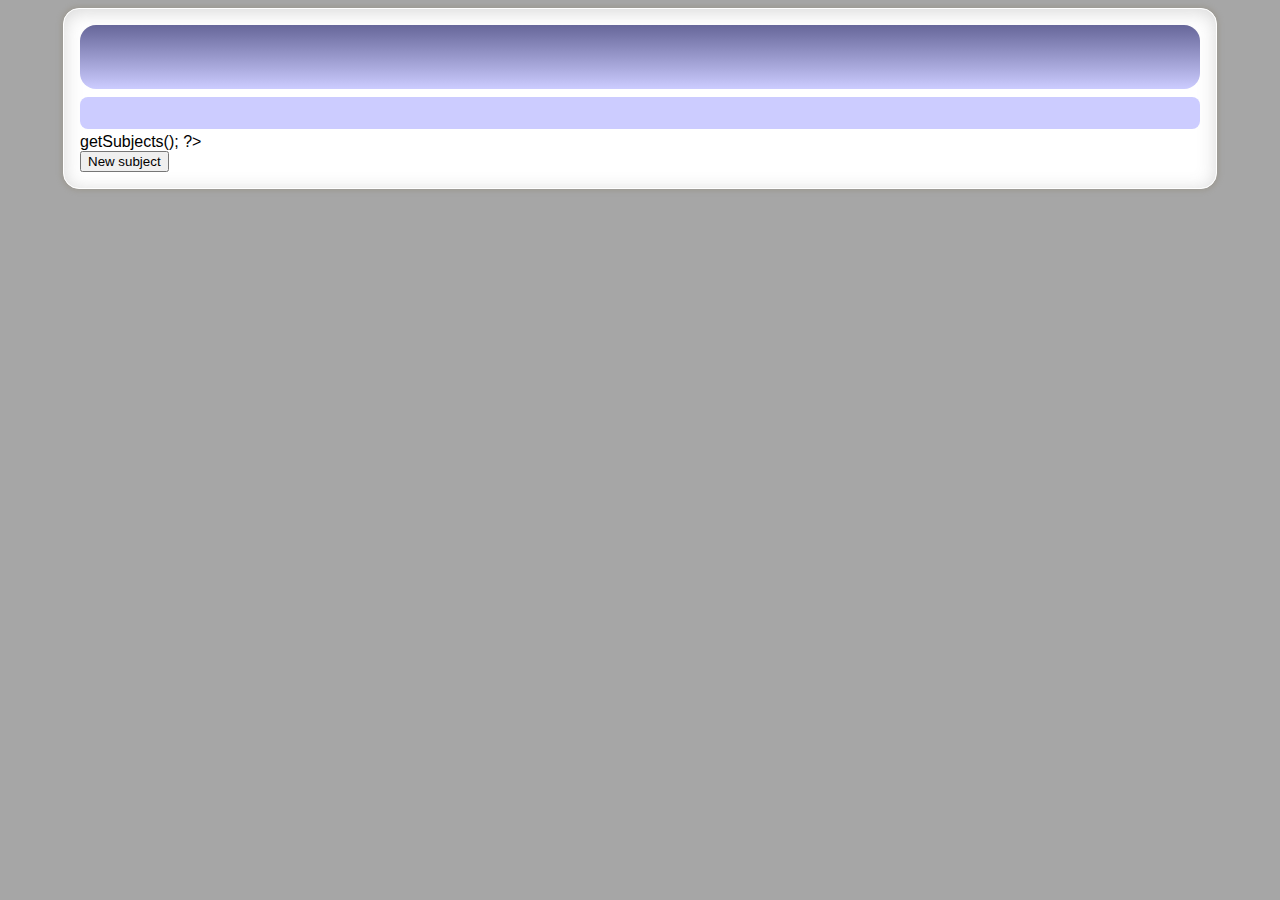
<file: index.html>
<!DOCTYPE html>
<html lang="en">
<head>
<meta charset="utf-8">
<meta name="viewport" content="width=device-width, initial-scale=1.0">
<title>Forum</title>
<link rel="icon" href="icons/favicon.ico">
<link rel="stylesheet" type="text/css" href="/font/flaticon.css">
<link rel="stylesheet" type="text/css" href="/style/main.css">

<script src="https://ajax.googleapis.com/ajax/libs/jquery/3.4.1/jquery.min.js"></script>

</head>
<body>

<div class="main-container">
  <div id="forumhead"></div>
  <div id="user-info"></div>
  <div id="subjects"></div>
  <button onclick="newSubjectButtonClickEvent()">New subject</button>
</div>
<footer></footer>

<div id="new-something-body">
  <div id="new-something-box">
    <div id="close-button" class="cursor-pointer" onclick="closeBox()">
      <div></div>
    </div>
    <form id="newsomething-form" name="newsubject" action="newsubject.php" method="post" onsubmit="return checkNewSubjectForm()">
      <textarea name="title" placeholder="title of the new subject"></textarea>
      <textarea name="content" placeholder="type description here"></textarea>
      <input class="cursor-pointer" type="submit" name="send-button" value="Create">
    </form>
  </div>
</div>

<script src="/js/main.js"></script>
<script> loadSubjects() </script>

</body>
</html>
</file>
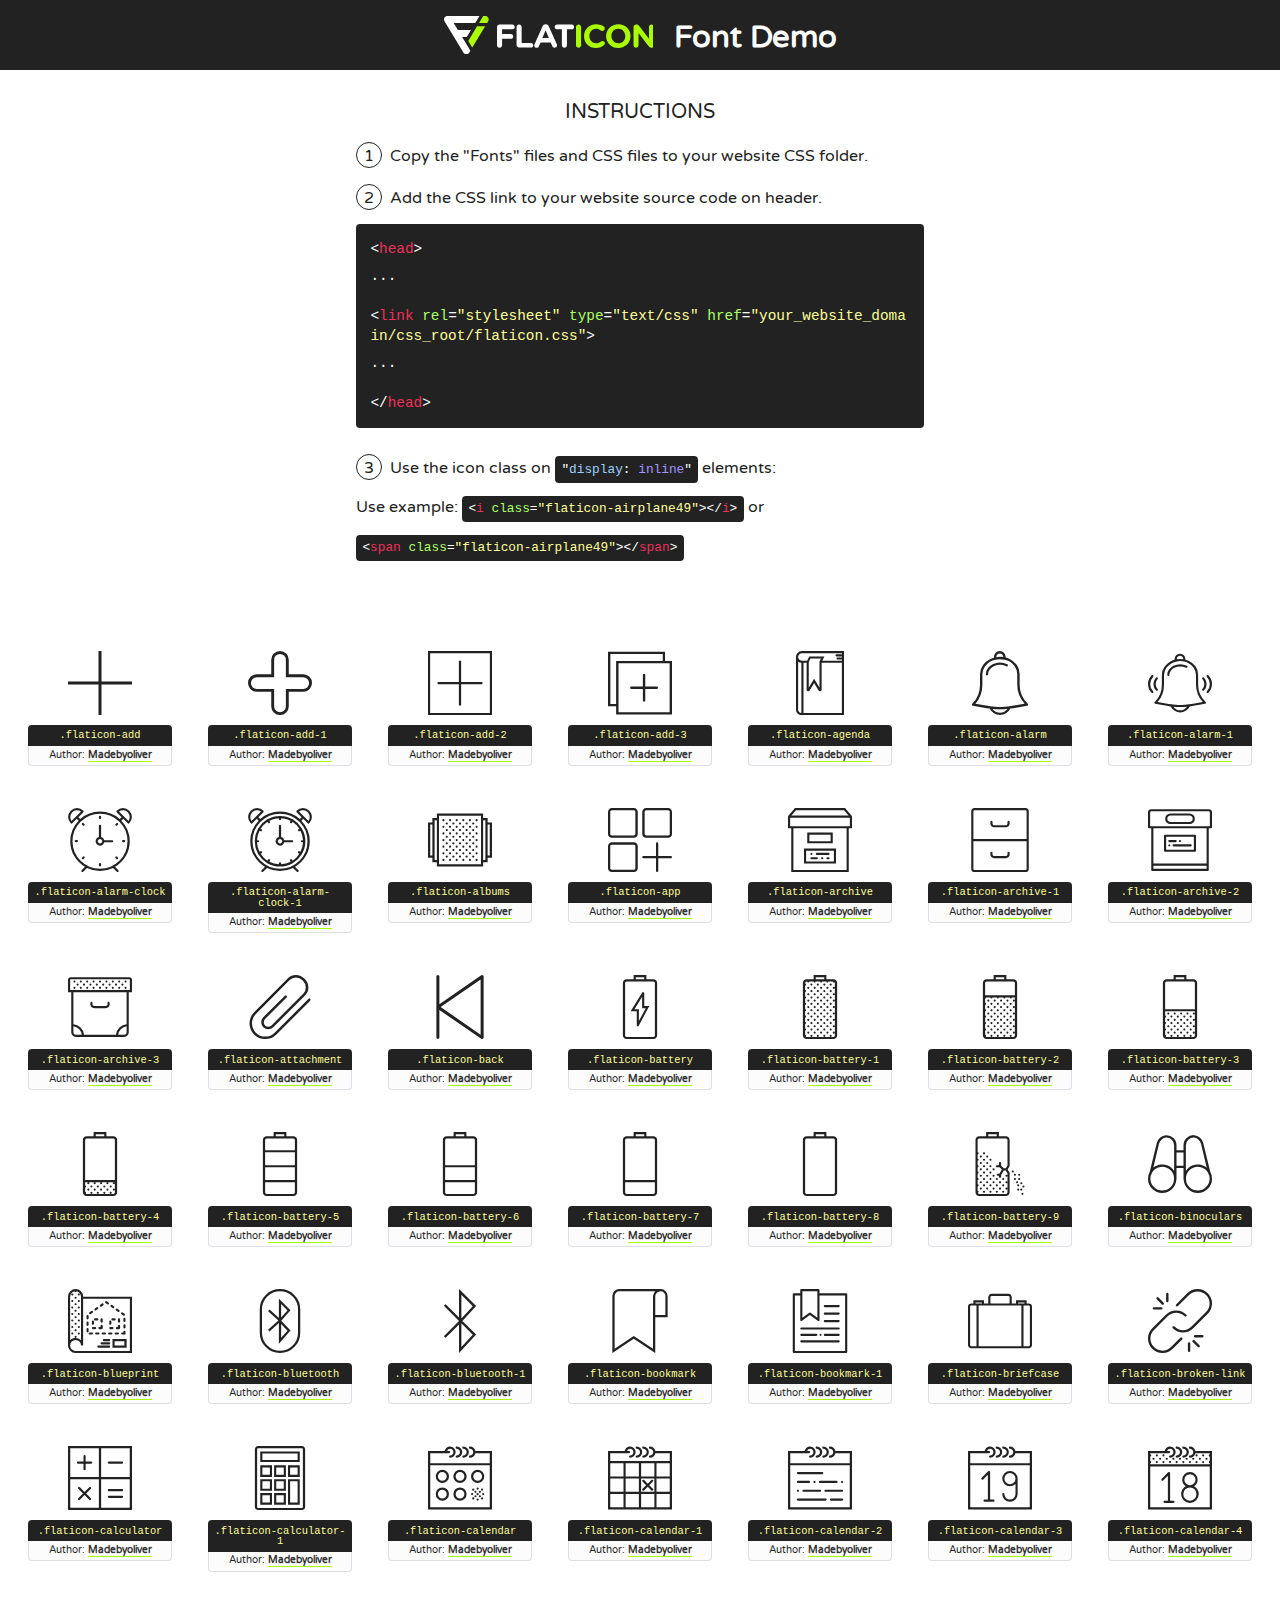
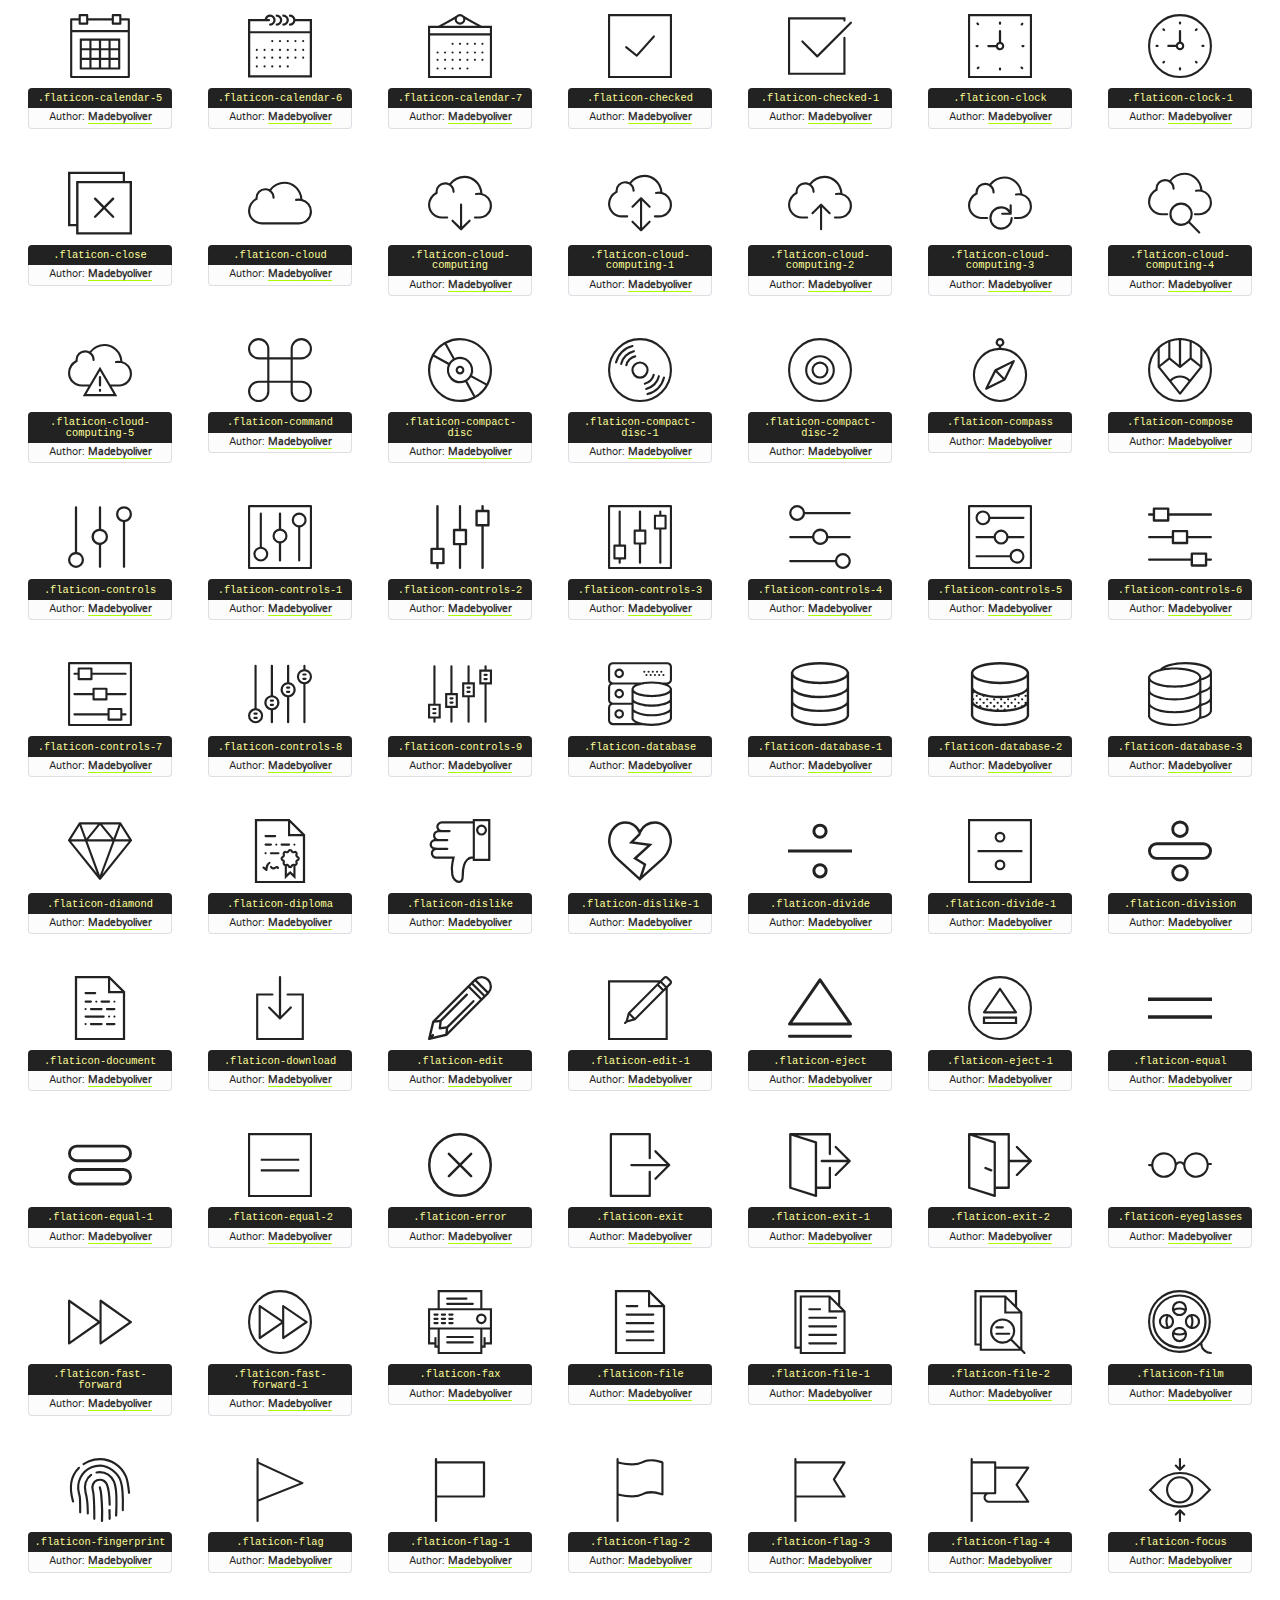
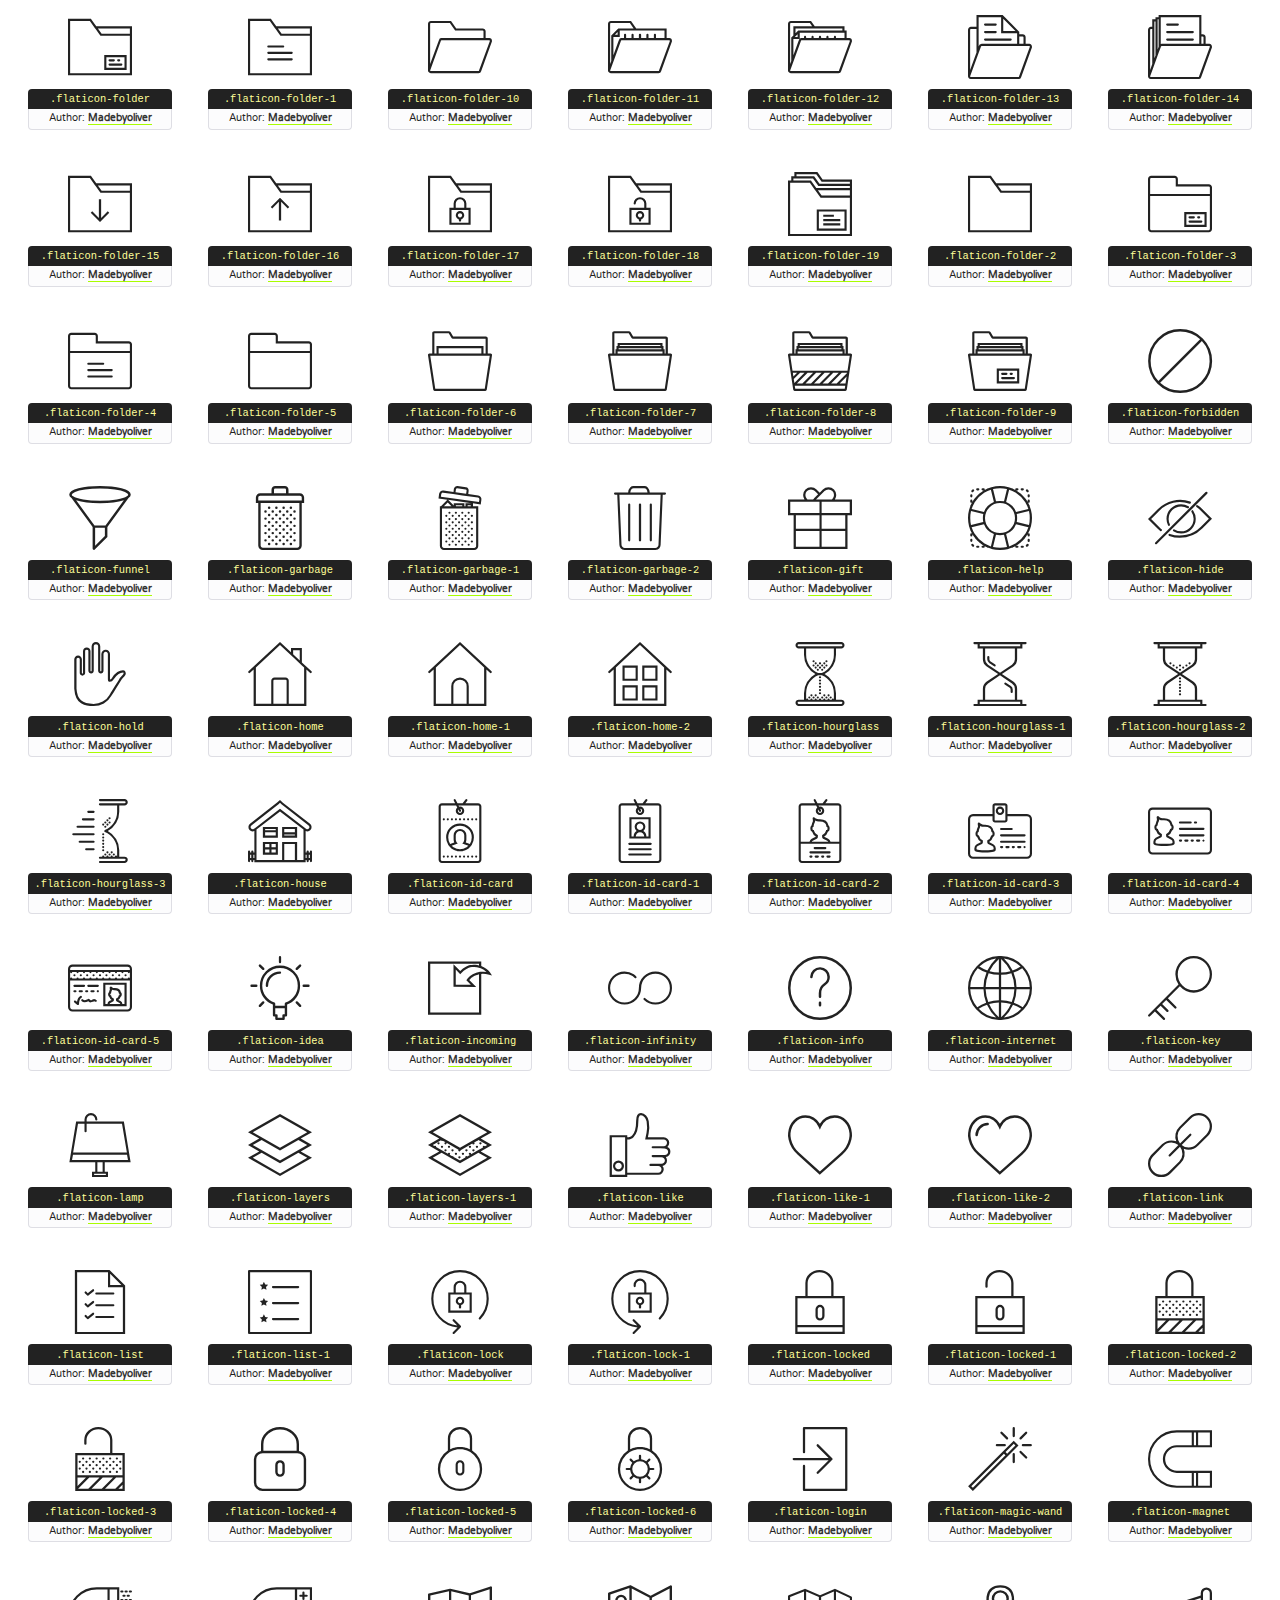
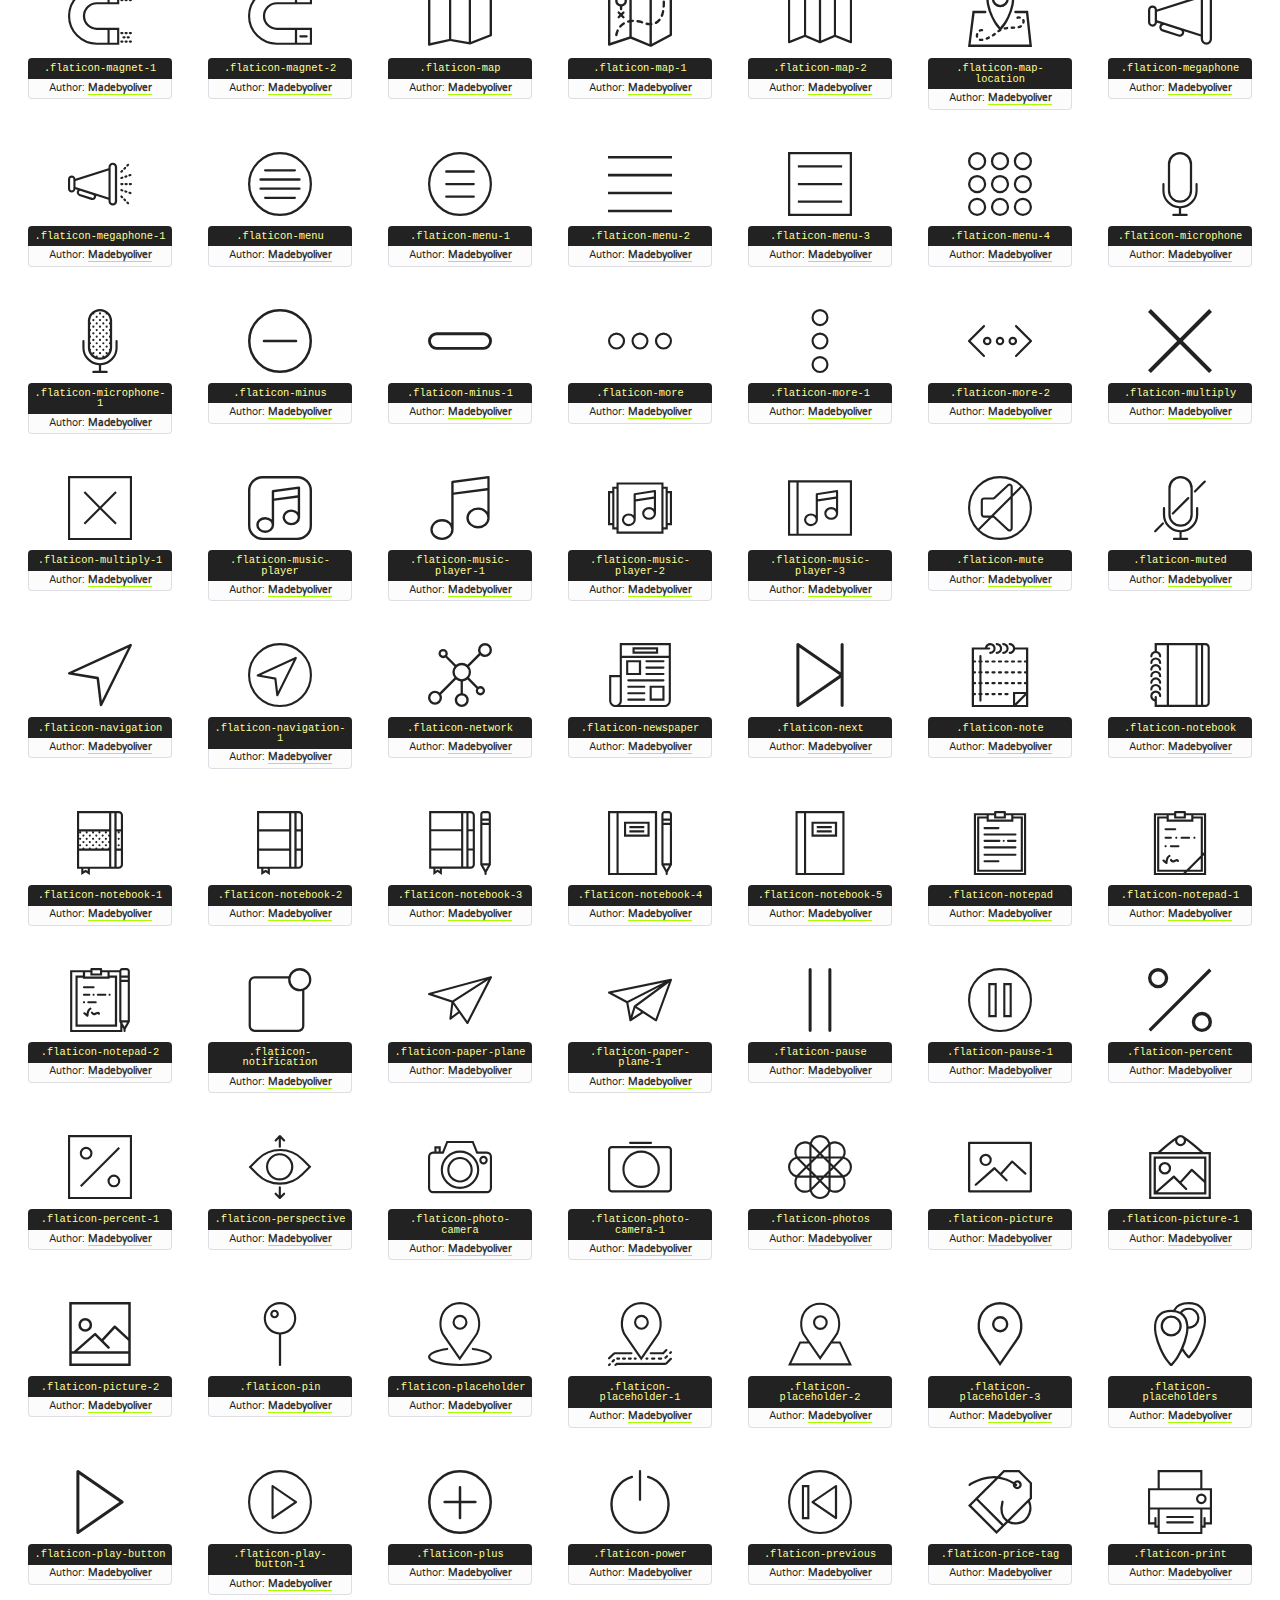
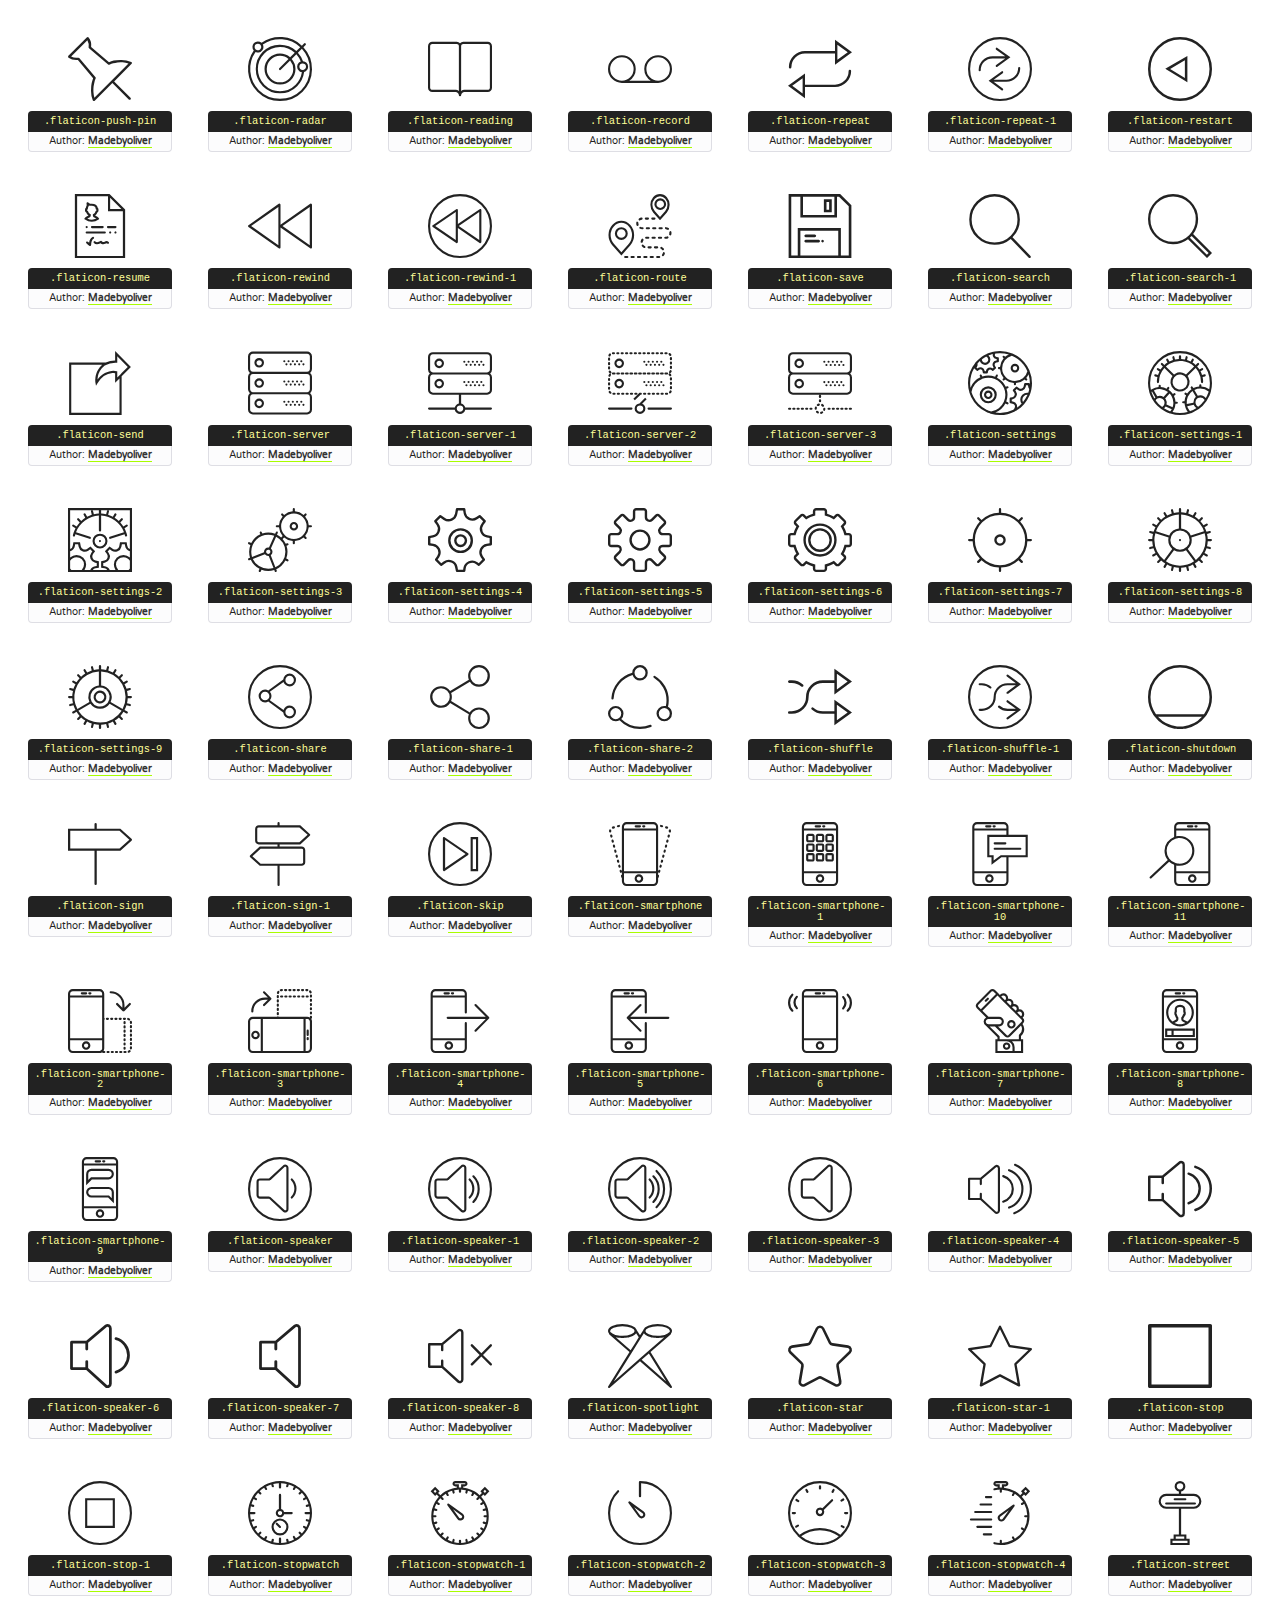
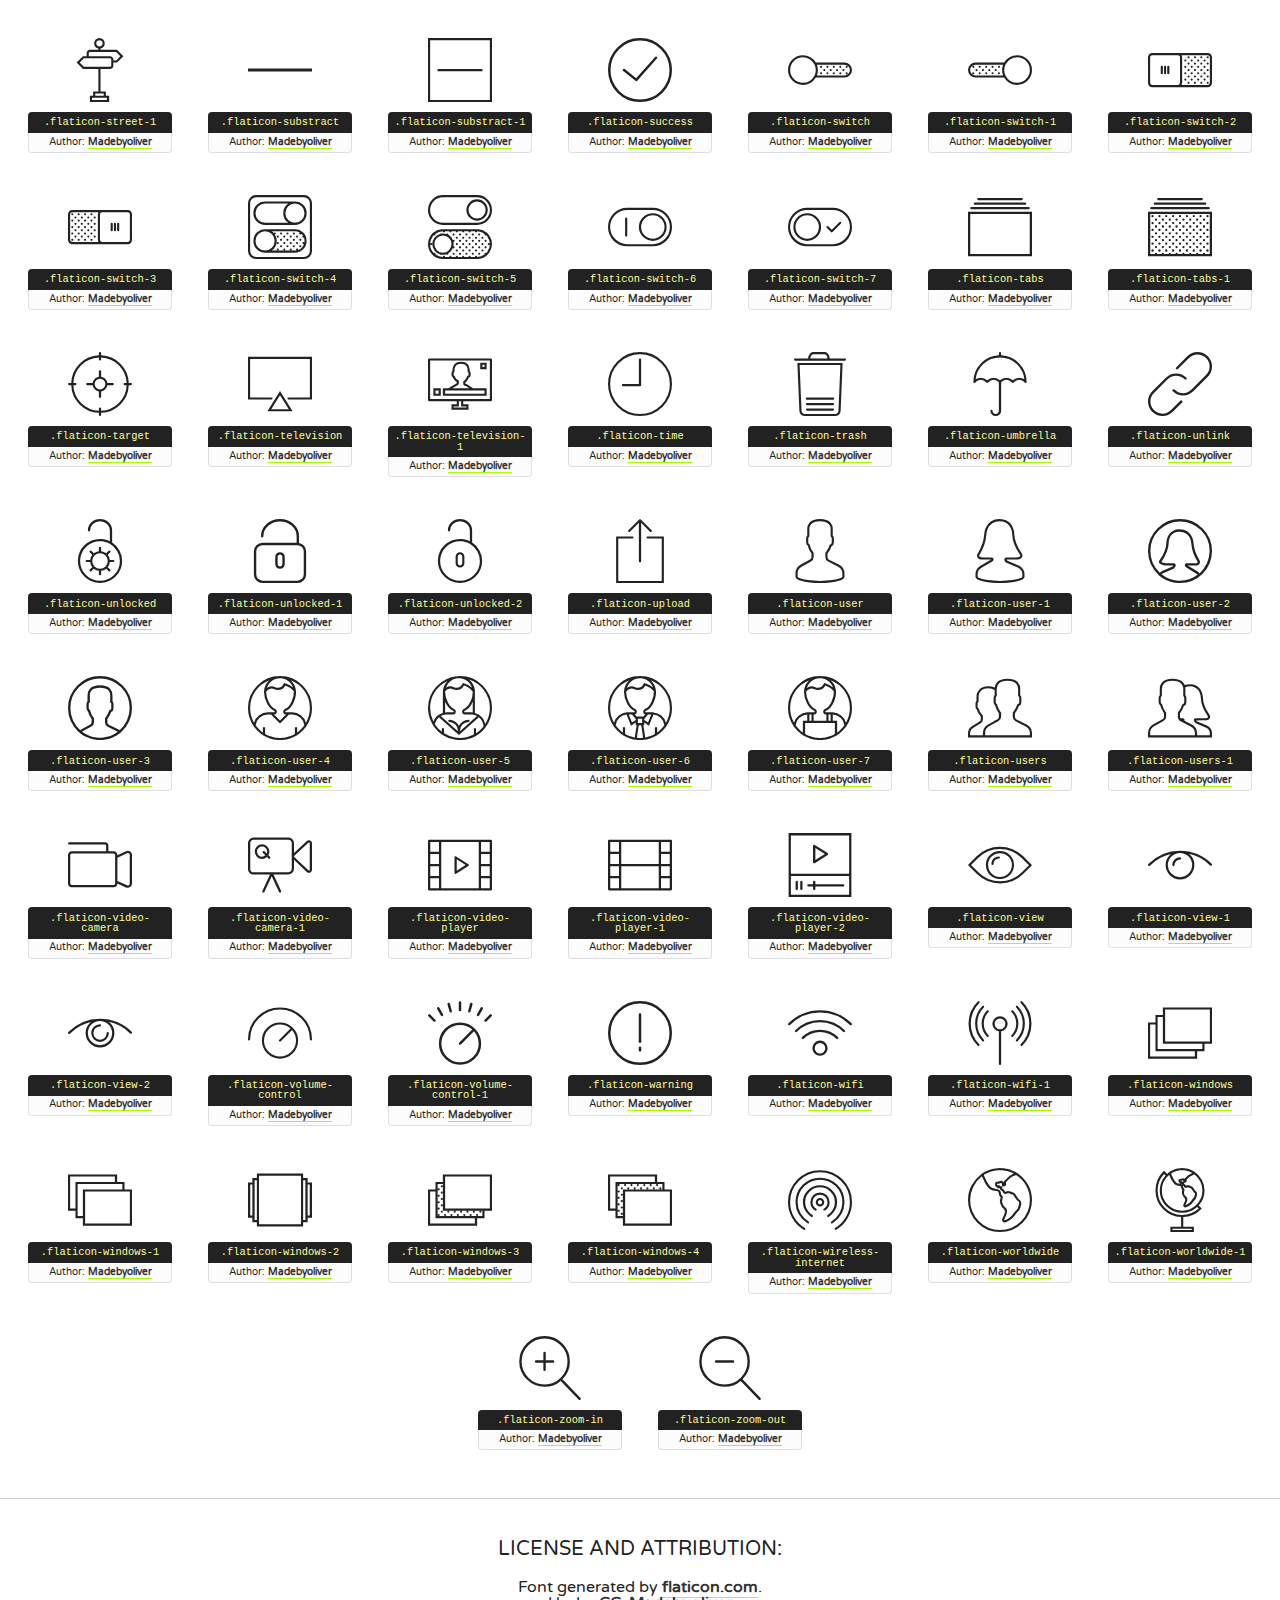
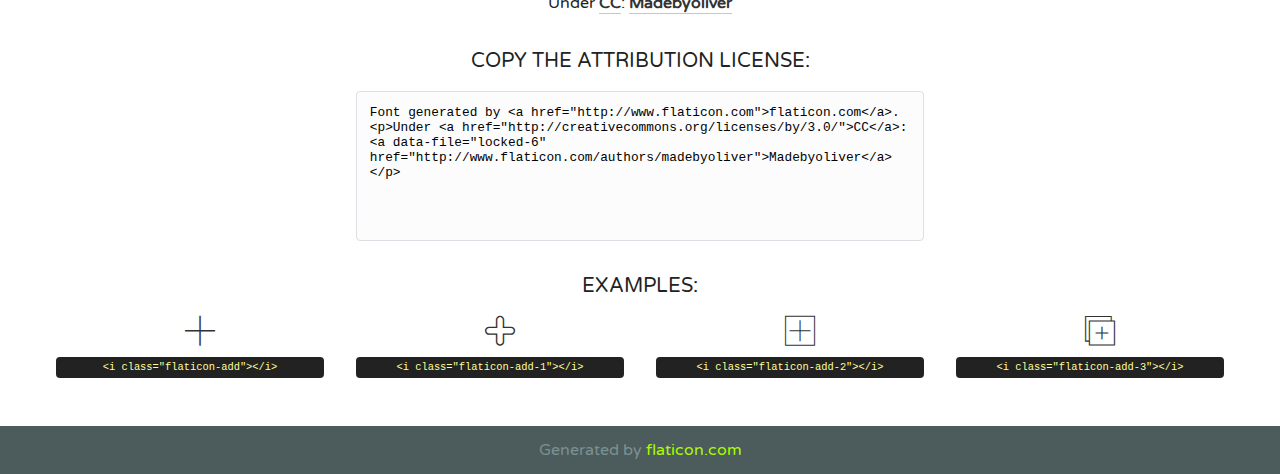
<file: font/flaticon.html>
<!DOCTYPE html>
<!--
  Flaticon icon font: Flaticon
  Creation date: 22/06/2016 15:41
-->
<html>
<!DOCTYPE html>
<html>

<head>
    <title>Flaticon WebFont</title>
    <link href="http://fonts.googleapis.com/css?family=Varela+Round" rel="stylesheet" type="text/css" />
    <link rel="stylesheet" type="text/css" href="flaticon.css">
    <meta charset="UTF-8">
    <style>
    html, body, div, span, applet, object, iframe,
    h1, h2, h3, h4, h5, h6, p, blockquote, pre,
    a, abbr, acronym, address, big, cite, code,
    del, dfn, em, img, ins, kbd, q, s, samp,
    small, strike, strong, sub, sup, tt, var,
    b, u, i, center,
    dl, dt, dd, ol, ul, li,
    fieldset, form, label, legend,
    table, caption, tbody, tfoot, thead, tr, th, td,
    article, aside, canvas, details, embed, 
    figure, figcaption, footer, header, hgroup, 
    menu, nav, output, ruby, section, summary,
    time, mark, audio, video {
        margin: 0;
        padding: 0;
        border: 0;
        font-size: 100%;
        font: inherit;
        vertical-align: baseline;
    }
    /* HTML5 display-role reset for older browsers */
    article, aside, details, figcaption, figure, 
    footer, header, hgroup, menu, nav, section {
        display: block;
    }
    body {
        line-height: 1;
    }
    ol, ul {
        list-style: none;
    }
    blockquote, q {
        quotes: none;
    }
    blockquote:before, blockquote:after,
    q:before, q:after {
        content: '';
        content: none;
    }
    table {
        border-collapse: collapse;
        border-spacing: 0;
    }
    body {
        font-family: 'Varela Round', Helvetica, Arial, sans-serif;
        font-size: 16px;
        color: #222;
    }
    a {
        color: #333;
        border-bottom: 1px solid #a9fd00;
        font-weight: bold;
        text-decoration: none;
    }
    * {
        -moz-box-sizing: border-box;
        -webkit-box-sizing: border-box;
        box-sizing: border-box;
        margin: 0;
        padding: 0;
    }
    [class^="flaticon-"]:before, [class*=" flaticon-"]:before, [class^="flaticon-"]:after, [class*=" flaticon-"]:after {
        font-family: Flaticon;
        font-size: 30px;
        font-style: normal;
        margin-left: 20px;
        color: #333;
    }
    .wrapper {
        max-width: 600px;
        margin: auto;
        padding: 0 1em;
    }
    .title {
        font-size: 1.25em;
        text-align: center;
        margin-bottom: 1em;
        text-transform: uppercase;
    }
    header {
        text-align: center;
        background-color: #222;
        color: #fff;
        padding: 1em;
    }
    header .logo {
        width: 210px;
        height: 38px;
        display: inline-block;
        vertical-align: middle;
        margin-right: 1em;
        border: none;
    }
    header strong {
        font-size: 1.95em;
        font-weight: bold;
        vertical-align: middle;
        margin-top: 5px;
        display: inline-block;
    }
    .demo {
        margin: 2em auto;
        line-height: 1.25em;
    }
    .demo ul li {
        margin-bottom: 1em;
    }
    .demo ul li .num {
        color: #222;
        border-radius: 20px;
        display: inline-block;
        width: 26px;
        padding: 3px;
        height: 26px;
        text-align: center;
        margin-right: 0.5em;
        border: 1px solid #222;
    }
    .demo ul li code {
        background-color: #222;
        border-radius: 4px;
        padding: 0.25em 0.5em;
        display: inline-block;
        color: #fff;
        font-family: Consolas,Monaco,Lucida Console,Liberation Mono,DejaVu Sans Mono,Bitstream Vera Sans Mono,Courier New, monospace;
        font-weight: lighter;
        margin-top: 1em;
        font-size: 0.8em;
        word-break: break-all;
    }
    .demo ul li code.big {
        padding: 1em;
        font-size: 0.9em;
    }
    .demo ul li code .red {
        color: #EF3159;
    }
    .demo ul li code .green {
        color: #ACFF65;
    }
    .demo ul li code .yellow {
        color: #FFFF99;
    }
    .demo ul li code .blue {
        color: #99D3FF;
    }
    .demo ul li code .purple {
        color: #A295FF;
    }
    .demo ul li code .dots {
        margin-top: 0.5em;
        display: block;
    }
    #glyphs {
        border-bottom: 1px solid #ccc;
        padding: 2em 0;
        text-align: center;
    }
    .glyph {
        display: inline-block;
        width: 9em;
        margin: 1em;
        text-align: center;
        vertical-align: top;
        background: #FFF;
    }
    .glyph .glyph-icon {
        padding: 10px;
        display: block;
        font-family:"Flaticon";
        font-size: 64px;
        line-height: 1;
    }
    .glyph .glyph-icon:before {
        font-size: 64px;
        color: #222;
        margin-left: 0;
    }
    .class-name {
        font-size: 0.65em;
        background-color: #222;
        color: #fff;
        border-radius: 4px 4px 0 0;
        padding: 0.5em;
        color: #FFFF99;
        font-family: Consolas,Monaco,Lucida Console,Liberation Mono,DejaVu Sans Mono,Bitstream Vera Sans Mono,Courier New, monospace;
    }
    .author-name {
        font-size: 0.6em;
        background-color: #fcfcfd;
        border: 1px solid #DEDEE4;
        border-top: 0;
        border-radius: 0 0 4px 4px;
        padding: 0.5em;
    }
    .class-name:last-child {
        font-size: 10px;
        color:#888;
    }
    .class-name:last-child a {
        font-size: 10px;
        color:#555;
    }
    .class-name:last-child a:hover {
        color:#a9fd00;
    }
    .glyph > input {
        display: block;
        width: 100px;
        margin: 5px auto;
        text-align: center;
        font-size: 12px;
        cursor: text;
    }
    .glyph > input.icon-input {
        font-family:"Flaticon";
        font-size: 16px;
        margin-bottom: 10px;
    }
    .attribution .title {
        margin-top: 2em;
    }
    .attribution textarea {
        background-color: #fcfcfd;
        padding: 1em;
        border: none;
        box-shadow: none;
        border: 1px solid #DEDEE4;
        border-radius: 4px;
        resize: none;
        width: 100%;
        height: 150px;
        font-size: 0.8em;
        font-family: Consolas,Monaco,Lucida Console,Liberation Mono,DejaVu Sans Mono,Bitstream Vera Sans Mono,Courier New, monospace;
        -webkit-appearance: none;
    }
    .iconsuse {
        margin: 2em auto;
        text-align: center;
        max-width: 1200px;
    }
    .iconsuse:after {
        content: '';
        display: table;
        clear: both;
    }
    .iconsuse .image {
        float: left;
        width: 25%;
        padding: 0 1em;
    }
    .iconsuse .image p {
        margin-bottom: 1em;
    }
    .iconsuse .image span {
        display: block;
        font-size: 0.65em;
        background-color: #222;
        color: #fff;
        border-radius: 4px;
        padding: 0.5em;
        color: #FFFF99;
        margin-top: 1em;
        font-family: Consolas,Monaco,Lucida Console,Liberation Mono,DejaVu Sans Mono,Bitstream Vera Sans Mono,Courier New, monospace;
    }
    #footer {
        text-align: center;
        background-color: #4C5B5C;
        color: #7c9192;
        padding: 1em;
    }
    #footer a {
        border: none;
        color: #a9fd00;
        font-weight: normal;
    }
    @media (max-width: 960px) {
        .iconsuse .image {
            width: 50%;
        }
    }
    @media (max-width: 560px) {
        .iconsuse .image {
            width: 100%;
        }
    }
    </style>
</head>

<body class="characters-off">

    <header>
        <a href="http://www.flaticon.com" target="_blank" class="logo">
            <svg version="1.1" xmlns="http://www.w3.org/2000/svg" xmlns:xlink="http://www.w3.org/1999/xlink" xmlns:a="http://ns.adobe.com/AdobeSVGViewerExtensions/3.0/" viewBox="0 0 560.875 102.036" enable-background="new 0 0 560.875 102.036" xml:space="preserve">
                <defs>
                </defs>
                <g>
                    <g class="letters">
                        <path fill="#ffffff" d="M141.596,29.675c0-3.777,2.985-6.767,6.764-6.767h34.438c3.426,0,6.15,2.728,6.15,6.15
                        c0,3.43-2.724,6.149-6.15,6.149h-27.674v13.091h23.719c3.429,0,6.151,2.724,6.151,6.15c0,3.43-2.723,6.149-6.151,6.149h-23.719
                        v17.574c0,3.773-2.986,6.761-6.764,6.761c-3.779,0-6.764-2.989-6.764-6.761V29.675z"></path>
                        <path fill="#ffffff" d="M193.844,29.149c0-3.781,2.985-6.767,6.764-6.767c3.776,0,6.763,2.985,6.763,6.767v42.957h25.039
                        c3.426,0,6.149,2.726,6.149,6.153c0,3.425-2.723,6.15-6.149,6.15h-31.802c-3.779,0-6.764-2.986-6.764-6.768V29.149z"></path>
                        <path fill="#ffffff" d="M241.891,75.71l21.438-48.407c1.492-3.341,4.215-5.357,7.906-5.357h0.792
                        c3.686,0,6.323,2.017,7.815,5.357l21.439,48.407c0.436,0.967,0.701,1.845,0.701,2.723c0,3.602-2.809,6.501-6.414,6.501
                        c-3.161,0-5.269-1.845-6.499-4.655l-4.132-9.661h-27.059l-4.301,10.102c-1.144,2.631-3.426,4.214-6.237,4.214
                        c-3.517,0-6.24-2.81-6.24-6.325C241.1,77.64,241.451,76.677,241.891,75.71z M279.932,58.666l-8.521-20.297l-8.526,20.297H279.932
                        z"></path>
                        <path fill="#ffffff" d="M314.864,35.387H301.86c-3.429,0-6.239-2.813-6.239-6.238c0-3.429,2.811-6.24,6.239-6.24h39.533
                        c3.426,0,6.237,2.811,6.237,6.24c0,3.425-2.811,6.238-6.237,6.238h-13.001v42.785c0,3.773-2.99,6.761-6.764,6.761
                        c-3.779,0-6.764-2.989-6.764-6.761V35.387z"></path>
                        <path fill="#A9FD00" d="M352.615,29.149c0-3.781,2.985-6.767,6.767-6.767c3.774,0,6.761,2.985,6.761,6.767v49.024
                        c0,3.773-2.987,6.761-6.761,6.761c-3.781,0-6.767-2.989-6.767-6.761V29.149z"></path>
                        <path fill="#A9FD00" d="M374.132,53.836v-0.179c0-17.481,13.178-31.801,32.065-31.801c9.22,0,15.459,2.458,20.557,6.238
                        c1.402,1.054,2.637,2.985,2.637,5.357c0,3.692-2.985,6.59-6.681,6.59c-1.845,0-3.071-0.702-4.044-1.319
                        c-3.776-2.813-7.729-4.393-12.562-4.393c-10.364,0-17.831,8.611-17.831,19.154v0.173c0,10.542,7.291,19.329,17.831,19.329
                        c5.715,0,9.492-1.756,13.359-4.834c1.049-0.874,2.458-1.491,4.039-1.491c3.429,0,6.325,2.813,6.325,6.236
                        c0,2.106-1.056,3.78-2.282,4.834c-5.539,4.834-12.036,7.733-21.878,7.733C387.572,85.464,374.132,71.493,374.132,53.836z"></path>
                        <path fill="#A9FD00" d="M433.009,53.836v-0.179c0-17.481,13.79-31.801,32.766-31.801c18.981,0,32.592,14.143,32.592,31.628v0.173
                        c0,17.483-13.785,31.807-32.769,31.807C446.625,85.464,433.009,71.32,433.009,53.836z M484.224,53.836v-0.179
                        c0-10.539-7.725-19.326-18.626-19.326c-10.893,0-18.449,8.611-18.449,19.154v0.173c0,10.542,7.73,19.329,18.626,19.329
                        C476.676,72.986,484.224,64.378,484.224,53.836z"></path>
                        <path fill="#A9FD00" d="M506.233,29.321c0-3.774,2.99-6.763,6.767-6.763h1.401c3.252,0,5.183,1.583,7.029,3.953l26.093,34.265
                        V29.059c0-3.692,2.99-6.677,6.681-6.677c3.683,0,6.671,2.985,6.671,6.677v48.934c0,3.78-2.987,6.765-6.764,6.765h-0.436
                        c-3.257,0-5.188-1.581-7.034-3.953l-27.056-35.492v32.944c0,3.687-2.985,6.676-6.678,6.676c-3.683,0-6.673-2.989-6.673-6.676
                        V29.321z"></path>
                    </g>
                    <g class="insignia">
                        <path fill="#ffffff" d="M48.372,56.137h12.517l11.156-18.537H37.186L25.688,18.539h57.825L94.668,0H9.271
                        C5.925,0,2.842,1.801,1.198,4.716c-1.644,2.907-1.593,6.482,0.134,9.343l50.38,83.501c1.678,2.781,4.689,4.476,7.938,4.476
                        c3.246,0,6.257-1.695,7.935-4.476l2.898-4.804L48.372,56.137z"></path>
                        <g class="i">
                            <path fill="#A9FD00" d="M93.575,18.539h0.031v0.004l21.652,0.004l2.705-4.488c1.727-2.861,1.778-6.436,0.133-9.343
                            C116.454,1.801,113.371,0,110.026,0h-5.294L93.575,18.539z"></path>
                            <polygon fill="#A9FD00" points="88.291,27.356 64.725,66.486 75.519,84.404 109.942,27.356"></polygon>
                        </g>
                    </g>
                </g>
            </svg>
        </a>
        <strong>Font Demo</strong>
    </header>


    <section class="demo wrapper">

        <p class="title">Instructions</p>

        <ul>
            <li>
                <span class="num">1</span>Copy the "Fonts" files and CSS files to your website CSS folder.
            </li>
            <li>
                <span class="num">2</span>Add the CSS link to your website source code on header.
                <code class="big">
                    &lt;<span class="red">head</span>&gt;
                    <br/><span class="dots">...</span>
                    <br/>&lt;<span class="red">link</span> <span class="green">rel</span>=<span class="yellow">"stylesheet"</span> <span class="green">type</span>=<span class="yellow">"text/css"</span> <span class="green">href</span>=<span class="yellow">"your_website_domain/css_root/flaticon.css"</span>&gt;
                    <br/><span class="dots">...</span>
                    <br/>&lt;/<span class="red">head</span>&gt;
                </code>
            </li>

            <li>
                <p>
                    <span class="num">3</span>Use the icon class on <code>"<span class="blue">display</span>:<span class="purple"> inline</span>"</code> elements:
                    <br />
                    Use example: <code>&lt;<span class="red">i</span> <span class="green">class</span>=<span class="yellow">&quot;flaticon-airplane49&quot;</span>&gt;&lt;/<span class="red">i</span>&gt;</code> or <code>&lt;<span class="red">span</span> <span class="green">class</span>=<span class="yellow">&quot;flaticon-airplane49&quot;</span>&gt;&lt;/<span class="red">span</span>&gt;</code>
            </li>
        </ul>

    </section>




   <section id="glyphs">          
    
      
        <div class="glyph"><div class="glyph-icon flaticon-add"></div>
            <div class="class-name">.flaticon-add</div>
            <div class="author-name">Author: <a data-file="add" href="http://www.flaticon.com/authors/madebyoliver">Madebyoliver</a> </div> 
        </div>        
        
        <div class="glyph"><div class="glyph-icon flaticon-add-1"></div>
            <div class="class-name">.flaticon-add-1</div>
            <div class="author-name">Author: <a data-file="add-1" href="http://www.flaticon.com/authors/madebyoliver">Madebyoliver</a> </div> 
        </div>        
        
        <div class="glyph"><div class="glyph-icon flaticon-add-2"></div>
            <div class="class-name">.flaticon-add-2</div>
            <div class="author-name">Author: <a data-file="add-2" href="http://www.flaticon.com/authors/madebyoliver">Madebyoliver</a> </div> 
        </div>        
        
        <div class="glyph"><div class="glyph-icon flaticon-add-3"></div>
            <div class="class-name">.flaticon-add-3</div>
            <div class="author-name">Author: <a data-file="add-3" href="http://www.flaticon.com/authors/madebyoliver">Madebyoliver</a> </div> 
        </div>        
        
        <div class="glyph"><div class="glyph-icon flaticon-agenda"></div>
            <div class="class-name">.flaticon-agenda</div>
            <div class="author-name">Author: <a data-file="agenda" href="http://www.flaticon.com/authors/madebyoliver">Madebyoliver</a> </div> 
        </div>        
        
        <div class="glyph"><div class="glyph-icon flaticon-alarm"></div>
            <div class="class-name">.flaticon-alarm</div>
            <div class="author-name">Author: <a data-file="alarm" href="http://www.flaticon.com/authors/madebyoliver">Madebyoliver</a> </div> 
        </div>        
        
        <div class="glyph"><div class="glyph-icon flaticon-alarm-1"></div>
            <div class="class-name">.flaticon-alarm-1</div>
            <div class="author-name">Author: <a data-file="alarm-1" href="http://www.flaticon.com/authors/madebyoliver">Madebyoliver</a> </div> 
        </div>        
        
        <div class="glyph"><div class="glyph-icon flaticon-alarm-clock"></div>
            <div class="class-name">.flaticon-alarm-clock</div>
            <div class="author-name">Author: <a data-file="alarm-clock" href="http://www.flaticon.com/authors/madebyoliver">Madebyoliver</a> </div> 
        </div>        
        
        <div class="glyph"><div class="glyph-icon flaticon-alarm-clock-1"></div>
            <div class="class-name">.flaticon-alarm-clock-1</div>
            <div class="author-name">Author: <a data-file="alarm-clock-1" href="http://www.flaticon.com/authors/madebyoliver">Madebyoliver</a> </div> 
        </div>        
        
        <div class="glyph"><div class="glyph-icon flaticon-albums"></div>
            <div class="class-name">.flaticon-albums</div>
            <div class="author-name">Author: <a data-file="albums" href="http://www.flaticon.com/authors/madebyoliver">Madebyoliver</a> </div> 
        </div>        
        
        <div class="glyph"><div class="glyph-icon flaticon-app"></div>
            <div class="class-name">.flaticon-app</div>
            <div class="author-name">Author: <a data-file="app" href="http://www.flaticon.com/authors/madebyoliver">Madebyoliver</a> </div> 
        </div>        
        
        <div class="glyph"><div class="glyph-icon flaticon-archive"></div>
            <div class="class-name">.flaticon-archive</div>
            <div class="author-name">Author: <a data-file="archive" href="http://www.flaticon.com/authors/madebyoliver">Madebyoliver</a> </div> 
        </div>        
        
        <div class="glyph"><div class="glyph-icon flaticon-archive-1"></div>
            <div class="class-name">.flaticon-archive-1</div>
            <div class="author-name">Author: <a data-file="archive-1" href="http://www.flaticon.com/authors/madebyoliver">Madebyoliver</a> </div> 
        </div>        
        
        <div class="glyph"><div class="glyph-icon flaticon-archive-2"></div>
            <div class="class-name">.flaticon-archive-2</div>
            <div class="author-name">Author: <a data-file="archive-2" href="http://www.flaticon.com/authors/madebyoliver">Madebyoliver</a> </div> 
        </div>        
        
        <div class="glyph"><div class="glyph-icon flaticon-archive-3"></div>
            <div class="class-name">.flaticon-archive-3</div>
            <div class="author-name">Author: <a data-file="archive-3" href="http://www.flaticon.com/authors/madebyoliver">Madebyoliver</a> </div> 
        </div>        
        
        <div class="glyph"><div class="glyph-icon flaticon-attachment"></div>
            <div class="class-name">.flaticon-attachment</div>
            <div class="author-name">Author: <a data-file="attachment" href="http://www.flaticon.com/authors/madebyoliver">Madebyoliver</a> </div> 
        </div>        
        
        <div class="glyph"><div class="glyph-icon flaticon-back"></div>
            <div class="class-name">.flaticon-back</div>
            <div class="author-name">Author: <a data-file="back" href="http://www.flaticon.com/authors/madebyoliver">Madebyoliver</a> </div> 
        </div>        
        
        <div class="glyph"><div class="glyph-icon flaticon-battery"></div>
            <div class="class-name">.flaticon-battery</div>
            <div class="author-name">Author: <a data-file="battery" href="http://www.flaticon.com/authors/madebyoliver">Madebyoliver</a> </div> 
        </div>        
        
        <div class="glyph"><div class="glyph-icon flaticon-battery-1"></div>
            <div class="class-name">.flaticon-battery-1</div>
            <div class="author-name">Author: <a data-file="battery-1" href="http://www.flaticon.com/authors/madebyoliver">Madebyoliver</a> </div> 
        </div>        
        
        <div class="glyph"><div class="glyph-icon flaticon-battery-2"></div>
            <div class="class-name">.flaticon-battery-2</div>
            <div class="author-name">Author: <a data-file="battery-2" href="http://www.flaticon.com/authors/madebyoliver">Madebyoliver</a> </div> 
        </div>        
        
        <div class="glyph"><div class="glyph-icon flaticon-battery-3"></div>
            <div class="class-name">.flaticon-battery-3</div>
            <div class="author-name">Author: <a data-file="battery-3" href="http://www.flaticon.com/authors/madebyoliver">Madebyoliver</a> </div> 
        </div>        
        
        <div class="glyph"><div class="glyph-icon flaticon-battery-4"></div>
            <div class="class-name">.flaticon-battery-4</div>
            <div class="author-name">Author: <a data-file="battery-4" href="http://www.flaticon.com/authors/madebyoliver">Madebyoliver</a> </div> 
        </div>        
        
        <div class="glyph"><div class="glyph-icon flaticon-battery-5"></div>
            <div class="class-name">.flaticon-battery-5</div>
            <div class="author-name">Author: <a data-file="battery-5" href="http://www.flaticon.com/authors/madebyoliver">Madebyoliver</a> </div> 
        </div>        
        
        <div class="glyph"><div class="glyph-icon flaticon-battery-6"></div>
            <div class="class-name">.flaticon-battery-6</div>
            <div class="author-name">Author: <a data-file="battery-6" href="http://www.flaticon.com/authors/madebyoliver">Madebyoliver</a> </div> 
        </div>        
        
        <div class="glyph"><div class="glyph-icon flaticon-battery-7"></div>
            <div class="class-name">.flaticon-battery-7</div>
            <div class="author-name">Author: <a data-file="battery-7" href="http://www.flaticon.com/authors/madebyoliver">Madebyoliver</a> </div> 
        </div>        
        
        <div class="glyph"><div class="glyph-icon flaticon-battery-8"></div>
            <div class="class-name">.flaticon-battery-8</div>
            <div class="author-name">Author: <a data-file="battery-8" href="http://www.flaticon.com/authors/madebyoliver">Madebyoliver</a> </div> 
        </div>        
        
        <div class="glyph"><div class="glyph-icon flaticon-battery-9"></div>
            <div class="class-name">.flaticon-battery-9</div>
            <div class="author-name">Author: <a data-file="battery-9" href="http://www.flaticon.com/authors/madebyoliver">Madebyoliver</a> </div> 
        </div>        
        
        <div class="glyph"><div class="glyph-icon flaticon-binoculars"></div>
            <div class="class-name">.flaticon-binoculars</div>
            <div class="author-name">Author: <a data-file="binoculars" href="http://www.flaticon.com/authors/madebyoliver">Madebyoliver</a> </div> 
        </div>        
        
        <div class="glyph"><div class="glyph-icon flaticon-blueprint"></div>
            <div class="class-name">.flaticon-blueprint</div>
            <div class="author-name">Author: <a data-file="blueprint" href="http://www.flaticon.com/authors/madebyoliver">Madebyoliver</a> </div> 
        </div>        
        
        <div class="glyph"><div class="glyph-icon flaticon-bluetooth"></div>
            <div class="class-name">.flaticon-bluetooth</div>
            <div class="author-name">Author: <a data-file="bluetooth" href="http://www.flaticon.com/authors/madebyoliver">Madebyoliver</a> </div> 
        </div>        
        
        <div class="glyph"><div class="glyph-icon flaticon-bluetooth-1"></div>
            <div class="class-name">.flaticon-bluetooth-1</div>
            <div class="author-name">Author: <a data-file="bluetooth-1" href="http://www.flaticon.com/authors/madebyoliver">Madebyoliver</a> </div> 
        </div>        
        
        <div class="glyph"><div class="glyph-icon flaticon-bookmark"></div>
            <div class="class-name">.flaticon-bookmark</div>
            <div class="author-name">Author: <a data-file="bookmark" href="http://www.flaticon.com/authors/madebyoliver">Madebyoliver</a> </div> 
        </div>        
        
        <div class="glyph"><div class="glyph-icon flaticon-bookmark-1"></div>
            <div class="class-name">.flaticon-bookmark-1</div>
            <div class="author-name">Author: <a data-file="bookmark-1" href="http://www.flaticon.com/authors/madebyoliver">Madebyoliver</a> </div> 
        </div>        
        
        <div class="glyph"><div class="glyph-icon flaticon-briefcase"></div>
            <div class="class-name">.flaticon-briefcase</div>
            <div class="author-name">Author: <a data-file="briefcase" href="http://www.flaticon.com/authors/madebyoliver">Madebyoliver</a> </div> 
        </div>        
        
        <div class="glyph"><div class="glyph-icon flaticon-broken-link"></div>
            <div class="class-name">.flaticon-broken-link</div>
            <div class="author-name">Author: <a data-file="broken-link" href="http://www.flaticon.com/authors/madebyoliver">Madebyoliver</a> </div> 
        </div>        
        
        <div class="glyph"><div class="glyph-icon flaticon-calculator"></div>
            <div class="class-name">.flaticon-calculator</div>
            <div class="author-name">Author: <a data-file="calculator" href="http://www.flaticon.com/authors/madebyoliver">Madebyoliver</a> </div> 
        </div>        
        
        <div class="glyph"><div class="glyph-icon flaticon-calculator-1"></div>
            <div class="class-name">.flaticon-calculator-1</div>
            <div class="author-name">Author: <a data-file="calculator-1" href="http://www.flaticon.com/authors/madebyoliver">Madebyoliver</a> </div> 
        </div>        
        
        <div class="glyph"><div class="glyph-icon flaticon-calendar"></div>
            <div class="class-name">.flaticon-calendar</div>
            <div class="author-name">Author: <a data-file="calendar" href="http://www.flaticon.com/authors/madebyoliver">Madebyoliver</a> </div> 
        </div>        
        
        <div class="glyph"><div class="glyph-icon flaticon-calendar-1"></div>
            <div class="class-name">.flaticon-calendar-1</div>
            <div class="author-name">Author: <a data-file="calendar-1" href="http://www.flaticon.com/authors/madebyoliver">Madebyoliver</a> </div> 
        </div>        
        
        <div class="glyph"><div class="glyph-icon flaticon-calendar-2"></div>
            <div class="class-name">.flaticon-calendar-2</div>
            <div class="author-name">Author: <a data-file="calendar-2" href="http://www.flaticon.com/authors/madebyoliver">Madebyoliver</a> </div> 
        </div>        
        
        <div class="glyph"><div class="glyph-icon flaticon-calendar-3"></div>
            <div class="class-name">.flaticon-calendar-3</div>
            <div class="author-name">Author: <a data-file="calendar-3" href="http://www.flaticon.com/authors/madebyoliver">Madebyoliver</a> </div> 
        </div>        
        
        <div class="glyph"><div class="glyph-icon flaticon-calendar-4"></div>
            <div class="class-name">.flaticon-calendar-4</div>
            <div class="author-name">Author: <a data-file="calendar-4" href="http://www.flaticon.com/authors/madebyoliver">Madebyoliver</a> </div> 
        </div>        
        
        <div class="glyph"><div class="glyph-icon flaticon-calendar-5"></div>
            <div class="class-name">.flaticon-calendar-5</div>
            <div class="author-name">Author: <a data-file="calendar-5" href="http://www.flaticon.com/authors/madebyoliver">Madebyoliver</a> </div> 
        </div>        
        
        <div class="glyph"><div class="glyph-icon flaticon-calendar-6"></div>
            <div class="class-name">.flaticon-calendar-6</div>
            <div class="author-name">Author: <a data-file="calendar-6" href="http://www.flaticon.com/authors/madebyoliver">Madebyoliver</a> </div> 
        </div>        
        
        <div class="glyph"><div class="glyph-icon flaticon-calendar-7"></div>
            <div class="class-name">.flaticon-calendar-7</div>
            <div class="author-name">Author: <a data-file="calendar-7" href="http://www.flaticon.com/authors/madebyoliver">Madebyoliver</a> </div> 
        </div>        
        
        <div class="glyph"><div class="glyph-icon flaticon-checked"></div>
            <div class="class-name">.flaticon-checked</div>
            <div class="author-name">Author: <a data-file="checked" href="http://www.flaticon.com/authors/madebyoliver">Madebyoliver</a> </div> 
        </div>        
        
        <div class="glyph"><div class="glyph-icon flaticon-checked-1"></div>
            <div class="class-name">.flaticon-checked-1</div>
            <div class="author-name">Author: <a data-file="checked-1" href="http://www.flaticon.com/authors/madebyoliver">Madebyoliver</a> </div> 
        </div>        
        
        <div class="glyph"><div class="glyph-icon flaticon-clock"></div>
            <div class="class-name">.flaticon-clock</div>
            <div class="author-name">Author: <a data-file="clock" href="http://www.flaticon.com/authors/madebyoliver">Madebyoliver</a> </div> 
        </div>        
        
        <div class="glyph"><div class="glyph-icon flaticon-clock-1"></div>
            <div class="class-name">.flaticon-clock-1</div>
            <div class="author-name">Author: <a data-file="clock-1" href="http://www.flaticon.com/authors/madebyoliver">Madebyoliver</a> </div> 
        </div>        
        
        <div class="glyph"><div class="glyph-icon flaticon-close"></div>
            <div class="class-name">.flaticon-close</div>
            <div class="author-name">Author: <a data-file="close" href="http://www.flaticon.com/authors/madebyoliver">Madebyoliver</a> </div> 
        </div>        
        
        <div class="glyph"><div class="glyph-icon flaticon-cloud"></div>
            <div class="class-name">.flaticon-cloud</div>
            <div class="author-name">Author: <a data-file="cloud" href="http://www.flaticon.com/authors/madebyoliver">Madebyoliver</a> </div> 
        </div>        
        
        <div class="glyph"><div class="glyph-icon flaticon-cloud-computing"></div>
            <div class="class-name">.flaticon-cloud-computing</div>
            <div class="author-name">Author: <a data-file="cloud-computing" href="http://www.flaticon.com/authors/madebyoliver">Madebyoliver</a> </div> 
        </div>        
        
        <div class="glyph"><div class="glyph-icon flaticon-cloud-computing-1"></div>
            <div class="class-name">.flaticon-cloud-computing-1</div>
            <div class="author-name">Author: <a data-file="cloud-computing-1" href="http://www.flaticon.com/authors/madebyoliver">Madebyoliver</a> </div> 
        </div>        
        
        <div class="glyph"><div class="glyph-icon flaticon-cloud-computing-2"></div>
            <div class="class-name">.flaticon-cloud-computing-2</div>
            <div class="author-name">Author: <a data-file="cloud-computing-2" href="http://www.flaticon.com/authors/madebyoliver">Madebyoliver</a> </div> 
        </div>        
        
        <div class="glyph"><div class="glyph-icon flaticon-cloud-computing-3"></div>
            <div class="class-name">.flaticon-cloud-computing-3</div>
            <div class="author-name">Author: <a data-file="cloud-computing-3" href="http://www.flaticon.com/authors/madebyoliver">Madebyoliver</a> </div> 
        </div>        
        
        <div class="glyph"><div class="glyph-icon flaticon-cloud-computing-4"></div>
            <div class="class-name">.flaticon-cloud-computing-4</div>
            <div class="author-name">Author: <a data-file="cloud-computing-4" href="http://www.flaticon.com/authors/madebyoliver">Madebyoliver</a> </div> 
        </div>        
        
        <div class="glyph"><div class="glyph-icon flaticon-cloud-computing-5"></div>
            <div class="class-name">.flaticon-cloud-computing-5</div>
            <div class="author-name">Author: <a data-file="cloud-computing-5" href="http://www.flaticon.com/authors/madebyoliver">Madebyoliver</a> </div> 
        </div>        
        
        <div class="glyph"><div class="glyph-icon flaticon-command"></div>
            <div class="class-name">.flaticon-command</div>
            <div class="author-name">Author: <a data-file="command" href="http://www.flaticon.com/authors/madebyoliver">Madebyoliver</a> </div> 
        </div>        
        
        <div class="glyph"><div class="glyph-icon flaticon-compact-disc"></div>
            <div class="class-name">.flaticon-compact-disc</div>
            <div class="author-name">Author: <a data-file="compact-disc" href="http://www.flaticon.com/authors/madebyoliver">Madebyoliver</a> </div> 
        </div>        
        
        <div class="glyph"><div class="glyph-icon flaticon-compact-disc-1"></div>
            <div class="class-name">.flaticon-compact-disc-1</div>
            <div class="author-name">Author: <a data-file="compact-disc-1" href="http://www.flaticon.com/authors/madebyoliver">Madebyoliver</a> </div> 
        </div>        
        
        <div class="glyph"><div class="glyph-icon flaticon-compact-disc-2"></div>
            <div class="class-name">.flaticon-compact-disc-2</div>
            <div class="author-name">Author: <a data-file="compact-disc-2" href="http://www.flaticon.com/authors/madebyoliver">Madebyoliver</a> </div> 
        </div>        
        
        <div class="glyph"><div class="glyph-icon flaticon-compass"></div>
            <div class="class-name">.flaticon-compass</div>
            <div class="author-name">Author: <a data-file="compass" href="http://www.flaticon.com/authors/madebyoliver">Madebyoliver</a> </div> 
        </div>        
        
        <div class="glyph"><div class="glyph-icon flaticon-compose"></div>
            <div class="class-name">.flaticon-compose</div>
            <div class="author-name">Author: <a data-file="compose" href="http://www.flaticon.com/authors/madebyoliver">Madebyoliver</a> </div> 
        </div>        
        
        <div class="glyph"><div class="glyph-icon flaticon-controls"></div>
            <div class="class-name">.flaticon-controls</div>
            <div class="author-name">Author: <a data-file="controls" href="http://www.flaticon.com/authors/madebyoliver">Madebyoliver</a> </div> 
        </div>        
        
        <div class="glyph"><div class="glyph-icon flaticon-controls-1"></div>
            <div class="class-name">.flaticon-controls-1</div>
            <div class="author-name">Author: <a data-file="controls-1" href="http://www.flaticon.com/authors/madebyoliver">Madebyoliver</a> </div> 
        </div>        
        
        <div class="glyph"><div class="glyph-icon flaticon-controls-2"></div>
            <div class="class-name">.flaticon-controls-2</div>
            <div class="author-name">Author: <a data-file="controls-2" href="http://www.flaticon.com/authors/madebyoliver">Madebyoliver</a> </div> 
        </div>        
        
        <div class="glyph"><div class="glyph-icon flaticon-controls-3"></div>
            <div class="class-name">.flaticon-controls-3</div>
            <div class="author-name">Author: <a data-file="controls-3" href="http://www.flaticon.com/authors/madebyoliver">Madebyoliver</a> </div> 
        </div>        
        
        <div class="glyph"><div class="glyph-icon flaticon-controls-4"></div>
            <div class="class-name">.flaticon-controls-4</div>
            <div class="author-name">Author: <a data-file="controls-4" href="http://www.flaticon.com/authors/madebyoliver">Madebyoliver</a> </div> 
        </div>        
        
        <div class="glyph"><div class="glyph-icon flaticon-controls-5"></div>
            <div class="class-name">.flaticon-controls-5</div>
            <div class="author-name">Author: <a data-file="controls-5" href="http://www.flaticon.com/authors/madebyoliver">Madebyoliver</a> </div> 
        </div>        
        
        <div class="glyph"><div class="glyph-icon flaticon-controls-6"></div>
            <div class="class-name">.flaticon-controls-6</div>
            <div class="author-name">Author: <a data-file="controls-6" href="http://www.flaticon.com/authors/madebyoliver">Madebyoliver</a> </div> 
        </div>        
        
        <div class="glyph"><div class="glyph-icon flaticon-controls-7"></div>
            <div class="class-name">.flaticon-controls-7</div>
            <div class="author-name">Author: <a data-file="controls-7" href="http://www.flaticon.com/authors/madebyoliver">Madebyoliver</a> </div> 
        </div>        
        
        <div class="glyph"><div class="glyph-icon flaticon-controls-8"></div>
            <div class="class-name">.flaticon-controls-8</div>
            <div class="author-name">Author: <a data-file="controls-8" href="http://www.flaticon.com/authors/madebyoliver">Madebyoliver</a> </div> 
        </div>        
        
        <div class="glyph"><div class="glyph-icon flaticon-controls-9"></div>
            <div class="class-name">.flaticon-controls-9</div>
            <div class="author-name">Author: <a data-file="controls-9" href="http://www.flaticon.com/authors/madebyoliver">Madebyoliver</a> </div> 
        </div>        
        
        <div class="glyph"><div class="glyph-icon flaticon-database"></div>
            <div class="class-name">.flaticon-database</div>
            <div class="author-name">Author: <a data-file="database" href="http://www.flaticon.com/authors/madebyoliver">Madebyoliver</a> </div> 
        </div>        
        
        <div class="glyph"><div class="glyph-icon flaticon-database-1"></div>
            <div class="class-name">.flaticon-database-1</div>
            <div class="author-name">Author: <a data-file="database-1" href="http://www.flaticon.com/authors/madebyoliver">Madebyoliver</a> </div> 
        </div>        
        
        <div class="glyph"><div class="glyph-icon flaticon-database-2"></div>
            <div class="class-name">.flaticon-database-2</div>
            <div class="author-name">Author: <a data-file="database-2" href="http://www.flaticon.com/authors/madebyoliver">Madebyoliver</a> </div> 
        </div>        
        
        <div class="glyph"><div class="glyph-icon flaticon-database-3"></div>
            <div class="class-name">.flaticon-database-3</div>
            <div class="author-name">Author: <a data-file="database-3" href="http://www.flaticon.com/authors/madebyoliver">Madebyoliver</a> </div> 
        </div>        
        
        <div class="glyph"><div class="glyph-icon flaticon-diamond"></div>
            <div class="class-name">.flaticon-diamond</div>
            <div class="author-name">Author: <a data-file="diamond" href="http://www.flaticon.com/authors/madebyoliver">Madebyoliver</a> </div> 
        </div>        
        
        <div class="glyph"><div class="glyph-icon flaticon-diploma"></div>
            <div class="class-name">.flaticon-diploma</div>
            <div class="author-name">Author: <a data-file="diploma" href="http://www.flaticon.com/authors/madebyoliver">Madebyoliver</a> </div> 
        </div>        
        
        <div class="glyph"><div class="glyph-icon flaticon-dislike"></div>
            <div class="class-name">.flaticon-dislike</div>
            <div class="author-name">Author: <a data-file="dislike" href="http://www.flaticon.com/authors/madebyoliver">Madebyoliver</a> </div> 
        </div>        
        
        <div class="glyph"><div class="glyph-icon flaticon-dislike-1"></div>
            <div class="class-name">.flaticon-dislike-1</div>
            <div class="author-name">Author: <a data-file="dislike-1" href="http://www.flaticon.com/authors/madebyoliver">Madebyoliver</a> </div> 
        </div>        
        
        <div class="glyph"><div class="glyph-icon flaticon-divide"></div>
            <div class="class-name">.flaticon-divide</div>
            <div class="author-name">Author: <a data-file="divide" href="http://www.flaticon.com/authors/madebyoliver">Madebyoliver</a> </div> 
        </div>        
        
        <div class="glyph"><div class="glyph-icon flaticon-divide-1"></div>
            <div class="class-name">.flaticon-divide-1</div>
            <div class="author-name">Author: <a data-file="divide-1" href="http://www.flaticon.com/authors/madebyoliver">Madebyoliver</a> </div> 
        </div>        
        
        <div class="glyph"><div class="glyph-icon flaticon-division"></div>
            <div class="class-name">.flaticon-division</div>
            <div class="author-name">Author: <a data-file="division" href="http://www.flaticon.com/authors/madebyoliver">Madebyoliver</a> </div> 
        </div>        
        
        <div class="glyph"><div class="glyph-icon flaticon-document"></div>
            <div class="class-name">.flaticon-document</div>
            <div class="author-name">Author: <a data-file="document" href="http://www.flaticon.com/authors/madebyoliver">Madebyoliver</a> </div> 
        </div>        
        
        <div class="glyph"><div class="glyph-icon flaticon-download"></div>
            <div class="class-name">.flaticon-download</div>
            <div class="author-name">Author: <a data-file="download" href="http://www.flaticon.com/authors/madebyoliver">Madebyoliver</a> </div> 
        </div>        
        
        <div class="glyph"><div class="glyph-icon flaticon-edit"></div>
            <div class="class-name">.flaticon-edit</div>
            <div class="author-name">Author: <a data-file="edit" href="http://www.flaticon.com/authors/madebyoliver">Madebyoliver</a> </div> 
        </div>        
        
        <div class="glyph"><div class="glyph-icon flaticon-edit-1"></div>
            <div class="class-name">.flaticon-edit-1</div>
            <div class="author-name">Author: <a data-file="edit-1" href="http://www.flaticon.com/authors/madebyoliver">Madebyoliver</a> </div> 
        </div>        
        
        <div class="glyph"><div class="glyph-icon flaticon-eject"></div>
            <div class="class-name">.flaticon-eject</div>
            <div class="author-name">Author: <a data-file="eject" href="http://www.flaticon.com/authors/madebyoliver">Madebyoliver</a> </div> 
        </div>        
        
        <div class="glyph"><div class="glyph-icon flaticon-eject-1"></div>
            <div class="class-name">.flaticon-eject-1</div>
            <div class="author-name">Author: <a data-file="eject-1" href="http://www.flaticon.com/authors/madebyoliver">Madebyoliver</a> </div> 
        </div>        
        
        <div class="glyph"><div class="glyph-icon flaticon-equal"></div>
            <div class="class-name">.flaticon-equal</div>
            <div class="author-name">Author: <a data-file="equal" href="http://www.flaticon.com/authors/madebyoliver">Madebyoliver</a> </div> 
        </div>        
        
        <div class="glyph"><div class="glyph-icon flaticon-equal-1"></div>
            <div class="class-name">.flaticon-equal-1</div>
            <div class="author-name">Author: <a data-file="equal-1" href="http://www.flaticon.com/authors/madebyoliver">Madebyoliver</a> </div> 
        </div>        
        
        <div class="glyph"><div class="glyph-icon flaticon-equal-2"></div>
            <div class="class-name">.flaticon-equal-2</div>
            <div class="author-name">Author: <a data-file="equal-2" href="http://www.flaticon.com/authors/madebyoliver">Madebyoliver</a> </div> 
        </div>        
        
        <div class="glyph"><div class="glyph-icon flaticon-error"></div>
            <div class="class-name">.flaticon-error</div>
            <div class="author-name">Author: <a data-file="error" href="http://www.flaticon.com/authors/madebyoliver">Madebyoliver</a> </div> 
        </div>        
        
        <div class="glyph"><div class="glyph-icon flaticon-exit"></div>
            <div class="class-name">.flaticon-exit</div>
            <div class="author-name">Author: <a data-file="exit" href="http://www.flaticon.com/authors/madebyoliver">Madebyoliver</a> </div> 
        </div>        
        
        <div class="glyph"><div class="glyph-icon flaticon-exit-1"></div>
            <div class="class-name">.flaticon-exit-1</div>
            <div class="author-name">Author: <a data-file="exit-1" href="http://www.flaticon.com/authors/madebyoliver">Madebyoliver</a> </div> 
        </div>        
        
        <div class="glyph"><div class="glyph-icon flaticon-exit-2"></div>
            <div class="class-name">.flaticon-exit-2</div>
            <div class="author-name">Author: <a data-file="exit-2" href="http://www.flaticon.com/authors/madebyoliver">Madebyoliver</a> </div> 
        </div>        
        
        <div class="glyph"><div class="glyph-icon flaticon-eyeglasses"></div>
            <div class="class-name">.flaticon-eyeglasses</div>
            <div class="author-name">Author: <a data-file="eyeglasses" href="http://www.flaticon.com/authors/madebyoliver">Madebyoliver</a> </div> 
        </div>        
        
        <div class="glyph"><div class="glyph-icon flaticon-fast-forward"></div>
            <div class="class-name">.flaticon-fast-forward</div>
            <div class="author-name">Author: <a data-file="fast-forward" href="http://www.flaticon.com/authors/madebyoliver">Madebyoliver</a> </div> 
        </div>        
        
        <div class="glyph"><div class="glyph-icon flaticon-fast-forward-1"></div>
            <div class="class-name">.flaticon-fast-forward-1</div>
            <div class="author-name">Author: <a data-file="fast-forward-1" href="http://www.flaticon.com/authors/madebyoliver">Madebyoliver</a> </div> 
        </div>        
        
        <div class="glyph"><div class="glyph-icon flaticon-fax"></div>
            <div class="class-name">.flaticon-fax</div>
            <div class="author-name">Author: <a data-file="fax" href="http://www.flaticon.com/authors/madebyoliver">Madebyoliver</a> </div> 
        </div>        
        
        <div class="glyph"><div class="glyph-icon flaticon-file"></div>
            <div class="class-name">.flaticon-file</div>
            <div class="author-name">Author: <a data-file="file" href="http://www.flaticon.com/authors/madebyoliver">Madebyoliver</a> </div> 
        </div>        
        
        <div class="glyph"><div class="glyph-icon flaticon-file-1"></div>
            <div class="class-name">.flaticon-file-1</div>
            <div class="author-name">Author: <a data-file="file-1" href="http://www.flaticon.com/authors/madebyoliver">Madebyoliver</a> </div> 
        </div>        
        
        <div class="glyph"><div class="glyph-icon flaticon-file-2"></div>
            <div class="class-name">.flaticon-file-2</div>
            <div class="author-name">Author: <a data-file="file-2" href="http://www.flaticon.com/authors/madebyoliver">Madebyoliver</a> </div> 
        </div>        
        
        <div class="glyph"><div class="glyph-icon flaticon-film"></div>
            <div class="class-name">.flaticon-film</div>
            <div class="author-name">Author: <a data-file="film" href="http://www.flaticon.com/authors/madebyoliver">Madebyoliver</a> </div> 
        </div>        
        
        <div class="glyph"><div class="glyph-icon flaticon-fingerprint"></div>
            <div class="class-name">.flaticon-fingerprint</div>
            <div class="author-name">Author: <a data-file="fingerprint" href="http://www.flaticon.com/authors/madebyoliver">Madebyoliver</a> </div> 
        </div>        
        
        <div class="glyph"><div class="glyph-icon flaticon-flag"></div>
            <div class="class-name">.flaticon-flag</div>
            <div class="author-name">Author: <a data-file="flag" href="http://www.flaticon.com/authors/madebyoliver">Madebyoliver</a> </div> 
        </div>        
        
        <div class="glyph"><div class="glyph-icon flaticon-flag-1"></div>
            <div class="class-name">.flaticon-flag-1</div>
            <div class="author-name">Author: <a data-file="flag-1" href="http://www.flaticon.com/authors/madebyoliver">Madebyoliver</a> </div> 
        </div>        
        
        <div class="glyph"><div class="glyph-icon flaticon-flag-2"></div>
            <div class="class-name">.flaticon-flag-2</div>
            <div class="author-name">Author: <a data-file="flag-2" href="http://www.flaticon.com/authors/madebyoliver">Madebyoliver</a> </div> 
        </div>        
        
        <div class="glyph"><div class="glyph-icon flaticon-flag-3"></div>
            <div class="class-name">.flaticon-flag-3</div>
            <div class="author-name">Author: <a data-file="flag-3" href="http://www.flaticon.com/authors/madebyoliver">Madebyoliver</a> </div> 
        </div>        
        
        <div class="glyph"><div class="glyph-icon flaticon-flag-4"></div>
            <div class="class-name">.flaticon-flag-4</div>
            <div class="author-name">Author: <a data-file="flag-4" href="http://www.flaticon.com/authors/madebyoliver">Madebyoliver</a> </div> 
        </div>        
        
        <div class="glyph"><div class="glyph-icon flaticon-focus"></div>
            <div class="class-name">.flaticon-focus</div>
            <div class="author-name">Author: <a data-file="focus" href="http://www.flaticon.com/authors/madebyoliver">Madebyoliver</a> </div> 
        </div>        
        
        <div class="glyph"><div class="glyph-icon flaticon-folder"></div>
            <div class="class-name">.flaticon-folder</div>
            <div class="author-name">Author: <a data-file="folder" href="http://www.flaticon.com/authors/madebyoliver">Madebyoliver</a> </div> 
        </div>        
        
        <div class="glyph"><div class="glyph-icon flaticon-folder-1"></div>
            <div class="class-name">.flaticon-folder-1</div>
            <div class="author-name">Author: <a data-file="folder-1" href="http://www.flaticon.com/authors/madebyoliver">Madebyoliver</a> </div> 
        </div>        
        
        <div class="glyph"><div class="glyph-icon flaticon-folder-10"></div>
            <div class="class-name">.flaticon-folder-10</div>
            <div class="author-name">Author: <a data-file="folder-10" href="http://www.flaticon.com/authors/madebyoliver">Madebyoliver</a> </div> 
        </div>        
        
        <div class="glyph"><div class="glyph-icon flaticon-folder-11"></div>
            <div class="class-name">.flaticon-folder-11</div>
            <div class="author-name">Author: <a data-file="folder-11" href="http://www.flaticon.com/authors/madebyoliver">Madebyoliver</a> </div> 
        </div>        
        
        <div class="glyph"><div class="glyph-icon flaticon-folder-12"></div>
            <div class="class-name">.flaticon-folder-12</div>
            <div class="author-name">Author: <a data-file="folder-12" href="http://www.flaticon.com/authors/madebyoliver">Madebyoliver</a> </div> 
        </div>        
        
        <div class="glyph"><div class="glyph-icon flaticon-folder-13"></div>
            <div class="class-name">.flaticon-folder-13</div>
            <div class="author-name">Author: <a data-file="folder-13" href="http://www.flaticon.com/authors/madebyoliver">Madebyoliver</a> </div> 
        </div>        
        
        <div class="glyph"><div class="glyph-icon flaticon-folder-14"></div>
            <div class="class-name">.flaticon-folder-14</div>
            <div class="author-name">Author: <a data-file="folder-14" href="http://www.flaticon.com/authors/madebyoliver">Madebyoliver</a> </div> 
        </div>        
        
        <div class="glyph"><div class="glyph-icon flaticon-folder-15"></div>
            <div class="class-name">.flaticon-folder-15</div>
            <div class="author-name">Author: <a data-file="folder-15" href="http://www.flaticon.com/authors/madebyoliver">Madebyoliver</a> </div> 
        </div>        
        
        <div class="glyph"><div class="glyph-icon flaticon-folder-16"></div>
            <div class="class-name">.flaticon-folder-16</div>
            <div class="author-name">Author: <a data-file="folder-16" href="http://www.flaticon.com/authors/madebyoliver">Madebyoliver</a> </div> 
        </div>        
        
        <div class="glyph"><div class="glyph-icon flaticon-folder-17"></div>
            <div class="class-name">.flaticon-folder-17</div>
            <div class="author-name">Author: <a data-file="folder-17" href="http://www.flaticon.com/authors/madebyoliver">Madebyoliver</a> </div> 
        </div>        
        
        <div class="glyph"><div class="glyph-icon flaticon-folder-18"></div>
            <div class="class-name">.flaticon-folder-18</div>
            <div class="author-name">Author: <a data-file="folder-18" href="http://www.flaticon.com/authors/madebyoliver">Madebyoliver</a> </div> 
        </div>        
        
        <div class="glyph"><div class="glyph-icon flaticon-folder-19"></div>
            <div class="class-name">.flaticon-folder-19</div>
            <div class="author-name">Author: <a data-file="folder-19" href="http://www.flaticon.com/authors/madebyoliver">Madebyoliver</a> </div> 
        </div>        
        
        <div class="glyph"><div class="glyph-icon flaticon-folder-2"></div>
            <div class="class-name">.flaticon-folder-2</div>
            <div class="author-name">Author: <a data-file="folder-2" href="http://www.flaticon.com/authors/madebyoliver">Madebyoliver</a> </div> 
        </div>        
        
        <div class="glyph"><div class="glyph-icon flaticon-folder-3"></div>
            <div class="class-name">.flaticon-folder-3</div>
            <div class="author-name">Author: <a data-file="folder-3" href="http://www.flaticon.com/authors/madebyoliver">Madebyoliver</a> </div> 
        </div>        
        
        <div class="glyph"><div class="glyph-icon flaticon-folder-4"></div>
            <div class="class-name">.flaticon-folder-4</div>
            <div class="author-name">Author: <a data-file="folder-4" href="http://www.flaticon.com/authors/madebyoliver">Madebyoliver</a> </div> 
        </div>        
        
        <div class="glyph"><div class="glyph-icon flaticon-folder-5"></div>
            <div class="class-name">.flaticon-folder-5</div>
            <div class="author-name">Author: <a data-file="folder-5" href="http://www.flaticon.com/authors/madebyoliver">Madebyoliver</a> </div> 
        </div>        
        
        <div class="glyph"><div class="glyph-icon flaticon-folder-6"></div>
            <div class="class-name">.flaticon-folder-6</div>
            <div class="author-name">Author: <a data-file="folder-6" href="http://www.flaticon.com/authors/madebyoliver">Madebyoliver</a> </div> 
        </div>        
        
        <div class="glyph"><div class="glyph-icon flaticon-folder-7"></div>
            <div class="class-name">.flaticon-folder-7</div>
            <div class="author-name">Author: <a data-file="folder-7" href="http://www.flaticon.com/authors/madebyoliver">Madebyoliver</a> </div> 
        </div>        
        
        <div class="glyph"><div class="glyph-icon flaticon-folder-8"></div>
            <div class="class-name">.flaticon-folder-8</div>
            <div class="author-name">Author: <a data-file="folder-8" href="http://www.flaticon.com/authors/madebyoliver">Madebyoliver</a> </div> 
        </div>        
        
        <div class="glyph"><div class="glyph-icon flaticon-folder-9"></div>
            <div class="class-name">.flaticon-folder-9</div>
            <div class="author-name">Author: <a data-file="folder-9" href="http://www.flaticon.com/authors/madebyoliver">Madebyoliver</a> </div> 
        </div>        
        
        <div class="glyph"><div class="glyph-icon flaticon-forbidden"></div>
            <div class="class-name">.flaticon-forbidden</div>
            <div class="author-name">Author: <a data-file="forbidden" href="http://www.flaticon.com/authors/madebyoliver">Madebyoliver</a> </div> 
        </div>        
        
        <div class="glyph"><div class="glyph-icon flaticon-funnel"></div>
            <div class="class-name">.flaticon-funnel</div>
            <div class="author-name">Author: <a data-file="funnel" href="http://www.flaticon.com/authors/madebyoliver">Madebyoliver</a> </div> 
        </div>        
        
        <div class="glyph"><div class="glyph-icon flaticon-garbage"></div>
            <div class="class-name">.flaticon-garbage</div>
            <div class="author-name">Author: <a data-file="garbage" href="http://www.flaticon.com/authors/madebyoliver">Madebyoliver</a> </div> 
        </div>        
        
        <div class="glyph"><div class="glyph-icon flaticon-garbage-1"></div>
            <div class="class-name">.flaticon-garbage-1</div>
            <div class="author-name">Author: <a data-file="garbage-1" href="http://www.flaticon.com/authors/madebyoliver">Madebyoliver</a> </div> 
        </div>        
        
        <div class="glyph"><div class="glyph-icon flaticon-garbage-2"></div>
            <div class="class-name">.flaticon-garbage-2</div>
            <div class="author-name">Author: <a data-file="garbage-2" href="http://www.flaticon.com/authors/madebyoliver">Madebyoliver</a> </div> 
        </div>        
        
        <div class="glyph"><div class="glyph-icon flaticon-gift"></div>
            <div class="class-name">.flaticon-gift</div>
            <div class="author-name">Author: <a data-file="gift" href="http://www.flaticon.com/authors/madebyoliver">Madebyoliver</a> </div> 
        </div>        
        
        <div class="glyph"><div class="glyph-icon flaticon-help"></div>
            <div class="class-name">.flaticon-help</div>
            <div class="author-name">Author: <a data-file="help" href="http://www.flaticon.com/authors/madebyoliver">Madebyoliver</a> </div> 
        </div>        
        
        <div class="glyph"><div class="glyph-icon flaticon-hide"></div>
            <div class="class-name">.flaticon-hide</div>
            <div class="author-name">Author: <a data-file="hide" href="http://www.flaticon.com/authors/madebyoliver">Madebyoliver</a> </div> 
        </div>        
        
        <div class="glyph"><div class="glyph-icon flaticon-hold"></div>
            <div class="class-name">.flaticon-hold</div>
            <div class="author-name">Author: <a data-file="hold" href="http://www.flaticon.com/authors/madebyoliver">Madebyoliver</a> </div> 
        </div>        
        
        <div class="glyph"><div class="glyph-icon flaticon-home"></div>
            <div class="class-name">.flaticon-home</div>
            <div class="author-name">Author: <a data-file="home" href="http://www.flaticon.com/authors/madebyoliver">Madebyoliver</a> </div> 
        </div>        
        
        <div class="glyph"><div class="glyph-icon flaticon-home-1"></div>
            <div class="class-name">.flaticon-home-1</div>
            <div class="author-name">Author: <a data-file="home-1" href="http://www.flaticon.com/authors/madebyoliver">Madebyoliver</a> </div> 
        </div>        
        
        <div class="glyph"><div class="glyph-icon flaticon-home-2"></div>
            <div class="class-name">.flaticon-home-2</div>
            <div class="author-name">Author: <a data-file="home-2" href="http://www.flaticon.com/authors/madebyoliver">Madebyoliver</a> </div> 
        </div>        
        
        <div class="glyph"><div class="glyph-icon flaticon-hourglass"></div>
            <div class="class-name">.flaticon-hourglass</div>
            <div class="author-name">Author: <a data-file="hourglass" href="http://www.flaticon.com/authors/madebyoliver">Madebyoliver</a> </div> 
        </div>        
        
        <div class="glyph"><div class="glyph-icon flaticon-hourglass-1"></div>
            <div class="class-name">.flaticon-hourglass-1</div>
            <div class="author-name">Author: <a data-file="hourglass-1" href="http://www.flaticon.com/authors/madebyoliver">Madebyoliver</a> </div> 
        </div>        
        
        <div class="glyph"><div class="glyph-icon flaticon-hourglass-2"></div>
            <div class="class-name">.flaticon-hourglass-2</div>
            <div class="author-name">Author: <a data-file="hourglass-2" href="http://www.flaticon.com/authors/madebyoliver">Madebyoliver</a> </div> 
        </div>        
        
        <div class="glyph"><div class="glyph-icon flaticon-hourglass-3"></div>
            <div class="class-name">.flaticon-hourglass-3</div>
            <div class="author-name">Author: <a data-file="hourglass-3" href="http://www.flaticon.com/authors/madebyoliver">Madebyoliver</a> </div> 
        </div>        
        
        <div class="glyph"><div class="glyph-icon flaticon-house"></div>
            <div class="class-name">.flaticon-house</div>
            <div class="author-name">Author: <a data-file="house" href="http://www.flaticon.com/authors/madebyoliver">Madebyoliver</a> </div> 
        </div>        
        
        <div class="glyph"><div class="glyph-icon flaticon-id-card"></div>
            <div class="class-name">.flaticon-id-card</div>
            <div class="author-name">Author: <a data-file="id-card" href="http://www.flaticon.com/authors/madebyoliver">Madebyoliver</a> </div> 
        </div>        
        
        <div class="glyph"><div class="glyph-icon flaticon-id-card-1"></div>
            <div class="class-name">.flaticon-id-card-1</div>
            <div class="author-name">Author: <a data-file="id-card-1" href="http://www.flaticon.com/authors/madebyoliver">Madebyoliver</a> </div> 
        </div>        
        
        <div class="glyph"><div class="glyph-icon flaticon-id-card-2"></div>
            <div class="class-name">.flaticon-id-card-2</div>
            <div class="author-name">Author: <a data-file="id-card-2" href="http://www.flaticon.com/authors/madebyoliver">Madebyoliver</a> </div> 
        </div>        
        
        <div class="glyph"><div class="glyph-icon flaticon-id-card-3"></div>
            <div class="class-name">.flaticon-id-card-3</div>
            <div class="author-name">Author: <a data-file="id-card-3" href="http://www.flaticon.com/authors/madebyoliver">Madebyoliver</a> </div> 
        </div>        
        
        <div class="glyph"><div class="glyph-icon flaticon-id-card-4"></div>
            <div class="class-name">.flaticon-id-card-4</div>
            <div class="author-name">Author: <a data-file="id-card-4" href="http://www.flaticon.com/authors/madebyoliver">Madebyoliver</a> </div> 
        </div>        
        
        <div class="glyph"><div class="glyph-icon flaticon-id-card-5"></div>
            <div class="class-name">.flaticon-id-card-5</div>
            <div class="author-name">Author: <a data-file="id-card-5" href="http://www.flaticon.com/authors/madebyoliver">Madebyoliver</a> </div> 
        </div>        
        
        <div class="glyph"><div class="glyph-icon flaticon-idea"></div>
            <div class="class-name">.flaticon-idea</div>
            <div class="author-name">Author: <a data-file="idea" href="http://www.flaticon.com/authors/madebyoliver">Madebyoliver</a> </div> 
        </div>        
        
        <div class="glyph"><div class="glyph-icon flaticon-incoming"></div>
            <div class="class-name">.flaticon-incoming</div>
            <div class="author-name">Author: <a data-file="incoming" href="http://www.flaticon.com/authors/madebyoliver">Madebyoliver</a> </div> 
        </div>        
        
        <div class="glyph"><div class="glyph-icon flaticon-infinity"></div>
            <div class="class-name">.flaticon-infinity</div>
            <div class="author-name">Author: <a data-file="infinity" href="http://www.flaticon.com/authors/madebyoliver">Madebyoliver</a> </div> 
        </div>        
        
        <div class="glyph"><div class="glyph-icon flaticon-info"></div>
            <div class="class-name">.flaticon-info</div>
            <div class="author-name">Author: <a data-file="info" href="http://www.flaticon.com/authors/madebyoliver">Madebyoliver</a> </div> 
        </div>        
        
        <div class="glyph"><div class="glyph-icon flaticon-internet"></div>
            <div class="class-name">.flaticon-internet</div>
            <div class="author-name">Author: <a data-file="internet" href="http://www.flaticon.com/authors/madebyoliver">Madebyoliver</a> </div> 
        </div>        
        
        <div class="glyph"><div class="glyph-icon flaticon-key"></div>
            <div class="class-name">.flaticon-key</div>
            <div class="author-name">Author: <a data-file="key" href="http://www.flaticon.com/authors/madebyoliver">Madebyoliver</a> </div> 
        </div>        
        
        <div class="glyph"><div class="glyph-icon flaticon-lamp"></div>
            <div class="class-name">.flaticon-lamp</div>
            <div class="author-name">Author: <a data-file="lamp" href="http://www.flaticon.com/authors/madebyoliver">Madebyoliver</a> </div> 
        </div>        
        
        <div class="glyph"><div class="glyph-icon flaticon-layers"></div>
            <div class="class-name">.flaticon-layers</div>
            <div class="author-name">Author: <a data-file="layers" href="http://www.flaticon.com/authors/madebyoliver">Madebyoliver</a> </div> 
        </div>        
        
        <div class="glyph"><div class="glyph-icon flaticon-layers-1"></div>
            <div class="class-name">.flaticon-layers-1</div>
            <div class="author-name">Author: <a data-file="layers-1" href="http://www.flaticon.com/authors/madebyoliver">Madebyoliver</a> </div> 
        </div>        
        
        <div class="glyph"><div class="glyph-icon flaticon-like"></div>
            <div class="class-name">.flaticon-like</div>
            <div class="author-name">Author: <a data-file="like" href="http://www.flaticon.com/authors/madebyoliver">Madebyoliver</a> </div> 
        </div>        
        
        <div class="glyph"><div class="glyph-icon flaticon-like-1"></div>
            <div class="class-name">.flaticon-like-1</div>
            <div class="author-name">Author: <a data-file="like-1" href="http://www.flaticon.com/authors/madebyoliver">Madebyoliver</a> </div> 
        </div>        
        
        <div class="glyph"><div class="glyph-icon flaticon-like-2"></div>
            <div class="class-name">.flaticon-like-2</div>
            <div class="author-name">Author: <a data-file="like-2" href="http://www.flaticon.com/authors/madebyoliver">Madebyoliver</a> </div> 
        </div>        
        
        <div class="glyph"><div class="glyph-icon flaticon-link"></div>
            <div class="class-name">.flaticon-link</div>
            <div class="author-name">Author: <a data-file="link" href="http://www.flaticon.com/authors/madebyoliver">Madebyoliver</a> </div> 
        </div>        
        
        <div class="glyph"><div class="glyph-icon flaticon-list"></div>
            <div class="class-name">.flaticon-list</div>
            <div class="author-name">Author: <a data-file="list" href="http://www.flaticon.com/authors/madebyoliver">Madebyoliver</a> </div> 
        </div>        
        
        <div class="glyph"><div class="glyph-icon flaticon-list-1"></div>
            <div class="class-name">.flaticon-list-1</div>
            <div class="author-name">Author: <a data-file="list-1" href="http://www.flaticon.com/authors/madebyoliver">Madebyoliver</a> </div> 
        </div>        
        
        <div class="glyph"><div class="glyph-icon flaticon-lock"></div>
            <div class="class-name">.flaticon-lock</div>
            <div class="author-name">Author: <a data-file="lock" href="http://www.flaticon.com/authors/madebyoliver">Madebyoliver</a> </div> 
        </div>        
        
        <div class="glyph"><div class="glyph-icon flaticon-lock-1"></div>
            <div class="class-name">.flaticon-lock-1</div>
            <div class="author-name">Author: <a data-file="lock-1" href="http://www.flaticon.com/authors/madebyoliver">Madebyoliver</a> </div> 
        </div>        
        
        <div class="glyph"><div class="glyph-icon flaticon-locked"></div>
            <div class="class-name">.flaticon-locked</div>
            <div class="author-name">Author: <a data-file="locked" href="http://www.flaticon.com/authors/madebyoliver">Madebyoliver</a> </div> 
        </div>        
        
        <div class="glyph"><div class="glyph-icon flaticon-locked-1"></div>
            <div class="class-name">.flaticon-locked-1</div>
            <div class="author-name">Author: <a data-file="locked-1" href="http://www.flaticon.com/authors/madebyoliver">Madebyoliver</a> </div> 
        </div>        
        
        <div class="glyph"><div class="glyph-icon flaticon-locked-2"></div>
            <div class="class-name">.flaticon-locked-2</div>
            <div class="author-name">Author: <a data-file="locked-2" href="http://www.flaticon.com/authors/madebyoliver">Madebyoliver</a> </div> 
        </div>        
        
        <div class="glyph"><div class="glyph-icon flaticon-locked-3"></div>
            <div class="class-name">.flaticon-locked-3</div>
            <div class="author-name">Author: <a data-file="locked-3" href="http://www.flaticon.com/authors/madebyoliver">Madebyoliver</a> </div> 
        </div>        
        
        <div class="glyph"><div class="glyph-icon flaticon-locked-4"></div>
            <div class="class-name">.flaticon-locked-4</div>
            <div class="author-name">Author: <a data-file="locked-4" href="http://www.flaticon.com/authors/madebyoliver">Madebyoliver</a> </div> 
        </div>        
        
        <div class="glyph"><div class="glyph-icon flaticon-locked-5"></div>
            <div class="class-name">.flaticon-locked-5</div>
            <div class="author-name">Author: <a data-file="locked-5" href="http://www.flaticon.com/authors/madebyoliver">Madebyoliver</a> </div> 
        </div>        
        
        <div class="glyph"><div class="glyph-icon flaticon-locked-6"></div>
            <div class="class-name">.flaticon-locked-6</div>
            <div class="author-name">Author: <a data-file="locked-6" href="http://www.flaticon.com/authors/madebyoliver">Madebyoliver</a> </div> 
        </div>        
        
        <div class="glyph"><div class="glyph-icon flaticon-login"></div>
            <div class="class-name">.flaticon-login</div>
            <div class="author-name">Author: <a data-file="login" href="http://www.flaticon.com/authors/madebyoliver">Madebyoliver</a> </div> 
        </div>        
        
        <div class="glyph"><div class="glyph-icon flaticon-magic-wand"></div>
            <div class="class-name">.flaticon-magic-wand</div>
            <div class="author-name">Author: <a data-file="magic-wand" href="http://www.flaticon.com/authors/madebyoliver">Madebyoliver</a> </div> 
        </div>        
        
        <div class="glyph"><div class="glyph-icon flaticon-magnet"></div>
            <div class="class-name">.flaticon-magnet</div>
            <div class="author-name">Author: <a data-file="magnet" href="http://www.flaticon.com/authors/madebyoliver">Madebyoliver</a> </div> 
        </div>        
        
        <div class="glyph"><div class="glyph-icon flaticon-magnet-1"></div>
            <div class="class-name">.flaticon-magnet-1</div>
            <div class="author-name">Author: <a data-file="magnet-1" href="http://www.flaticon.com/authors/madebyoliver">Madebyoliver</a> </div> 
        </div>        
        
        <div class="glyph"><div class="glyph-icon flaticon-magnet-2"></div>
            <div class="class-name">.flaticon-magnet-2</div>
            <div class="author-name">Author: <a data-file="magnet-2" href="http://www.flaticon.com/authors/madebyoliver">Madebyoliver</a> </div> 
        </div>        
        
        <div class="glyph"><div class="glyph-icon flaticon-map"></div>
            <div class="class-name">.flaticon-map</div>
            <div class="author-name">Author: <a data-file="map" href="http://www.flaticon.com/authors/madebyoliver">Madebyoliver</a> </div> 
        </div>        
        
        <div class="glyph"><div class="glyph-icon flaticon-map-1"></div>
            <div class="class-name">.flaticon-map-1</div>
            <div class="author-name">Author: <a data-file="map-1" href="http://www.flaticon.com/authors/madebyoliver">Madebyoliver</a> </div> 
        </div>        
        
        <div class="glyph"><div class="glyph-icon flaticon-map-2"></div>
            <div class="class-name">.flaticon-map-2</div>
            <div class="author-name">Author: <a data-file="map-2" href="http://www.flaticon.com/authors/madebyoliver">Madebyoliver</a> </div> 
        </div>        
        
        <div class="glyph"><div class="glyph-icon flaticon-map-location"></div>
            <div class="class-name">.flaticon-map-location</div>
            <div class="author-name">Author: <a data-file="map-location" href="http://www.flaticon.com/authors/madebyoliver">Madebyoliver</a> </div> 
        </div>        
        
        <div class="glyph"><div class="glyph-icon flaticon-megaphone"></div>
            <div class="class-name">.flaticon-megaphone</div>
            <div class="author-name">Author: <a data-file="megaphone" href="http://www.flaticon.com/authors/madebyoliver">Madebyoliver</a> </div> 
        </div>        
        
        <div class="glyph"><div class="glyph-icon flaticon-megaphone-1"></div>
            <div class="class-name">.flaticon-megaphone-1</div>
            <div class="author-name">Author: <a data-file="megaphone-1" href="http://www.flaticon.com/authors/madebyoliver">Madebyoliver</a> </div> 
        </div>        
        
        <div class="glyph"><div class="glyph-icon flaticon-menu"></div>
            <div class="class-name">.flaticon-menu</div>
            <div class="author-name">Author: <a data-file="menu" href="http://www.flaticon.com/authors/madebyoliver">Madebyoliver</a> </div> 
        </div>        
        
        <div class="glyph"><div class="glyph-icon flaticon-menu-1"></div>
            <div class="class-name">.flaticon-menu-1</div>
            <div class="author-name">Author: <a data-file="menu-1" href="http://www.flaticon.com/authors/madebyoliver">Madebyoliver</a> </div> 
        </div>        
        
        <div class="glyph"><div class="glyph-icon flaticon-menu-2"></div>
            <div class="class-name">.flaticon-menu-2</div>
            <div class="author-name">Author: <a data-file="menu-2" href="http://www.flaticon.com/authors/madebyoliver">Madebyoliver</a> </div> 
        </div>        
        
        <div class="glyph"><div class="glyph-icon flaticon-menu-3"></div>
            <div class="class-name">.flaticon-menu-3</div>
            <div class="author-name">Author: <a data-file="menu-3" href="http://www.flaticon.com/authors/madebyoliver">Madebyoliver</a> </div> 
        </div>        
        
        <div class="glyph"><div class="glyph-icon flaticon-menu-4"></div>
            <div class="class-name">.flaticon-menu-4</div>
            <div class="author-name">Author: <a data-file="menu-4" href="http://www.flaticon.com/authors/madebyoliver">Madebyoliver</a> </div> 
        </div>        
        
        <div class="glyph"><div class="glyph-icon flaticon-microphone"></div>
            <div class="class-name">.flaticon-microphone</div>
            <div class="author-name">Author: <a data-file="microphone" href="http://www.flaticon.com/authors/madebyoliver">Madebyoliver</a> </div> 
        </div>        
        
        <div class="glyph"><div class="glyph-icon flaticon-microphone-1"></div>
            <div class="class-name">.flaticon-microphone-1</div>
            <div class="author-name">Author: <a data-file="microphone-1" href="http://www.flaticon.com/authors/madebyoliver">Madebyoliver</a> </div> 
        </div>        
        
        <div class="glyph"><div class="glyph-icon flaticon-minus"></div>
            <div class="class-name">.flaticon-minus</div>
            <div class="author-name">Author: <a data-file="minus" href="http://www.flaticon.com/authors/madebyoliver">Madebyoliver</a> </div> 
        </div>        
        
        <div class="glyph"><div class="glyph-icon flaticon-minus-1"></div>
            <div class="class-name">.flaticon-minus-1</div>
            <div class="author-name">Author: <a data-file="minus-1" href="http://www.flaticon.com/authors/madebyoliver">Madebyoliver</a> </div> 
        </div>        
        
        <div class="glyph"><div class="glyph-icon flaticon-more"></div>
            <div class="class-name">.flaticon-more</div>
            <div class="author-name">Author: <a data-file="more" href="http://www.flaticon.com/authors/madebyoliver">Madebyoliver</a> </div> 
        </div>        
        
        <div class="glyph"><div class="glyph-icon flaticon-more-1"></div>
            <div class="class-name">.flaticon-more-1</div>
            <div class="author-name">Author: <a data-file="more-1" href="http://www.flaticon.com/authors/madebyoliver">Madebyoliver</a> </div> 
        </div>        
        
        <div class="glyph"><div class="glyph-icon flaticon-more-2"></div>
            <div class="class-name">.flaticon-more-2</div>
            <div class="author-name">Author: <a data-file="more-2" href="http://www.flaticon.com/authors/madebyoliver">Madebyoliver</a> </div> 
        </div>        
        
        <div class="glyph"><div class="glyph-icon flaticon-multiply"></div>
            <div class="class-name">.flaticon-multiply</div>
            <div class="author-name">Author: <a data-file="multiply" href="http://www.flaticon.com/authors/madebyoliver">Madebyoliver</a> </div> 
        </div>        
        
        <div class="glyph"><div class="glyph-icon flaticon-multiply-1"></div>
            <div class="class-name">.flaticon-multiply-1</div>
            <div class="author-name">Author: <a data-file="multiply-1" href="http://www.flaticon.com/authors/madebyoliver">Madebyoliver</a> </div> 
        </div>        
        
        <div class="glyph"><div class="glyph-icon flaticon-music-player"></div>
            <div class="class-name">.flaticon-music-player</div>
            <div class="author-name">Author: <a data-file="music-player" href="http://www.flaticon.com/authors/madebyoliver">Madebyoliver</a> </div> 
        </div>        
        
        <div class="glyph"><div class="glyph-icon flaticon-music-player-1"></div>
            <div class="class-name">.flaticon-music-player-1</div>
            <div class="author-name">Author: <a data-file="music-player-1" href="http://www.flaticon.com/authors/madebyoliver">Madebyoliver</a> </div> 
        </div>        
        
        <div class="glyph"><div class="glyph-icon flaticon-music-player-2"></div>
            <div class="class-name">.flaticon-music-player-2</div>
            <div class="author-name">Author: <a data-file="music-player-2" href="http://www.flaticon.com/authors/madebyoliver">Madebyoliver</a> </div> 
        </div>        
        
        <div class="glyph"><div class="glyph-icon flaticon-music-player-3"></div>
            <div class="class-name">.flaticon-music-player-3</div>
            <div class="author-name">Author: <a data-file="music-player-3" href="http://www.flaticon.com/authors/madebyoliver">Madebyoliver</a> </div> 
        </div>        
        
        <div class="glyph"><div class="glyph-icon flaticon-mute"></div>
            <div class="class-name">.flaticon-mute</div>
            <div class="author-name">Author: <a data-file="mute" href="http://www.flaticon.com/authors/madebyoliver">Madebyoliver</a> </div> 
        </div>        
        
        <div class="glyph"><div class="glyph-icon flaticon-muted"></div>
            <div class="class-name">.flaticon-muted</div>
            <div class="author-name">Author: <a data-file="muted" href="http://www.flaticon.com/authors/madebyoliver">Madebyoliver</a> </div> 
        </div>        
        
        <div class="glyph"><div class="glyph-icon flaticon-navigation"></div>
            <div class="class-name">.flaticon-navigation</div>
            <div class="author-name">Author: <a data-file="navigation" href="http://www.flaticon.com/authors/madebyoliver">Madebyoliver</a> </div> 
        </div>        
        
        <div class="glyph"><div class="glyph-icon flaticon-navigation-1"></div>
            <div class="class-name">.flaticon-navigation-1</div>
            <div class="author-name">Author: <a data-file="navigation-1" href="http://www.flaticon.com/authors/madebyoliver">Madebyoliver</a> </div> 
        </div>        
        
        <div class="glyph"><div class="glyph-icon flaticon-network"></div>
            <div class="class-name">.flaticon-network</div>
            <div class="author-name">Author: <a data-file="network" href="http://www.flaticon.com/authors/madebyoliver">Madebyoliver</a> </div> 
        </div>        
        
        <div class="glyph"><div class="glyph-icon flaticon-newspaper"></div>
            <div class="class-name">.flaticon-newspaper</div>
            <div class="author-name">Author: <a data-file="newspaper" href="http://www.flaticon.com/authors/madebyoliver">Madebyoliver</a> </div> 
        </div>        
        
        <div class="glyph"><div class="glyph-icon flaticon-next"></div>
            <div class="class-name">.flaticon-next</div>
            <div class="author-name">Author: <a data-file="next" href="http://www.flaticon.com/authors/madebyoliver">Madebyoliver</a> </div> 
        </div>        
        
        <div class="glyph"><div class="glyph-icon flaticon-note"></div>
            <div class="class-name">.flaticon-note</div>
            <div class="author-name">Author: <a data-file="note" href="http://www.flaticon.com/authors/madebyoliver">Madebyoliver</a> </div> 
        </div>        
        
        <div class="glyph"><div class="glyph-icon flaticon-notebook"></div>
            <div class="class-name">.flaticon-notebook</div>
            <div class="author-name">Author: <a data-file="notebook" href="http://www.flaticon.com/authors/madebyoliver">Madebyoliver</a> </div> 
        </div>        
        
        <div class="glyph"><div class="glyph-icon flaticon-notebook-1"></div>
            <div class="class-name">.flaticon-notebook-1</div>
            <div class="author-name">Author: <a data-file="notebook-1" href="http://www.flaticon.com/authors/madebyoliver">Madebyoliver</a> </div> 
        </div>        
        
        <div class="glyph"><div class="glyph-icon flaticon-notebook-2"></div>
            <div class="class-name">.flaticon-notebook-2</div>
            <div class="author-name">Author: <a data-file="notebook-2" href="http://www.flaticon.com/authors/madebyoliver">Madebyoliver</a> </div> 
        </div>        
        
        <div class="glyph"><div class="glyph-icon flaticon-notebook-3"></div>
            <div class="class-name">.flaticon-notebook-3</div>
            <div class="author-name">Author: <a data-file="notebook-3" href="http://www.flaticon.com/authors/madebyoliver">Madebyoliver</a> </div> 
        </div>        
        
        <div class="glyph"><div class="glyph-icon flaticon-notebook-4"></div>
            <div class="class-name">.flaticon-notebook-4</div>
            <div class="author-name">Author: <a data-file="notebook-4" href="http://www.flaticon.com/authors/madebyoliver">Madebyoliver</a> </div> 
        </div>        
        
        <div class="glyph"><div class="glyph-icon flaticon-notebook-5"></div>
            <div class="class-name">.flaticon-notebook-5</div>
            <div class="author-name">Author: <a data-file="notebook-5" href="http://www.flaticon.com/authors/madebyoliver">Madebyoliver</a> </div> 
        </div>        
        
        <div class="glyph"><div class="glyph-icon flaticon-notepad"></div>
            <div class="class-name">.flaticon-notepad</div>
            <div class="author-name">Author: <a data-file="notepad" href="http://www.flaticon.com/authors/madebyoliver">Madebyoliver</a> </div> 
        </div>        
        
        <div class="glyph"><div class="glyph-icon flaticon-notepad-1"></div>
            <div class="class-name">.flaticon-notepad-1</div>
            <div class="author-name">Author: <a data-file="notepad-1" href="http://www.flaticon.com/authors/madebyoliver">Madebyoliver</a> </div> 
        </div>        
        
        <div class="glyph"><div class="glyph-icon flaticon-notepad-2"></div>
            <div class="class-name">.flaticon-notepad-2</div>
            <div class="author-name">Author: <a data-file="notepad-2" href="http://www.flaticon.com/authors/madebyoliver">Madebyoliver</a> </div> 
        </div>        
        
        <div class="glyph"><div class="glyph-icon flaticon-notification"></div>
            <div class="class-name">.flaticon-notification</div>
            <div class="author-name">Author: <a data-file="notification" href="http://www.flaticon.com/authors/madebyoliver">Madebyoliver</a> </div> 
        </div>        
        
        <div class="glyph"><div class="glyph-icon flaticon-paper-plane"></div>
            <div class="class-name">.flaticon-paper-plane</div>
            <div class="author-name">Author: <a data-file="paper-plane" href="http://www.flaticon.com/authors/madebyoliver">Madebyoliver</a> </div> 
        </div>        
        
        <div class="glyph"><div class="glyph-icon flaticon-paper-plane-1"></div>
            <div class="class-name">.flaticon-paper-plane-1</div>
            <div class="author-name">Author: <a data-file="paper-plane-1" href="http://www.flaticon.com/authors/madebyoliver">Madebyoliver</a> </div> 
        </div>        
        
        <div class="glyph"><div class="glyph-icon flaticon-pause"></div>
            <div class="class-name">.flaticon-pause</div>
            <div class="author-name">Author: <a data-file="pause" href="http://www.flaticon.com/authors/madebyoliver">Madebyoliver</a> </div> 
        </div>        
        
        <div class="glyph"><div class="glyph-icon flaticon-pause-1"></div>
            <div class="class-name">.flaticon-pause-1</div>
            <div class="author-name">Author: <a data-file="pause-1" href="http://www.flaticon.com/authors/madebyoliver">Madebyoliver</a> </div> 
        </div>        
        
        <div class="glyph"><div class="glyph-icon flaticon-percent"></div>
            <div class="class-name">.flaticon-percent</div>
            <div class="author-name">Author: <a data-file="percent" href="http://www.flaticon.com/authors/madebyoliver">Madebyoliver</a> </div> 
        </div>        
        
        <div class="glyph"><div class="glyph-icon flaticon-percent-1"></div>
            <div class="class-name">.flaticon-percent-1</div>
            <div class="author-name">Author: <a data-file="percent-1" href="http://www.flaticon.com/authors/madebyoliver">Madebyoliver</a> </div> 
        </div>        
        
        <div class="glyph"><div class="glyph-icon flaticon-perspective"></div>
            <div class="class-name">.flaticon-perspective</div>
            <div class="author-name">Author: <a data-file="perspective" href="http://www.flaticon.com/authors/madebyoliver">Madebyoliver</a> </div> 
        </div>        
        
        <div class="glyph"><div class="glyph-icon flaticon-photo-camera"></div>
            <div class="class-name">.flaticon-photo-camera</div>
            <div class="author-name">Author: <a data-file="photo-camera" href="http://www.flaticon.com/authors/madebyoliver">Madebyoliver</a> </div> 
        </div>        
        
        <div class="glyph"><div class="glyph-icon flaticon-photo-camera-1"></div>
            <div class="class-name">.flaticon-photo-camera-1</div>
            <div class="author-name">Author: <a data-file="photo-camera-1" href="http://www.flaticon.com/authors/madebyoliver">Madebyoliver</a> </div> 
        </div>        
        
        <div class="glyph"><div class="glyph-icon flaticon-photos"></div>
            <div class="class-name">.flaticon-photos</div>
            <div class="author-name">Author: <a data-file="photos" href="http://www.flaticon.com/authors/madebyoliver">Madebyoliver</a> </div> 
        </div>        
        
        <div class="glyph"><div class="glyph-icon flaticon-picture"></div>
            <div class="class-name">.flaticon-picture</div>
            <div class="author-name">Author: <a data-file="picture" href="http://www.flaticon.com/authors/madebyoliver">Madebyoliver</a> </div> 
        </div>        
        
        <div class="glyph"><div class="glyph-icon flaticon-picture-1"></div>
            <div class="class-name">.flaticon-picture-1</div>
            <div class="author-name">Author: <a data-file="picture-1" href="http://www.flaticon.com/authors/madebyoliver">Madebyoliver</a> </div> 
        </div>        
        
        <div class="glyph"><div class="glyph-icon flaticon-picture-2"></div>
            <div class="class-name">.flaticon-picture-2</div>
            <div class="author-name">Author: <a data-file="picture-2" href="http://www.flaticon.com/authors/madebyoliver">Madebyoliver</a> </div> 
        </div>        
        
        <div class="glyph"><div class="glyph-icon flaticon-pin"></div>
            <div class="class-name">.flaticon-pin</div>
            <div class="author-name">Author: <a data-file="pin" href="http://www.flaticon.com/authors/madebyoliver">Madebyoliver</a> </div> 
        </div>        
        
        <div class="glyph"><div class="glyph-icon flaticon-placeholder"></div>
            <div class="class-name">.flaticon-placeholder</div>
            <div class="author-name">Author: <a data-file="placeholder" href="http://www.flaticon.com/authors/madebyoliver">Madebyoliver</a> </div> 
        </div>        
        
        <div class="glyph"><div class="glyph-icon flaticon-placeholder-1"></div>
            <div class="class-name">.flaticon-placeholder-1</div>
            <div class="author-name">Author: <a data-file="placeholder-1" href="http://www.flaticon.com/authors/madebyoliver">Madebyoliver</a> </div> 
        </div>        
        
        <div class="glyph"><div class="glyph-icon flaticon-placeholder-2"></div>
            <div class="class-name">.flaticon-placeholder-2</div>
            <div class="author-name">Author: <a data-file="placeholder-2" href="http://www.flaticon.com/authors/madebyoliver">Madebyoliver</a> </div> 
        </div>        
        
        <div class="glyph"><div class="glyph-icon flaticon-placeholder-3"></div>
            <div class="class-name">.flaticon-placeholder-3</div>
            <div class="author-name">Author: <a data-file="placeholder-3" href="http://www.flaticon.com/authors/madebyoliver">Madebyoliver</a> </div> 
        </div>        
        
        <div class="glyph"><div class="glyph-icon flaticon-placeholders"></div>
            <div class="class-name">.flaticon-placeholders</div>
            <div class="author-name">Author: <a data-file="placeholders" href="http://www.flaticon.com/authors/madebyoliver">Madebyoliver</a> </div> 
        </div>        
        
        <div class="glyph"><div class="glyph-icon flaticon-play-button"></div>
            <div class="class-name">.flaticon-play-button</div>
            <div class="author-name">Author: <a data-file="play-button" href="http://www.flaticon.com/authors/madebyoliver">Madebyoliver</a> </div> 
        </div>        
        
        <div class="glyph"><div class="glyph-icon flaticon-play-button-1"></div>
            <div class="class-name">.flaticon-play-button-1</div>
            <div class="author-name">Author: <a data-file="play-button-1" href="http://www.flaticon.com/authors/madebyoliver">Madebyoliver</a> </div> 
        </div>        
        
        <div class="glyph"><div class="glyph-icon flaticon-plus"></div>
            <div class="class-name">.flaticon-plus</div>
            <div class="author-name">Author: <a data-file="plus" href="http://www.flaticon.com/authors/madebyoliver">Madebyoliver</a> </div> 
        </div>        
        
        <div class="glyph"><div class="glyph-icon flaticon-power"></div>
            <div class="class-name">.flaticon-power</div>
            <div class="author-name">Author: <a data-file="power" href="http://www.flaticon.com/authors/madebyoliver">Madebyoliver</a> </div> 
        </div>        
        
        <div class="glyph"><div class="glyph-icon flaticon-previous"></div>
            <div class="class-name">.flaticon-previous</div>
            <div class="author-name">Author: <a data-file="previous" href="http://www.flaticon.com/authors/madebyoliver">Madebyoliver</a> </div> 
        </div>        
        
        <div class="glyph"><div class="glyph-icon flaticon-price-tag"></div>
            <div class="class-name">.flaticon-price-tag</div>
            <div class="author-name">Author: <a data-file="price-tag" href="http://www.flaticon.com/authors/madebyoliver">Madebyoliver</a> </div> 
        </div>        
        
        <div class="glyph"><div class="glyph-icon flaticon-print"></div>
            <div class="class-name">.flaticon-print</div>
            <div class="author-name">Author: <a data-file="print" href="http://www.flaticon.com/authors/madebyoliver">Madebyoliver</a> </div> 
        </div>        
        
        <div class="glyph"><div class="glyph-icon flaticon-push-pin"></div>
            <div class="class-name">.flaticon-push-pin</div>
            <div class="author-name">Author: <a data-file="push-pin" href="http://www.flaticon.com/authors/madebyoliver">Madebyoliver</a> </div> 
        </div>        
        
        <div class="glyph"><div class="glyph-icon flaticon-radar"></div>
            <div class="class-name">.flaticon-radar</div>
            <div class="author-name">Author: <a data-file="radar" href="http://www.flaticon.com/authors/madebyoliver">Madebyoliver</a> </div> 
        </div>        
        
        <div class="glyph"><div class="glyph-icon flaticon-reading"></div>
            <div class="class-name">.flaticon-reading</div>
            <div class="author-name">Author: <a data-file="reading" href="http://www.flaticon.com/authors/madebyoliver">Madebyoliver</a> </div> 
        </div>        
        
        <div class="glyph"><div class="glyph-icon flaticon-record"></div>
            <div class="class-name">.flaticon-record</div>
            <div class="author-name">Author: <a data-file="record" href="http://www.flaticon.com/authors/madebyoliver">Madebyoliver</a> </div> 
        </div>        
        
        <div class="glyph"><div class="glyph-icon flaticon-repeat"></div>
            <div class="class-name">.flaticon-repeat</div>
            <div class="author-name">Author: <a data-file="repeat" href="http://www.flaticon.com/authors/madebyoliver">Madebyoliver</a> </div> 
        </div>        
        
        <div class="glyph"><div class="glyph-icon flaticon-repeat-1"></div>
            <div class="class-name">.flaticon-repeat-1</div>
            <div class="author-name">Author: <a data-file="repeat-1" href="http://www.flaticon.com/authors/madebyoliver">Madebyoliver</a> </div> 
        </div>        
        
        <div class="glyph"><div class="glyph-icon flaticon-restart"></div>
            <div class="class-name">.flaticon-restart</div>
            <div class="author-name">Author: <a data-file="restart" href="http://www.flaticon.com/authors/madebyoliver">Madebyoliver</a> </div> 
        </div>        
        
        <div class="glyph"><div class="glyph-icon flaticon-resume"></div>
            <div class="class-name">.flaticon-resume</div>
            <div class="author-name">Author: <a data-file="resume" href="http://www.flaticon.com/authors/madebyoliver">Madebyoliver</a> </div> 
        </div>        
        
        <div class="glyph"><div class="glyph-icon flaticon-rewind"></div>
            <div class="class-name">.flaticon-rewind</div>
            <div class="author-name">Author: <a data-file="rewind" href="http://www.flaticon.com/authors/madebyoliver">Madebyoliver</a> </div> 
        </div>        
        
        <div class="glyph"><div class="glyph-icon flaticon-rewind-1"></div>
            <div class="class-name">.flaticon-rewind-1</div>
            <div class="author-name">Author: <a data-file="rewind-1" href="http://www.flaticon.com/authors/madebyoliver">Madebyoliver</a> </div> 
        </div>        
        
        <div class="glyph"><div class="glyph-icon flaticon-route"></div>
            <div class="class-name">.flaticon-route</div>
            <div class="author-name">Author: <a data-file="route" href="http://www.flaticon.com/authors/madebyoliver">Madebyoliver</a> </div> 
        </div>        
        
        <div class="glyph"><div class="glyph-icon flaticon-save"></div>
            <div class="class-name">.flaticon-save</div>
            <div class="author-name">Author: <a data-file="save" href="http://www.flaticon.com/authors/madebyoliver">Madebyoliver</a> </div> 
        </div>        
        
        <div class="glyph"><div class="glyph-icon flaticon-search"></div>
            <div class="class-name">.flaticon-search</div>
            <div class="author-name">Author: <a data-file="search" href="http://www.flaticon.com/authors/madebyoliver">Madebyoliver</a> </div> 
        </div>        
        
        <div class="glyph"><div class="glyph-icon flaticon-search-1"></div>
            <div class="class-name">.flaticon-search-1</div>
            <div class="author-name">Author: <a data-file="search-1" href="http://www.flaticon.com/authors/madebyoliver">Madebyoliver</a> </div> 
        </div>        
        
        <div class="glyph"><div class="glyph-icon flaticon-send"></div>
            <div class="class-name">.flaticon-send</div>
            <div class="author-name">Author: <a data-file="send" href="http://www.flaticon.com/authors/madebyoliver">Madebyoliver</a> </div> 
        </div>        
        
        <div class="glyph"><div class="glyph-icon flaticon-server"></div>
            <div class="class-name">.flaticon-server</div>
            <div class="author-name">Author: <a data-file="server" href="http://www.flaticon.com/authors/madebyoliver">Madebyoliver</a> </div> 
        </div>        
        
        <div class="glyph"><div class="glyph-icon flaticon-server-1"></div>
            <div class="class-name">.flaticon-server-1</div>
            <div class="author-name">Author: <a data-file="server-1" href="http://www.flaticon.com/authors/madebyoliver">Madebyoliver</a> </div> 
        </div>        
        
        <div class="glyph"><div class="glyph-icon flaticon-server-2"></div>
            <div class="class-name">.flaticon-server-2</div>
            <div class="author-name">Author: <a data-file="server-2" href="http://www.flaticon.com/authors/madebyoliver">Madebyoliver</a> </div> 
        </div>        
        
        <div class="glyph"><div class="glyph-icon flaticon-server-3"></div>
            <div class="class-name">.flaticon-server-3</div>
            <div class="author-name">Author: <a data-file="server-3" href="http://www.flaticon.com/authors/madebyoliver">Madebyoliver</a> </div> 
        </div>        
        
        <div class="glyph"><div class="glyph-icon flaticon-settings"></div>
            <div class="class-name">.flaticon-settings</div>
            <div class="author-name">Author: <a data-file="settings" href="http://www.flaticon.com/authors/madebyoliver">Madebyoliver</a> </div> 
        </div>        
        
        <div class="glyph"><div class="glyph-icon flaticon-settings-1"></div>
            <div class="class-name">.flaticon-settings-1</div>
            <div class="author-name">Author: <a data-file="settings-1" href="http://www.flaticon.com/authors/madebyoliver">Madebyoliver</a> </div> 
        </div>        
        
        <div class="glyph"><div class="glyph-icon flaticon-settings-2"></div>
            <div class="class-name">.flaticon-settings-2</div>
            <div class="author-name">Author: <a data-file="settings-2" href="http://www.flaticon.com/authors/madebyoliver">Madebyoliver</a> </div> 
        </div>        
        
        <div class="glyph"><div class="glyph-icon flaticon-settings-3"></div>
            <div class="class-name">.flaticon-settings-3</div>
            <div class="author-name">Author: <a data-file="settings-3" href="http://www.flaticon.com/authors/madebyoliver">Madebyoliver</a> </div> 
        </div>        
        
        <div class="glyph"><div class="glyph-icon flaticon-settings-4"></div>
            <div class="class-name">.flaticon-settings-4</div>
            <div class="author-name">Author: <a data-file="settings-4" href="http://www.flaticon.com/authors/madebyoliver">Madebyoliver</a> </div> 
        </div>        
        
        <div class="glyph"><div class="glyph-icon flaticon-settings-5"></div>
            <div class="class-name">.flaticon-settings-5</div>
            <div class="author-name">Author: <a data-file="settings-5" href="http://www.flaticon.com/authors/madebyoliver">Madebyoliver</a> </div> 
        </div>        
        
        <div class="glyph"><div class="glyph-icon flaticon-settings-6"></div>
            <div class="class-name">.flaticon-settings-6</div>
            <div class="author-name">Author: <a data-file="settings-6" href="http://www.flaticon.com/authors/madebyoliver">Madebyoliver</a> </div> 
        </div>        
        
        <div class="glyph"><div class="glyph-icon flaticon-settings-7"></div>
            <div class="class-name">.flaticon-settings-7</div>
            <div class="author-name">Author: <a data-file="settings-7" href="http://www.flaticon.com/authors/madebyoliver">Madebyoliver</a> </div> 
        </div>        
        
        <div class="glyph"><div class="glyph-icon flaticon-settings-8"></div>
            <div class="class-name">.flaticon-settings-8</div>
            <div class="author-name">Author: <a data-file="settings-8" href="http://www.flaticon.com/authors/madebyoliver">Madebyoliver</a> </div> 
        </div>        
        
        <div class="glyph"><div class="glyph-icon flaticon-settings-9"></div>
            <div class="class-name">.flaticon-settings-9</div>
            <div class="author-name">Author: <a data-file="settings-9" href="http://www.flaticon.com/authors/madebyoliver">Madebyoliver</a> </div> 
        </div>        
        
        <div class="glyph"><div class="glyph-icon flaticon-share"></div>
            <div class="class-name">.flaticon-share</div>
            <div class="author-name">Author: <a data-file="share" href="http://www.flaticon.com/authors/madebyoliver">Madebyoliver</a> </div> 
        </div>        
        
        <div class="glyph"><div class="glyph-icon flaticon-share-1"></div>
            <div class="class-name">.flaticon-share-1</div>
            <div class="author-name">Author: <a data-file="share-1" href="http://www.flaticon.com/authors/madebyoliver">Madebyoliver</a> </div> 
        </div>        
        
        <div class="glyph"><div class="glyph-icon flaticon-share-2"></div>
            <div class="class-name">.flaticon-share-2</div>
            <div class="author-name">Author: <a data-file="share-2" href="http://www.flaticon.com/authors/madebyoliver">Madebyoliver</a> </div> 
        </div>        
        
        <div class="glyph"><div class="glyph-icon flaticon-shuffle"></div>
            <div class="class-name">.flaticon-shuffle</div>
            <div class="author-name">Author: <a data-file="shuffle" href="http://www.flaticon.com/authors/madebyoliver">Madebyoliver</a> </div> 
        </div>        
        
        <div class="glyph"><div class="glyph-icon flaticon-shuffle-1"></div>
            <div class="class-name">.flaticon-shuffle-1</div>
            <div class="author-name">Author: <a data-file="shuffle-1" href="http://www.flaticon.com/authors/madebyoliver">Madebyoliver</a> </div> 
        </div>        
        
        <div class="glyph"><div class="glyph-icon flaticon-shutdown"></div>
            <div class="class-name">.flaticon-shutdown</div>
            <div class="author-name">Author: <a data-file="shutdown" href="http://www.flaticon.com/authors/madebyoliver">Madebyoliver</a> </div> 
        </div>        
        
        <div class="glyph"><div class="glyph-icon flaticon-sign"></div>
            <div class="class-name">.flaticon-sign</div>
            <div class="author-name">Author: <a data-file="sign" href="http://www.flaticon.com/authors/madebyoliver">Madebyoliver</a> </div> 
        </div>        
        
        <div class="glyph"><div class="glyph-icon flaticon-sign-1"></div>
            <div class="class-name">.flaticon-sign-1</div>
            <div class="author-name">Author: <a data-file="sign-1" href="http://www.flaticon.com/authors/madebyoliver">Madebyoliver</a> </div> 
        </div>        
        
        <div class="glyph"><div class="glyph-icon flaticon-skip"></div>
            <div class="class-name">.flaticon-skip</div>
            <div class="author-name">Author: <a data-file="skip" href="http://www.flaticon.com/authors/madebyoliver">Madebyoliver</a> </div> 
        </div>        
        
        <div class="glyph"><div class="glyph-icon flaticon-smartphone"></div>
            <div class="class-name">.flaticon-smartphone</div>
            <div class="author-name">Author: <a data-file="smartphone" href="http://www.flaticon.com/authors/madebyoliver">Madebyoliver</a> </div> 
        </div>        
        
        <div class="glyph"><div class="glyph-icon flaticon-smartphone-1"></div>
            <div class="class-name">.flaticon-smartphone-1</div>
            <div class="author-name">Author: <a data-file="smartphone-1" href="http://www.flaticon.com/authors/madebyoliver">Madebyoliver</a> </div> 
        </div>        
        
        <div class="glyph"><div class="glyph-icon flaticon-smartphone-10"></div>
            <div class="class-name">.flaticon-smartphone-10</div>
            <div class="author-name">Author: <a data-file="smartphone-10" href="http://www.flaticon.com/authors/madebyoliver">Madebyoliver</a> </div> 
        </div>        
        
        <div class="glyph"><div class="glyph-icon flaticon-smartphone-11"></div>
            <div class="class-name">.flaticon-smartphone-11</div>
            <div class="author-name">Author: <a data-file="smartphone-11" href="http://www.flaticon.com/authors/madebyoliver">Madebyoliver</a> </div> 
        </div>        
        
        <div class="glyph"><div class="glyph-icon flaticon-smartphone-2"></div>
            <div class="class-name">.flaticon-smartphone-2</div>
            <div class="author-name">Author: <a data-file="smartphone-2" href="http://www.flaticon.com/authors/madebyoliver">Madebyoliver</a> </div> 
        </div>        
        
        <div class="glyph"><div class="glyph-icon flaticon-smartphone-3"></div>
            <div class="class-name">.flaticon-smartphone-3</div>
            <div class="author-name">Author: <a data-file="smartphone-3" href="http://www.flaticon.com/authors/madebyoliver">Madebyoliver</a> </div> 
        </div>        
        
        <div class="glyph"><div class="glyph-icon flaticon-smartphone-4"></div>
            <div class="class-name">.flaticon-smartphone-4</div>
            <div class="author-name">Author: <a data-file="smartphone-4" href="http://www.flaticon.com/authors/madebyoliver">Madebyoliver</a> </div> 
        </div>        
        
        <div class="glyph"><div class="glyph-icon flaticon-smartphone-5"></div>
            <div class="class-name">.flaticon-smartphone-5</div>
            <div class="author-name">Author: <a data-file="smartphone-5" href="http://www.flaticon.com/authors/madebyoliver">Madebyoliver</a> </div> 
        </div>        
        
        <div class="glyph"><div class="glyph-icon flaticon-smartphone-6"></div>
            <div class="class-name">.flaticon-smartphone-6</div>
            <div class="author-name">Author: <a data-file="smartphone-6" href="http://www.flaticon.com/authors/madebyoliver">Madebyoliver</a> </div> 
        </div>        
        
        <div class="glyph"><div class="glyph-icon flaticon-smartphone-7"></div>
            <div class="class-name">.flaticon-smartphone-7</div>
            <div class="author-name">Author: <a data-file="smartphone-7" href="http://www.flaticon.com/authors/madebyoliver">Madebyoliver</a> </div> 
        </div>        
        
        <div class="glyph"><div class="glyph-icon flaticon-smartphone-8"></div>
            <div class="class-name">.flaticon-smartphone-8</div>
            <div class="author-name">Author: <a data-file="smartphone-8" href="http://www.flaticon.com/authors/madebyoliver">Madebyoliver</a> </div> 
        </div>        
        
        <div class="glyph"><div class="glyph-icon flaticon-smartphone-9"></div>
            <div class="class-name">.flaticon-smartphone-9</div>
            <div class="author-name">Author: <a data-file="smartphone-9" href="http://www.flaticon.com/authors/madebyoliver">Madebyoliver</a> </div> 
        </div>        
        
        <div class="glyph"><div class="glyph-icon flaticon-speaker"></div>
            <div class="class-name">.flaticon-speaker</div>
            <div class="author-name">Author: <a data-file="speaker" href="http://www.flaticon.com/authors/madebyoliver">Madebyoliver</a> </div> 
        </div>        
        
        <div class="glyph"><div class="glyph-icon flaticon-speaker-1"></div>
            <div class="class-name">.flaticon-speaker-1</div>
            <div class="author-name">Author: <a data-file="speaker-1" href="http://www.flaticon.com/authors/madebyoliver">Madebyoliver</a> </div> 
        </div>        
        
        <div class="glyph"><div class="glyph-icon flaticon-speaker-2"></div>
            <div class="class-name">.flaticon-speaker-2</div>
            <div class="author-name">Author: <a data-file="speaker-2" href="http://www.flaticon.com/authors/madebyoliver">Madebyoliver</a> </div> 
        </div>        
        
        <div class="glyph"><div class="glyph-icon flaticon-speaker-3"></div>
            <div class="class-name">.flaticon-speaker-3</div>
            <div class="author-name">Author: <a data-file="speaker-3" href="http://www.flaticon.com/authors/madebyoliver">Madebyoliver</a> </div> 
        </div>        
        
        <div class="glyph"><div class="glyph-icon flaticon-speaker-4"></div>
            <div class="class-name">.flaticon-speaker-4</div>
            <div class="author-name">Author: <a data-file="speaker-4" href="http://www.flaticon.com/authors/madebyoliver">Madebyoliver</a> </div> 
        </div>        
        
        <div class="glyph"><div class="glyph-icon flaticon-speaker-5"></div>
            <div class="class-name">.flaticon-speaker-5</div>
            <div class="author-name">Author: <a data-file="speaker-5" href="http://www.flaticon.com/authors/madebyoliver">Madebyoliver</a> </div> 
        </div>        
        
        <div class="glyph"><div class="glyph-icon flaticon-speaker-6"></div>
            <div class="class-name">.flaticon-speaker-6</div>
            <div class="author-name">Author: <a data-file="speaker-6" href="http://www.flaticon.com/authors/madebyoliver">Madebyoliver</a> </div> 
        </div>        
        
        <div class="glyph"><div class="glyph-icon flaticon-speaker-7"></div>
            <div class="class-name">.flaticon-speaker-7</div>
            <div class="author-name">Author: <a data-file="speaker-7" href="http://www.flaticon.com/authors/madebyoliver">Madebyoliver</a> </div> 
        </div>        
        
        <div class="glyph"><div class="glyph-icon flaticon-speaker-8"></div>
            <div class="class-name">.flaticon-speaker-8</div>
            <div class="author-name">Author: <a data-file="speaker-8" href="http://www.flaticon.com/authors/madebyoliver">Madebyoliver</a> </div> 
        </div>        
        
        <div class="glyph"><div class="glyph-icon flaticon-spotlight"></div>
            <div class="class-name">.flaticon-spotlight</div>
            <div class="author-name">Author: <a data-file="spotlight" href="http://www.flaticon.com/authors/madebyoliver">Madebyoliver</a> </div> 
        </div>        
        
        <div class="glyph"><div class="glyph-icon flaticon-star"></div>
            <div class="class-name">.flaticon-star</div>
            <div class="author-name">Author: <a data-file="star" href="http://www.flaticon.com/authors/madebyoliver">Madebyoliver</a> </div> 
        </div>        
        
        <div class="glyph"><div class="glyph-icon flaticon-star-1"></div>
            <div class="class-name">.flaticon-star-1</div>
            <div class="author-name">Author: <a data-file="star-1" href="http://www.flaticon.com/authors/madebyoliver">Madebyoliver</a> </div> 
        </div>        
        
        <div class="glyph"><div class="glyph-icon flaticon-stop"></div>
            <div class="class-name">.flaticon-stop</div>
            <div class="author-name">Author: <a data-file="stop" href="http://www.flaticon.com/authors/madebyoliver">Madebyoliver</a> </div> 
        </div>        
        
        <div class="glyph"><div class="glyph-icon flaticon-stop-1"></div>
            <div class="class-name">.flaticon-stop-1</div>
            <div class="author-name">Author: <a data-file="stop-1" href="http://www.flaticon.com/authors/madebyoliver">Madebyoliver</a> </div> 
        </div>        
        
        <div class="glyph"><div class="glyph-icon flaticon-stopwatch"></div>
            <div class="class-name">.flaticon-stopwatch</div>
            <div class="author-name">Author: <a data-file="stopwatch" href="http://www.flaticon.com/authors/madebyoliver">Madebyoliver</a> </div> 
        </div>        
        
        <div class="glyph"><div class="glyph-icon flaticon-stopwatch-1"></div>
            <div class="class-name">.flaticon-stopwatch-1</div>
            <div class="author-name">Author: <a data-file="stopwatch-1" href="http://www.flaticon.com/authors/madebyoliver">Madebyoliver</a> </div> 
        </div>        
        
        <div class="glyph"><div class="glyph-icon flaticon-stopwatch-2"></div>
            <div class="class-name">.flaticon-stopwatch-2</div>
            <div class="author-name">Author: <a data-file="stopwatch-2" href="http://www.flaticon.com/authors/madebyoliver">Madebyoliver</a> </div> 
        </div>        
        
        <div class="glyph"><div class="glyph-icon flaticon-stopwatch-3"></div>
            <div class="class-name">.flaticon-stopwatch-3</div>
            <div class="author-name">Author: <a data-file="stopwatch-3" href="http://www.flaticon.com/authors/madebyoliver">Madebyoliver</a> </div> 
        </div>        
        
        <div class="glyph"><div class="glyph-icon flaticon-stopwatch-4"></div>
            <div class="class-name">.flaticon-stopwatch-4</div>
            <div class="author-name">Author: <a data-file="stopwatch-4" href="http://www.flaticon.com/authors/madebyoliver">Madebyoliver</a> </div> 
        </div>        
        
        <div class="glyph"><div class="glyph-icon flaticon-street"></div>
            <div class="class-name">.flaticon-street</div>
            <div class="author-name">Author: <a data-file="street" href="http://www.flaticon.com/authors/madebyoliver">Madebyoliver</a> </div> 
        </div>        
        
        <div class="glyph"><div class="glyph-icon flaticon-street-1"></div>
            <div class="class-name">.flaticon-street-1</div>
            <div class="author-name">Author: <a data-file="street-1" href="http://www.flaticon.com/authors/madebyoliver">Madebyoliver</a> </div> 
        </div>        
        
        <div class="glyph"><div class="glyph-icon flaticon-substract"></div>
            <div class="class-name">.flaticon-substract</div>
            <div class="author-name">Author: <a data-file="substract" href="http://www.flaticon.com/authors/madebyoliver">Madebyoliver</a> </div> 
        </div>        
        
        <div class="glyph"><div class="glyph-icon flaticon-substract-1"></div>
            <div class="class-name">.flaticon-substract-1</div>
            <div class="author-name">Author: <a data-file="substract-1" href="http://www.flaticon.com/authors/madebyoliver">Madebyoliver</a> </div> 
        </div>        
        
        <div class="glyph"><div class="glyph-icon flaticon-success"></div>
            <div class="class-name">.flaticon-success</div>
            <div class="author-name">Author: <a data-file="success" href="http://www.flaticon.com/authors/madebyoliver">Madebyoliver</a> </div> 
        </div>        
        
        <div class="glyph"><div class="glyph-icon flaticon-switch"></div>
            <div class="class-name">.flaticon-switch</div>
            <div class="author-name">Author: <a data-file="switch" href="http://www.flaticon.com/authors/madebyoliver">Madebyoliver</a> </div> 
        </div>        
        
        <div class="glyph"><div class="glyph-icon flaticon-switch-1"></div>
            <div class="class-name">.flaticon-switch-1</div>
            <div class="author-name">Author: <a data-file="switch-1" href="http://www.flaticon.com/authors/madebyoliver">Madebyoliver</a> </div> 
        </div>        
        
        <div class="glyph"><div class="glyph-icon flaticon-switch-2"></div>
            <div class="class-name">.flaticon-switch-2</div>
            <div class="author-name">Author: <a data-file="switch-2" href="http://www.flaticon.com/authors/madebyoliver">Madebyoliver</a> </div> 
        </div>        
        
        <div class="glyph"><div class="glyph-icon flaticon-switch-3"></div>
            <div class="class-name">.flaticon-switch-3</div>
            <div class="author-name">Author: <a data-file="switch-3" href="http://www.flaticon.com/authors/madebyoliver">Madebyoliver</a> </div> 
        </div>        
        
        <div class="glyph"><div class="glyph-icon flaticon-switch-4"></div>
            <div class="class-name">.flaticon-switch-4</div>
            <div class="author-name">Author: <a data-file="switch-4" href="http://www.flaticon.com/authors/madebyoliver">Madebyoliver</a> </div> 
        </div>        
        
        <div class="glyph"><div class="glyph-icon flaticon-switch-5"></div>
            <div class="class-name">.flaticon-switch-5</div>
            <div class="author-name">Author: <a data-file="switch-5" href="http://www.flaticon.com/authors/madebyoliver">Madebyoliver</a> </div> 
        </div>        
        
        <div class="glyph"><div class="glyph-icon flaticon-switch-6"></div>
            <div class="class-name">.flaticon-switch-6</div>
            <div class="author-name">Author: <a data-file="switch-6" href="http://www.flaticon.com/authors/madebyoliver">Madebyoliver</a> </div> 
        </div>        
        
        <div class="glyph"><div class="glyph-icon flaticon-switch-7"></div>
            <div class="class-name">.flaticon-switch-7</div>
            <div class="author-name">Author: <a data-file="switch-7" href="http://www.flaticon.com/authors/madebyoliver">Madebyoliver</a> </div> 
        </div>        
        
        <div class="glyph"><div class="glyph-icon flaticon-tabs"></div>
            <div class="class-name">.flaticon-tabs</div>
            <div class="author-name">Author: <a data-file="tabs" href="http://www.flaticon.com/authors/madebyoliver">Madebyoliver</a> </div> 
        </div>        
        
        <div class="glyph"><div class="glyph-icon flaticon-tabs-1"></div>
            <div class="class-name">.flaticon-tabs-1</div>
            <div class="author-name">Author: <a data-file="tabs-1" href="http://www.flaticon.com/authors/madebyoliver">Madebyoliver</a> </div> 
        </div>        
        
        <div class="glyph"><div class="glyph-icon flaticon-target"></div>
            <div class="class-name">.flaticon-target</div>
            <div class="author-name">Author: <a data-file="target" href="http://www.flaticon.com/authors/madebyoliver">Madebyoliver</a> </div> 
        </div>        
        
        <div class="glyph"><div class="glyph-icon flaticon-television"></div>
            <div class="class-name">.flaticon-television</div>
            <div class="author-name">Author: <a data-file="television" href="http://www.flaticon.com/authors/madebyoliver">Madebyoliver</a> </div> 
        </div>        
        
        <div class="glyph"><div class="glyph-icon flaticon-television-1"></div>
            <div class="class-name">.flaticon-television-1</div>
            <div class="author-name">Author: <a data-file="television-1" href="http://www.flaticon.com/authors/madebyoliver">Madebyoliver</a> </div> 
        </div>        
        
        <div class="glyph"><div class="glyph-icon flaticon-time"></div>
            <div class="class-name">.flaticon-time</div>
            <div class="author-name">Author: <a data-file="time" href="http://www.flaticon.com/authors/madebyoliver">Madebyoliver</a> </div> 
        </div>        
        
        <div class="glyph"><div class="glyph-icon flaticon-trash"></div>
            <div class="class-name">.flaticon-trash</div>
            <div class="author-name">Author: <a data-file="trash" href="http://www.flaticon.com/authors/madebyoliver">Madebyoliver</a> </div> 
        </div>        
        
        <div class="glyph"><div class="glyph-icon flaticon-umbrella"></div>
            <div class="class-name">.flaticon-umbrella</div>
            <div class="author-name">Author: <a data-file="umbrella" href="http://www.flaticon.com/authors/madebyoliver">Madebyoliver</a> </div> 
        </div>        
        
        <div class="glyph"><div class="glyph-icon flaticon-unlink"></div>
            <div class="class-name">.flaticon-unlink</div>
            <div class="author-name">Author: <a data-file="unlink" href="http://www.flaticon.com/authors/madebyoliver">Madebyoliver</a> </div> 
        </div>        
        
        <div class="glyph"><div class="glyph-icon flaticon-unlocked"></div>
            <div class="class-name">.flaticon-unlocked</div>
            <div class="author-name">Author: <a data-file="unlocked" href="http://www.flaticon.com/authors/madebyoliver">Madebyoliver</a> </div> 
        </div>        
        
        <div class="glyph"><div class="glyph-icon flaticon-unlocked-1"></div>
            <div class="class-name">.flaticon-unlocked-1</div>
            <div class="author-name">Author: <a data-file="unlocked-1" href="http://www.flaticon.com/authors/madebyoliver">Madebyoliver</a> </div> 
        </div>        
        
        <div class="glyph"><div class="glyph-icon flaticon-unlocked-2"></div>
            <div class="class-name">.flaticon-unlocked-2</div>
            <div class="author-name">Author: <a data-file="unlocked-2" href="http://www.flaticon.com/authors/madebyoliver">Madebyoliver</a> </div> 
        </div>        
        
        <div class="glyph"><div class="glyph-icon flaticon-upload"></div>
            <div class="class-name">.flaticon-upload</div>
            <div class="author-name">Author: <a data-file="upload" href="http://www.flaticon.com/authors/madebyoliver">Madebyoliver</a> </div> 
        </div>        
        
        <div class="glyph"><div class="glyph-icon flaticon-user"></div>
            <div class="class-name">.flaticon-user</div>
            <div class="author-name">Author: <a data-file="user" href="http://www.flaticon.com/authors/madebyoliver">Madebyoliver</a> </div> 
        </div>        
        
        <div class="glyph"><div class="glyph-icon flaticon-user-1"></div>
            <div class="class-name">.flaticon-user-1</div>
            <div class="author-name">Author: <a data-file="user-1" href="http://www.flaticon.com/authors/madebyoliver">Madebyoliver</a> </div> 
        </div>        
        
        <div class="glyph"><div class="glyph-icon flaticon-user-2"></div>
            <div class="class-name">.flaticon-user-2</div>
            <div class="author-name">Author: <a data-file="user-2" href="http://www.flaticon.com/authors/madebyoliver">Madebyoliver</a> </div> 
        </div>        
        
        <div class="glyph"><div class="glyph-icon flaticon-user-3"></div>
            <div class="class-name">.flaticon-user-3</div>
            <div class="author-name">Author: <a data-file="user-3" href="http://www.flaticon.com/authors/madebyoliver">Madebyoliver</a> </div> 
        </div>        
        
        <div class="glyph"><div class="glyph-icon flaticon-user-4"></div>
            <div class="class-name">.flaticon-user-4</div>
            <div class="author-name">Author: <a data-file="user-4" href="http://www.flaticon.com/authors/madebyoliver">Madebyoliver</a> </div> 
        </div>        
        
        <div class="glyph"><div class="glyph-icon flaticon-user-5"></div>
            <div class="class-name">.flaticon-user-5</div>
            <div class="author-name">Author: <a data-file="user-5" href="http://www.flaticon.com/authors/madebyoliver">Madebyoliver</a> </div> 
        </div>        
        
        <div class="glyph"><div class="glyph-icon flaticon-user-6"></div>
            <div class="class-name">.flaticon-user-6</div>
            <div class="author-name">Author: <a data-file="user-6" href="http://www.flaticon.com/authors/madebyoliver">Madebyoliver</a> </div> 
        </div>        
        
        <div class="glyph"><div class="glyph-icon flaticon-user-7"></div>
            <div class="class-name">.flaticon-user-7</div>
            <div class="author-name">Author: <a data-file="user-7" href="http://www.flaticon.com/authors/madebyoliver">Madebyoliver</a> </div> 
        </div>        
        
        <div class="glyph"><div class="glyph-icon flaticon-users"></div>
            <div class="class-name">.flaticon-users</div>
            <div class="author-name">Author: <a data-file="users" href="http://www.flaticon.com/authors/madebyoliver">Madebyoliver</a> </div> 
        </div>        
        
        <div class="glyph"><div class="glyph-icon flaticon-users-1"></div>
            <div class="class-name">.flaticon-users-1</div>
            <div class="author-name">Author: <a data-file="users-1" href="http://www.flaticon.com/authors/madebyoliver">Madebyoliver</a> </div> 
        </div>        
        
        <div class="glyph"><div class="glyph-icon flaticon-video-camera"></div>
            <div class="class-name">.flaticon-video-camera</div>
            <div class="author-name">Author: <a data-file="video-camera" href="http://www.flaticon.com/authors/madebyoliver">Madebyoliver</a> </div> 
        </div>        
        
        <div class="glyph"><div class="glyph-icon flaticon-video-camera-1"></div>
            <div class="class-name">.flaticon-video-camera-1</div>
            <div class="author-name">Author: <a data-file="video-camera-1" href="http://www.flaticon.com/authors/madebyoliver">Madebyoliver</a> </div> 
        </div>        
        
        <div class="glyph"><div class="glyph-icon flaticon-video-player"></div>
            <div class="class-name">.flaticon-video-player</div>
            <div class="author-name">Author: <a data-file="video-player" href="http://www.flaticon.com/authors/madebyoliver">Madebyoliver</a> </div> 
        </div>        
        
        <div class="glyph"><div class="glyph-icon flaticon-video-player-1"></div>
            <div class="class-name">.flaticon-video-player-1</div>
            <div class="author-name">Author: <a data-file="video-player-1" href="http://www.flaticon.com/authors/madebyoliver">Madebyoliver</a> </div> 
        </div>        
        
        <div class="glyph"><div class="glyph-icon flaticon-video-player-2"></div>
            <div class="class-name">.flaticon-video-player-2</div>
            <div class="author-name">Author: <a data-file="video-player-2" href="http://www.flaticon.com/authors/madebyoliver">Madebyoliver</a> </div> 
        </div>        
        
        <div class="glyph"><div class="glyph-icon flaticon-view"></div>
            <div class="class-name">.flaticon-view</div>
            <div class="author-name">Author: <a data-file="view" href="http://www.flaticon.com/authors/madebyoliver">Madebyoliver</a> </div> 
        </div>        
        
        <div class="glyph"><div class="glyph-icon flaticon-view-1"></div>
            <div class="class-name">.flaticon-view-1</div>
            <div class="author-name">Author: <a data-file="view-1" href="http://www.flaticon.com/authors/madebyoliver">Madebyoliver</a> </div> 
        </div>        
        
        <div class="glyph"><div class="glyph-icon flaticon-view-2"></div>
            <div class="class-name">.flaticon-view-2</div>
            <div class="author-name">Author: <a data-file="view-2" href="http://www.flaticon.com/authors/madebyoliver">Madebyoliver</a> </div> 
        </div>        
        
        <div class="glyph"><div class="glyph-icon flaticon-volume-control"></div>
            <div class="class-name">.flaticon-volume-control</div>
            <div class="author-name">Author: <a data-file="volume-control" href="http://www.flaticon.com/authors/madebyoliver">Madebyoliver</a> </div> 
        </div>        
        
        <div class="glyph"><div class="glyph-icon flaticon-volume-control-1"></div>
            <div class="class-name">.flaticon-volume-control-1</div>
            <div class="author-name">Author: <a data-file="volume-control-1" href="http://www.flaticon.com/authors/madebyoliver">Madebyoliver</a> </div> 
        </div>        
        
        <div class="glyph"><div class="glyph-icon flaticon-warning"></div>
            <div class="class-name">.flaticon-warning</div>
            <div class="author-name">Author: <a data-file="warning" href="http://www.flaticon.com/authors/madebyoliver">Madebyoliver</a> </div> 
        </div>        
        
        <div class="glyph"><div class="glyph-icon flaticon-wifi"></div>
            <div class="class-name">.flaticon-wifi</div>
            <div class="author-name">Author: <a data-file="wifi" href="http://www.flaticon.com/authors/madebyoliver">Madebyoliver</a> </div> 
        </div>        
        
        <div class="glyph"><div class="glyph-icon flaticon-wifi-1"></div>
            <div class="class-name">.flaticon-wifi-1</div>
            <div class="author-name">Author: <a data-file="wifi-1" href="http://www.flaticon.com/authors/madebyoliver">Madebyoliver</a> </div> 
        </div>        
        
        <div class="glyph"><div class="glyph-icon flaticon-windows"></div>
            <div class="class-name">.flaticon-windows</div>
            <div class="author-name">Author: <a data-file="windows" href="http://www.flaticon.com/authors/madebyoliver">Madebyoliver</a> </div> 
        </div>        
        
        <div class="glyph"><div class="glyph-icon flaticon-windows-1"></div>
            <div class="class-name">.flaticon-windows-1</div>
            <div class="author-name">Author: <a data-file="windows-1" href="http://www.flaticon.com/authors/madebyoliver">Madebyoliver</a> </div> 
        </div>        
        
        <div class="glyph"><div class="glyph-icon flaticon-windows-2"></div>
            <div class="class-name">.flaticon-windows-2</div>
            <div class="author-name">Author: <a data-file="windows-2" href="http://www.flaticon.com/authors/madebyoliver">Madebyoliver</a> </div> 
        </div>        
        
        <div class="glyph"><div class="glyph-icon flaticon-windows-3"></div>
            <div class="class-name">.flaticon-windows-3</div>
            <div class="author-name">Author: <a data-file="windows-3" href="http://www.flaticon.com/authors/madebyoliver">Madebyoliver</a> </div> 
        </div>        
        
        <div class="glyph"><div class="glyph-icon flaticon-windows-4"></div>
            <div class="class-name">.flaticon-windows-4</div>
            <div class="author-name">Author: <a data-file="windows-4" href="http://www.flaticon.com/authors/madebyoliver">Madebyoliver</a> </div> 
        </div>        
        
        <div class="glyph"><div class="glyph-icon flaticon-wireless-internet"></div>
            <div class="class-name">.flaticon-wireless-internet</div>
            <div class="author-name">Author: <a data-file="wireless-internet" href="http://www.flaticon.com/authors/madebyoliver">Madebyoliver</a> </div> 
        </div>        
        
        <div class="glyph"><div class="glyph-icon flaticon-worldwide"></div>
            <div class="class-name">.flaticon-worldwide</div>
            <div class="author-name">Author: <a data-file="worldwide" href="http://www.flaticon.com/authors/madebyoliver">Madebyoliver</a> </div> 
        </div>        
        
        <div class="glyph"><div class="glyph-icon flaticon-worldwide-1"></div>
            <div class="class-name">.flaticon-worldwide-1</div>
            <div class="author-name">Author: <a data-file="worldwide-1" href="http://www.flaticon.com/authors/madebyoliver">Madebyoliver</a> </div> 
        </div>        
        
        <div class="glyph"><div class="glyph-icon flaticon-zoom-in"></div>
            <div class="class-name">.flaticon-zoom-in</div>
            <div class="author-name">Author: <a data-file="zoom-in" href="http://www.flaticon.com/authors/madebyoliver">Madebyoliver</a> </div> 
        </div>        
        
        <div class="glyph"><div class="glyph-icon flaticon-zoom-out"></div>
            <div class="class-name">.flaticon-zoom-out</div>
            <div class="author-name">Author: <a data-file="zoom-out" href="http://www.flaticon.com/authors/madebyoliver">Madebyoliver</a> </div> 
        </div>        
        

    </section>



    <section class="attribution wrapper"   style="text-align:center;">

      <div class="title">License and attribution:</div><div class="attrDiv">Font generated by <a href="http://www.flaticon.com">flaticon.com</a>. <div><p>Under <a href="http://creativecommons.org/licenses/by/3.0/">CC</a>: <a data-file="locked-6" href="http://www.flaticon.com/authors/madebyoliver">Madebyoliver</a></p>  </div>
      </div>
      <div class="title">Copy the Attribution License:</div>

    <textarea onclick="this.focus();this.select();">Font generated by &lt;a href=&quot;http://www.flaticon.com&quot;&gt;flaticon.com&lt;/a&gt;. <p>Under <a href="http://creativecommons.org/licenses/by/3.0/">CC</a>: <a data-file="locked-6" href="http://www.flaticon.com/authors/madebyoliver">Madebyoliver</a></p>  
     </textarea>

    </section>

    <section class="iconsuse">

          <div class="title">Examples:</div>            
             
            <div class="image">
                <p>
                    <i class="glyph-icon flaticon-add"></i> 
                    <span>&lt;i class=&quot;flaticon-add&quot;&gt;&lt;/i&gt;</span>
                </p>
            </div>
            
            <div class="image">
                <p>
                    <i class="glyph-icon flaticon-add-1"></i> 
                    <span>&lt;i class=&quot;flaticon-add-1&quot;&gt;&lt;/i&gt;</span>
                </p>
            </div>
            
            <div class="image">
                <p>
                    <i class="glyph-icon flaticon-add-2"></i> 
                    <span>&lt;i class=&quot;flaticon-add-2&quot;&gt;&lt;/i&gt;</span>
                </p>
            </div>
            
            <div class="image">
                <p>
                    <i class="glyph-icon flaticon-add-3"></i> 
                    <span>&lt;i class=&quot;flaticon-add-3&quot;&gt;&lt;/i&gt;</span>
                </p>
            </div>
                       
        </div>
                            
    </section>

<div id="footer">
    <div>Generated by <a href="http://www.flaticon.com">flaticon.com</a>
    </div>
</div>



</body>
</html>
</file>
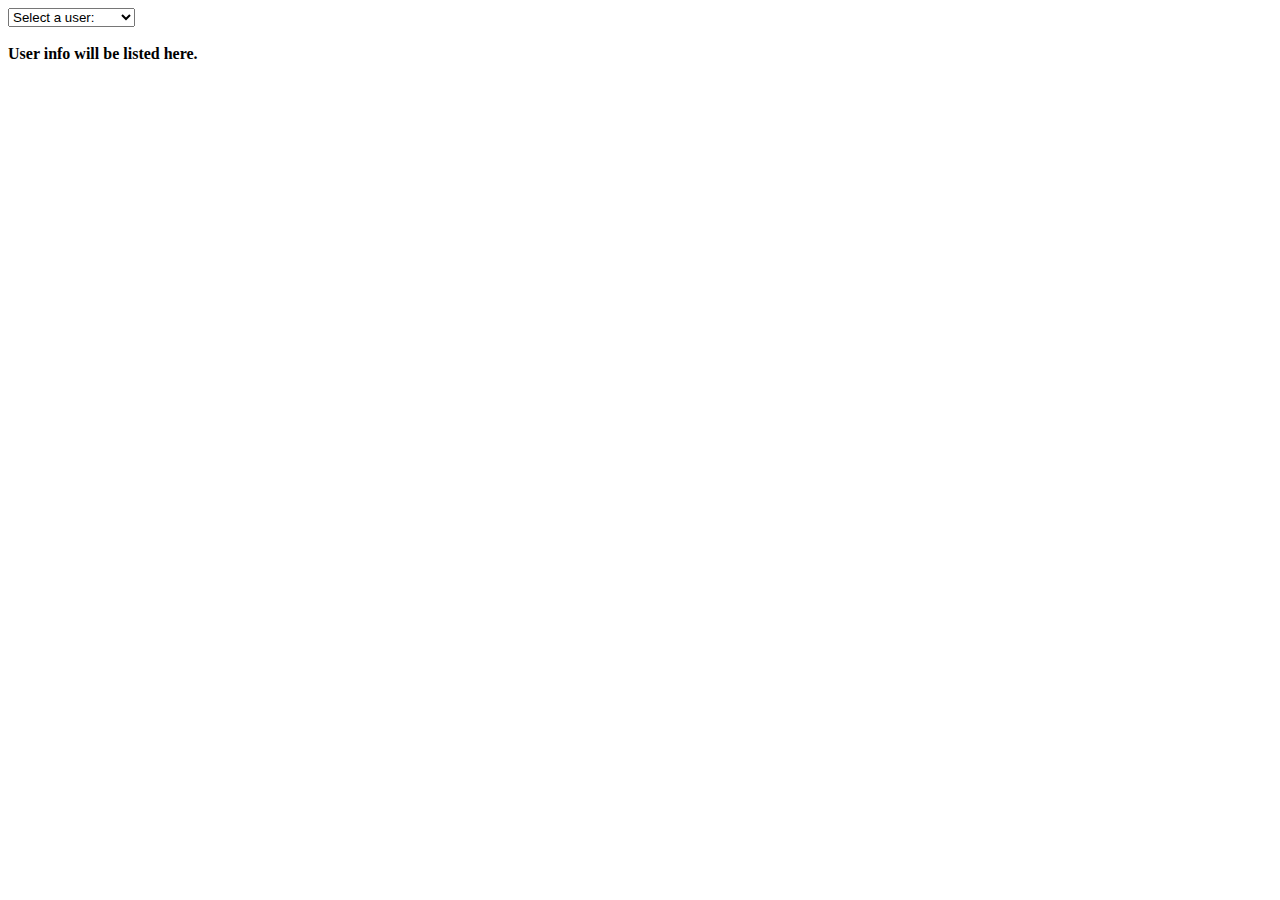
<file: test/f1.html>
<!DOCTYPE html>
<html>
<head>
<script>
function showUser(str) {
  if (str=="") {
    document.getElementById("txtHint").innerHTML="";
    return;
  }
  if (window.XMLHttpRequest) {
    xmlhttp=new XMLHttpRequest();
  }
  xmlhttp.onreadystatechange = function() {
    if (this.readyState == 4 && this.status == 200) {
      document.getElementById("txtHint").innerHTML=this.responseText;
    }
  }
  xmlhttp.open("GET", "f2.php?q=" + str, true);
  xmlhttp.send();
}
</script>
</head>
<body>

<form>
<select name="users" onchange="showUser(this.value)">
<option value="">Select a user:</option>
<option value="1">admin</option>
<option value="8">fsdfasdf</option>
<option value="12">fsdfasdfsd</option>
<option value="13">fsdfasdfsdsdfa</option>
<option value="14">fsdsdfa</option>
<option value="15">fsdsdfafasdfa</option>
<option value="16">fsdsdfaafsfasdfa</option>
<option value="17">fsafsdfasdfgfdg</option>
<option value="18">fsafsdfasdfgfdgds</option>
<option value="19">fsafsdfaf3</option>
<option value="20">Sjrsj</option>
<option value="22">adminsfasdf</option>
<option value="24">adminsfasdfg</option>
</select>
</form>
<br>
<div id="txtHint"><b>User info will be listed here.</b></div>

</body>
</html>
</file>
<file: font/flaticon.css>
/*
  	Flaticon icon font: Flaticon
  	Creation date: 22/06/2016 15:41
  	*/

@font-face {
  font-family: "Flaticon";
  src: url("./Flaticon.eot");
  src: url("./Flaticon.eot?#iefix") format("embedded-opentype"),
       url("./Flaticon.woff") format("woff"),
       url("./Flaticon.ttf") format("truetype"),
       url("./Flaticon.svg#Flaticon") format("svg");
  font-weight: normal;
  font-style: normal;
}

@media screen and (-webkit-min-device-pixel-ratio:0) {
  @font-face {
    font-family: "Flaticon";
    src: url("./Flaticon.svg#Flaticon") format("svg");
  }
}

[class^="flaticon-"]:before, [class*=" flaticon-"]:before,
[class^="flaticon-"]:after, [class*=" flaticon-"]:after {
  font-family: Flaticon;
        font-size: 20px;
font-style: normal;
margin-left: 0px;
}

.flaticon-add:before { content: "\f100"; }
.flaticon-add-1:before { content: "\f101"; }
.flaticon-add-2:before { content: "\f102"; }
.flaticon-add-3:before { content: "\f103"; }
.flaticon-agenda:before { content: "\f104"; }
.flaticon-alarm:before { content: "\f105"; }
.flaticon-alarm-1:before { content: "\f106"; }
.flaticon-alarm-clock:before { content: "\f107"; }
.flaticon-alarm-clock-1:before { content: "\f108"; }
.flaticon-albums:before { content: "\f109"; }
.flaticon-app:before { content: "\f10a"; }
.flaticon-archive:before { content: "\f10b"; }
.flaticon-archive-1:before { content: "\f10c"; }
.flaticon-archive-2:before { content: "\f10d"; }
.flaticon-archive-3:before { content: "\f10e"; }
.flaticon-attachment:before { content: "\f10f"; }
.flaticon-back:before { content: "\f110"; }
.flaticon-battery:before { content: "\f111"; }
.flaticon-battery-1:before { content: "\f112"; }
.flaticon-battery-2:before { content: "\f113"; }
.flaticon-battery-3:before { content: "\f114"; }
.flaticon-battery-4:before { content: "\f115"; }
.flaticon-battery-5:before { content: "\f116"; }
.flaticon-battery-6:before { content: "\f117"; }
.flaticon-battery-7:before { content: "\f118"; }
.flaticon-battery-8:before { content: "\f119"; }
.flaticon-battery-9:before { content: "\f11a"; }
.flaticon-binoculars:before { content: "\f11b"; }
.flaticon-blueprint:before { content: "\f11c"; }
.flaticon-bluetooth:before { content: "\f11d"; }
.flaticon-bluetooth-1:before { content: "\f11e"; }
.flaticon-bookmark:before { content: "\f11f"; }
.flaticon-bookmark-1:before { content: "\f120"; }
.flaticon-briefcase:before { content: "\f121"; }
.flaticon-broken-link:before { content: "\f122"; }
.flaticon-calculator:before { content: "\f123"; }
.flaticon-calculator-1:before { content: "\f124"; }
.flaticon-calendar:before { content: "\f125"; }
.flaticon-calendar-1:before { content: "\f126"; }
.flaticon-calendar-2:before { content: "\f127"; }
.flaticon-calendar-3:before { content: "\f128"; }
.flaticon-calendar-4:before { content: "\f129"; }
.flaticon-calendar-5:before { content: "\f12a"; }
.flaticon-calendar-6:before { content: "\f12b"; }
.flaticon-calendar-7:before { content: "\f12c"; }
.flaticon-checked:before { content: "\f12d"; }
.flaticon-checked-1:before { content: "\f12e"; }
.flaticon-clock:before { content: "\f12f"; }
.flaticon-clock-1:before { content: "\f130"; }
.flaticon-close:before { content: "\f131"; }
.flaticon-cloud:before { content: "\f132"; }
.flaticon-cloud-computing:before { content: "\f133"; }
.flaticon-cloud-computing-1:before { content: "\f134"; }
.flaticon-cloud-computing-2:before { content: "\f135"; }
.flaticon-cloud-computing-3:before { content: "\f136"; }
.flaticon-cloud-computing-4:before { content: "\f137"; }
.flaticon-cloud-computing-5:before { content: "\f138"; }
.flaticon-command:before { content: "\f139"; }
.flaticon-compact-disc:before { content: "\f13a"; }
.flaticon-compact-disc-1:before { content: "\f13b"; }
.flaticon-compact-disc-2:before { content: "\f13c"; }
.flaticon-compass:before { content: "\f13d"; }
.flaticon-compose:before { content: "\f13e"; }
.flaticon-controls:before { content: "\f13f"; }
.flaticon-controls-1:before { content: "\f140"; }
.flaticon-controls-2:before { content: "\f141"; }
.flaticon-controls-3:before { content: "\f142"; }
.flaticon-controls-4:before { content: "\f143"; }
.flaticon-controls-5:before { content: "\f144"; }
.flaticon-controls-6:before { content: "\f145"; }
.flaticon-controls-7:before { content: "\f146"; }
.flaticon-controls-8:before { content: "\f147"; }
.flaticon-controls-9:before { content: "\f148"; }
.flaticon-database:before { content: "\f149"; }
.flaticon-database-1:before { content: "\f14a"; }
.flaticon-database-2:before { content: "\f14b"; }
.flaticon-database-3:before { content: "\f14c"; }
.flaticon-diamond:before { content: "\f14d"; }
.flaticon-diploma:before { content: "\f14e"; }
.flaticon-dislike:before { content: "\f14f"; }
.flaticon-dislike-1:before { content: "\f150"; }
.flaticon-divide:before { content: "\f151"; }
.flaticon-divide-1:before { content: "\f152"; }
.flaticon-division:before { content: "\f153"; }
.flaticon-document:before { content: "\f154"; }
.flaticon-download:before { content: "\f155"; }
.flaticon-edit:before { content: "\f156"; }
.flaticon-edit-1:before { content: "\f157"; }
.flaticon-eject:before { content: "\f158"; }
.flaticon-eject-1:before { content: "\f159"; }
.flaticon-equal:before { content: "\f15a"; }
.flaticon-equal-1:before { content: "\f15b"; }
.flaticon-equal-2:before { content: "\f15c"; }
.flaticon-error:before { content: "\f15d"; }
.flaticon-exit:before { content: "\f15e"; }
.flaticon-exit-1:before { content: "\f15f"; }
.flaticon-exit-2:before { content: "\f160"; }
.flaticon-eyeglasses:before { content: "\f161"; }
.flaticon-fast-forward:before { content: "\f162"; }
.flaticon-fast-forward-1:before { content: "\f163"; }
.flaticon-fax:before { content: "\f164"; }
.flaticon-file:before { content: "\f165"; }
.flaticon-file-1:before { content: "\f166"; }
.flaticon-file-2:before { content: "\f167"; }
.flaticon-film:before { content: "\f168"; }
.flaticon-fingerprint:before { content: "\f169"; }
.flaticon-flag:before { content: "\f16a"; }
.flaticon-flag-1:before { content: "\f16b"; }
.flaticon-flag-2:before { content: "\f16c"; }
.flaticon-flag-3:before { content: "\f16d"; }
.flaticon-flag-4:before { content: "\f16e"; }
.flaticon-focus:before { content: "\f16f"; }
.flaticon-folder:before { content: "\f170"; }
.flaticon-folder-1:before { content: "\f171"; }
.flaticon-folder-10:before { content: "\f172"; }
.flaticon-folder-11:before { content: "\f173"; }
.flaticon-folder-12:before { content: "\f174"; }
.flaticon-folder-13:before { content: "\f175"; }
.flaticon-folder-14:before { content: "\f176"; }
.flaticon-folder-15:before { content: "\f177"; }
.flaticon-folder-16:before { content: "\f178"; }
.flaticon-folder-17:before { content: "\f179"; }
.flaticon-folder-18:before { content: "\f17a"; }
.flaticon-folder-19:before { content: "\f17b"; }
.flaticon-folder-2:before { content: "\f17c"; }
.flaticon-folder-3:before { content: "\f17d"; }
.flaticon-folder-4:before { content: "\f17e"; }
.flaticon-folder-5:before { content: "\f17f"; }
.flaticon-folder-6:before { content: "\f180"; }
.flaticon-folder-7:before { content: "\f181"; }
.flaticon-folder-8:before { content: "\f182"; }
.flaticon-folder-9:before { content: "\f183"; }
.flaticon-forbidden:before { content: "\f184"; }
.flaticon-funnel:before { content: "\f185"; }
.flaticon-garbage:before { content: "\f186"; }
.flaticon-garbage-1:before { content: "\f187"; }
.flaticon-garbage-2:before { content: "\f188"; }
.flaticon-gift:before { content: "\f189"; }
.flaticon-help:before { content: "\f18a"; }
.flaticon-hide:before { content: "\f18b"; }
.flaticon-hold:before { content: "\f18c"; }
.flaticon-home:before { content: "\f18d"; }
.flaticon-home-1:before { content: "\f18e"; }
.flaticon-home-2:before { content: "\f18f"; }
.flaticon-hourglass:before { content: "\f190"; }
.flaticon-hourglass-1:before { content: "\f191"; }
.flaticon-hourglass-2:before { content: "\f192"; }
.flaticon-hourglass-3:before { content: "\f193"; }
.flaticon-house:before { content: "\f194"; }
.flaticon-id-card:before { content: "\f195"; }
.flaticon-id-card-1:before { content: "\f196"; }
.flaticon-id-card-2:before { content: "\f197"; }
.flaticon-id-card-3:before { content: "\f198"; }
.flaticon-id-card-4:before { content: "\f199"; }
.flaticon-id-card-5:before { content: "\f19a"; }
.flaticon-idea:before { content: "\f19b"; }
.flaticon-incoming:before { content: "\f19c"; }
.flaticon-infinity:before { content: "\f19d"; }
.flaticon-info:before { content: "\f19e"; }
.flaticon-internet:before { content: "\f19f"; }
.flaticon-key:before { content: "\f1a0"; }
.flaticon-lamp:before { content: "\f1a1"; }
.flaticon-layers:before { content: "\f1a2"; }
.flaticon-layers-1:before { content: "\f1a3"; }
.flaticon-like:before { content: "\f1a4"; }
.flaticon-like-1:before { content: "\f1a5"; }
.flaticon-like-2:before { content: "\f1a6"; }
.flaticon-link:before { content: "\f1a7"; }
.flaticon-list:before { content: "\f1a8"; }
.flaticon-list-1:before { content: "\f1a9"; }
.flaticon-lock:before { content: "\f1aa"; }
.flaticon-lock-1:before { content: "\f1ab"; }
.flaticon-locked:before { content: "\f1ac"; }
.flaticon-locked-1:before { content: "\f1ad"; }
.flaticon-locked-2:before { content: "\f1ae"; }
.flaticon-locked-3:before { content: "\f1af"; }
.flaticon-locked-4:before { content: "\f1b0"; }
.flaticon-locked-5:before { content: "\f1b1"; }
.flaticon-locked-6:before { content: "\f1b2"; }
.flaticon-login:before { content: "\f1b3"; }
.flaticon-magic-wand:before { content: "\f1b4"; }
.flaticon-magnet:before { content: "\f1b5"; }
.flaticon-magnet-1:before { content: "\f1b6"; }
.flaticon-magnet-2:before { content: "\f1b7"; }
.flaticon-map:before { content: "\f1b8"; }
.flaticon-map-1:before { content: "\f1b9"; }
.flaticon-map-2:before { content: "\f1ba"; }
.flaticon-map-location:before { content: "\f1bb"; }
.flaticon-megaphone:before { content: "\f1bc"; }
.flaticon-megaphone-1:before { content: "\f1bd"; }
.flaticon-menu:before { content: "\f1be"; }
.flaticon-menu-1:before { content: "\f1bf"; }
.flaticon-menu-2:before { content: "\f1c0"; }
.flaticon-menu-3:before { content: "\f1c1"; }
.flaticon-menu-4:before { content: "\f1c2"; }
.flaticon-microphone:before { content: "\f1c3"; }
.flaticon-microphone-1:before { content: "\f1c4"; }
.flaticon-minus:before { content: "\f1c5"; }
.flaticon-minus-1:before { content: "\f1c6"; }
.flaticon-more:before { content: "\f1c7"; }
.flaticon-more-1:before { content: "\f1c8"; }
.flaticon-more-2:before { content: "\f1c9"; }
.flaticon-multiply:before { content: "\f1ca"; }
.flaticon-multiply-1:before { content: "\f1cb"; }
.flaticon-music-player:before { content: "\f1cc"; }
.flaticon-music-player-1:before { content: "\f1cd"; }
.flaticon-music-player-2:before { content: "\f1ce"; }
.flaticon-music-player-3:before { content: "\f1cf"; }
.flaticon-mute:before { content: "\f1d0"; }
.flaticon-muted:before { content: "\f1d1"; }
.flaticon-navigation:before { content: "\f1d2"; }
.flaticon-navigation-1:before { content: "\f1d3"; }
.flaticon-network:before { content: "\f1d4"; }
.flaticon-newspaper:before { content: "\f1d5"; }
.flaticon-next:before { content: "\f1d6"; }
.flaticon-note:before { content: "\f1d7"; }
.flaticon-notebook:before { content: "\f1d8"; }
.flaticon-notebook-1:before { content: "\f1d9"; }
.flaticon-notebook-2:before { content: "\f1da"; }
.flaticon-notebook-3:before { content: "\f1db"; }
.flaticon-notebook-4:before { content: "\f1dc"; }
.flaticon-notebook-5:before { content: "\f1dd"; }
.flaticon-notepad:before { content: "\f1de"; }
.flaticon-notepad-1:before { content: "\f1df"; }
.flaticon-notepad-2:before { content: "\f1e0"; }
.flaticon-notification:before { content: "\f1e1"; }
.flaticon-paper-plane:before { content: "\f1e2"; }
.flaticon-paper-plane-1:before { content: "\f1e3"; }
.flaticon-pause:before { content: "\f1e4"; }
.flaticon-pause-1:before { content: "\f1e5"; }
.flaticon-percent:before { content: "\f1e6"; }
.flaticon-percent-1:before { content: "\f1e7"; }
.flaticon-perspective:before { content: "\f1e8"; }
.flaticon-photo-camera:before { content: "\f1e9"; }
.flaticon-photo-camera-1:before { content: "\f1ea"; }
.flaticon-photos:before { content: "\f1eb"; }
.flaticon-picture:before { content: "\f1ec"; }
.flaticon-picture-1:before { content: "\f1ed"; }
.flaticon-picture-2:before { content: "\f1ee"; }
.flaticon-pin:before { content: "\f1ef"; }
.flaticon-placeholder:before { content: "\f1f0"; }
.flaticon-placeholder-1:before { content: "\f1f1"; }
.flaticon-placeholder-2:before { content: "\f1f2"; }
.flaticon-placeholder-3:before { content: "\f1f3"; }
.flaticon-placeholders:before { content: "\f1f4"; }
.flaticon-play-button:before { content: "\f1f5"; }
.flaticon-play-button-1:before { content: "\f1f6"; }
.flaticon-plus:before { content: "\f1f7"; }
.flaticon-power:before { content: "\f1f8"; }
.flaticon-previous:before { content: "\f1f9"; }
.flaticon-price-tag:before { content: "\f1fa"; }
.flaticon-print:before { content: "\f1fb"; }
.flaticon-push-pin:before { content: "\f1fc"; }
.flaticon-radar:before { content: "\f1fd"; }
.flaticon-reading:before { content: "\f1fe"; }
.flaticon-record:before { content: "\f1ff"; }
.flaticon-repeat:before { content: "\f200"; }
.flaticon-repeat-1:before { content: "\f201"; }
.flaticon-restart:before { content: "\f202"; }
.flaticon-resume:before { content: "\f203"; }
.flaticon-rewind:before { content: "\f204"; }
.flaticon-rewind-1:before { content: "\f205"; }
.flaticon-route:before { content: "\f206"; }
.flaticon-save:before { content: "\f207"; }
.flaticon-search:before { content: "\f208"; }
.flaticon-search-1:before { content: "\f209"; }
.flaticon-send:before { content: "\f20a"; }
.flaticon-server:before { content: "\f20b"; }
.flaticon-server-1:before { content: "\f20c"; }
.flaticon-server-2:before { content: "\f20d"; }
.flaticon-server-3:before { content: "\f20e"; }
.flaticon-settings:before { content: "\f20f"; }
.flaticon-settings-1:before { content: "\f210"; }
.flaticon-settings-2:before { content: "\f211"; }
.flaticon-settings-3:before { content: "\f212"; }
.flaticon-settings-4:before { content: "\f213"; }
.flaticon-settings-5:before { content: "\f214"; }
.flaticon-settings-6:before { content: "\f215"; }
.flaticon-settings-7:before { content: "\f216"; }
.flaticon-settings-8:before { content: "\f217"; }
.flaticon-settings-9:before { content: "\f218"; }
.flaticon-share:before { content: "\f219"; }
.flaticon-share-1:before { content: "\f21a"; }
.flaticon-share-2:before { content: "\f21b"; }
.flaticon-shuffle:before { content: "\f21c"; }
.flaticon-shuffle-1:before { content: "\f21d"; }
.flaticon-shutdown:before { content: "\f21e"; }
.flaticon-sign:before { content: "\f21f"; }
.flaticon-sign-1:before { content: "\f220"; }
.flaticon-skip:before { content: "\f221"; }
.flaticon-smartphone:before { content: "\f222"; }
.flaticon-smartphone-1:before { content: "\f223"; }
.flaticon-smartphone-10:before { content: "\f224"; }
.flaticon-smartphone-11:before { content: "\f225"; }
.flaticon-smartphone-2:before { content: "\f226"; }
.flaticon-smartphone-3:before { content: "\f227"; }
.flaticon-smartphone-4:before { content: "\f228"; }
.flaticon-smartphone-5:before { content: "\f229"; }
.flaticon-smartphone-6:before { content: "\f22a"; }
.flaticon-smartphone-7:before { content: "\f22b"; }
.flaticon-smartphone-8:before { content: "\f22c"; }
.flaticon-smartphone-9:before { content: "\f22d"; }
.flaticon-speaker:before { content: "\f22e"; }
.flaticon-speaker-1:before { content: "\f22f"; }
.flaticon-speaker-2:before { content: "\f230"; }
.flaticon-speaker-3:before { content: "\f231"; }
.flaticon-speaker-4:before { content: "\f232"; }
.flaticon-speaker-5:before { content: "\f233"; }
.flaticon-speaker-6:before { content: "\f234"; }
.flaticon-speaker-7:before { content: "\f235"; }
.flaticon-speaker-8:before { content: "\f236"; }
.flaticon-spotlight:before { content: "\f237"; }
.flaticon-star:before { content: "\f238"; }
.flaticon-star-1:before { content: "\f239"; }
.flaticon-stop:before { content: "\f23a"; }
.flaticon-stop-1:before { content: "\f23b"; }
.flaticon-stopwatch:before { content: "\f23c"; }
.flaticon-stopwatch-1:before { content: "\f23d"; }
.flaticon-stopwatch-2:before { content: "\f23e"; }
.flaticon-stopwatch-3:before { content: "\f23f"; }
.flaticon-stopwatch-4:before { content: "\f240"; }
.flaticon-street:before { content: "\f241"; }
.flaticon-street-1:before { content: "\f242"; }
.flaticon-substract:before { content: "\f243"; }
.flaticon-substract-1:before { content: "\f244"; }
.flaticon-success:before { content: "\f245"; }
.flaticon-switch:before { content: "\f246"; }
.flaticon-switch-1:before { content: "\f247"; }
.flaticon-switch-2:before { content: "\f248"; }
.flaticon-switch-3:before { content: "\f249"; }
.flaticon-switch-4:before { content: "\f24a"; }
.flaticon-switch-5:before { content: "\f24b"; }
.flaticon-switch-6:before { content: "\f24c"; }
.flaticon-switch-7:before { content: "\f24d"; }
.flaticon-tabs:before { content: "\f24e"; }
.flaticon-tabs-1:before { content: "\f24f"; }
.flaticon-target:before { content: "\f250"; }
.flaticon-television:before { content: "\f251"; }
.flaticon-television-1:before { content: "\f252"; }
.flaticon-time:before { content: "\f253"; }
.flaticon-trash:before { content: "\f254"; }
.flaticon-umbrella:before { content: "\f255"; }
.flaticon-unlink:before { content: "\f256"; }
.flaticon-unlocked:before { content: "\f257"; }
.flaticon-unlocked-1:before { content: "\f258"; }
.flaticon-unlocked-2:before { content: "\f259"; }
.flaticon-upload:before { content: "\f25a"; }
.flaticon-user:before { content: "\f25b"; }
.flaticon-user-1:before { content: "\f25c"; }
.flaticon-user-2:before { content: "\f25d"; }
.flaticon-user-3:before { content: "\f25e"; }
.flaticon-user-4:before { content: "\f25f"; }
.flaticon-user-5:before { content: "\f260"; }
.flaticon-user-6:before { content: "\f261"; }
.flaticon-user-7:before { content: "\f262"; }
.flaticon-users:before { content: "\f263"; }
.flaticon-users-1:before { content: "\f264"; }
.flaticon-video-camera:before { content: "\f265"; }
.flaticon-video-camera-1:before { content: "\f266"; }
.flaticon-video-player:before { content: "\f267"; }
.flaticon-video-player-1:before { content: "\f268"; }
.flaticon-video-player-2:before { content: "\f269"; }
.flaticon-view:before { content: "\f26a"; }
.flaticon-view-1:before { content: "\f26b"; }
.flaticon-view-2:before { content: "\f26c"; }
.flaticon-volume-control:before { content: "\f26d"; }
.flaticon-volume-control-1:before { content: "\f26e"; }
.flaticon-warning:before { content: "\f26f"; }
.flaticon-wifi:before { content: "\f270"; }
.flaticon-wifi-1:before { content: "\f271"; }
.flaticon-windows:before { content: "\f272"; }
.flaticon-windows-1:before { content: "\f273"; }
.flaticon-windows-2:before { content: "\f274"; }
.flaticon-windows-3:before { content: "\f275"; }
.flaticon-windows-4:before { content: "\f276"; }
.flaticon-wireless-internet:before { content: "\f277"; }
.flaticon-worldwide:before { content: "\f278"; }
.flaticon-worldwide-1:before { content: "\f279"; }
.flaticon-zoom-in:before { content: "\f27a"; }
.flaticon-zoom-out:before { content: "\f27b"; }
</file>
<file: style/main.css>
body {
  background-color: #a6a6a6;
  font-family: "Arial";
}
[class^="flaticon-"]:before, [class*=" flaticon-"]:before, [class^="flaticon-"]:after, [class*=" flaticon-"]:after {
  font-size: 1em;
}
.post {
  border-radius: 0.5em;
  padding: 1em 1em 0em 1em;
  margin-bottom: 0.25em;
}
.title {
  font-size: 1.3em;
}
.title, .retitle {
  text-decoration: none;
  color: #576178;
}
.title:hover, .retitle:hover {
  text-decoration: underline;
  color: #f20;
}
.retitle {
  font-size: 1.15em;
}
#posts {
  display: none;
}
#forumhead {
  border-radius: 0.5em;
  margin-bottom: 0.25em;
  background-color: black;
  background-image: linear-gradient(#666699, #ccccff);
  font-size: 2em;
  padding: 1em 1em;
  color: #fff;
}
#forumhead a {
  color: inherit;
  text-decoration: inherit;
}
.bg1 {
  background-color: #e1ebf2;
}
.bg2 {
  background-color: #ecf3f7;
}
.bg3 {
  background-color: #e8f0b4;
}
.bg4 {
  background-color: #f0eeb4;
}
.columns {
  display: flex;
}
.postbody {
  flex: 4;
}
.rightcolumn {
  flex: 1;
  border: 0.1em solid #ffffff;
  border-width: 0 0 0 0.1em;
  padding-left: 0.5em;
  font-size: 0.9em;
}
.rightcolumn img {
  width: 5em;
  max-height: 10em;
}
.online {
  color: #52d618;
}
.back2top {
  overflow: auto;
  margin-right: -0.8em;
}
.top {
  float: right;
}
.posthead {
  display: inline-block;
}
.subjectinfo {
  font-size: 0.9em;
}
.datetime {
  color: #555;
}
.postinfo {
  font-size: 0.79em;
  margin-bottom: 1em;
}
.quote-button {
  display: inline-block;
  float: right;
  margin-right: 10px;
}
.quote-button img {
  width: 13px;
  height: 13px;
}
.quote {
  border: 1px solid #997615;
  margin: 1em 0.5em 1em 1.7em;
  padding: 0.5em;
}
.quote_author {
  font-weight: bold;
  font-size: 0.9em;
}
.quote_author img {
  width: 1em;
  height: 1em;
  margin-right: 0.5em;
}
.quote_author::after {
  content: " wrote:"
}
.main-container {
  background-color: white;
  max-width: 70em;
  margin: auto;
  padding: 1em;
  position: relative;
  z-index: 1;
  border-radius: 1em;
  border: 0.1em solid white;
  box-shadow: 0 0 5px 2px #9D9A93, inset 0 3px 18px rgba(100, 100, 100, .25);
}
#user-info {
  border-radius: 0.5em;
  padding: 1em 1em 1em 1em;
  margin-bottom: 0.25em;
  background-color: #ccccff;
  color: #3333ff;
  position: relative;
  z-index: 2;
}
#login-form {
  display: none;
}
#wrong-password {
  display: none;
}
.clearfix::after {
  content: "";
  clear: both;
  display: table;
}
#user-menu {
  float: right;
  position: relative;
}
#username::after {
  content: '\25BC';
}
#username:hover {
  color: #cc3300;
}
#dropdown {
  position: absolute;
  top: 35px;
  right: 0;
  min-width: 5.5em;
  display: none;
}
.arrow-up {
  width: 0;
  height: 0;
  border-left: 15px solid transparent;
  border-right: 15px solid transparent;

  border-bottom: 15px solid #999999;

  position: absolute;

  top: -14px;
  right: 15px;
  z-index: 6;
}
.arrow-up-inner {
  width: 0;
  height: 0;
  border-left: 14px solid transparent;
  border-right: 14px solid transparent;

  border-bottom: 14px solid #fff;

  position: absolute;
  right: -14px;
  bottom: -15px;
}
#dropdown-inner {
  padding: 0.5em;
  border: 0.05em solid #999999;
  box-shadow: 1px 3px 5px rgba(0, 0, 0, 0.2);
  background-color: #fff;
  border-radius: 0.5em;
  z-index: 5;
}
.dropdown-content:hover span {
  text-decoration: underline;
  color: #cc3300;
}
.dropdown-content > a {
  color: inherit;
  text-decoration: inherit;
}
.separator {
  border-bottom: 0.05em dashed #999999;
  margin: 0.3em 0 0.3em 0;
}
#new-something-body {
  background-color: rgba(0, 0, 0, 0.7);
  top: 0;
  left: 0;
  width: 100%;
  height: 100%;
  position: fixed;
  display: none;
  z-index: 3;
}
#new-something-box {
  margin: auto;
  width: 80%;
  height: 20em;
  background-color: white;
  position: absolute;
  top: 50%;
  left: 50%;
  transform: translate(-50%, -50%);
}
#close-button {
  width: 100%;
  height: auto;
  position: absolute;
  left: 50%;
  bottom: 20.5em;
  transform: translate(-50%, 0);
}
#close-button div {
  float: right;
  width: 50px;
  height: 50px;
  background: url(/icons/close.png) -50px 0;
}
#close-button:hover div {
  background: url(/icons/close.png) 0 0;
}
#newsomething-form {
  margin:  1em auto auto auto;
  width: 95%;
  height: 80%;
}
#message {
  border: 1px solid #000;
  display: block;
  margin: auto;
  width: 99%;
  height: 98%;
  resize: none;
}
textarea[name=title] {
  border: 1px solid #000;
  display: block;
  margin: auto;
  width: 99%;
  height: 8%;
  margin-top: 2%;
  resize: none;
}
textarea[name=content] {
  border: 1px solid #000;
  display: block;
  margin: auto;
  width: 99%;
  height: 70%;
  margin-top: 2%;
  resize: none;
}
input[name=send-button] {
  background-color: #b3ccff;
  width: 100%;
  height: 3em;
  border: none;
}
.cursor-pointer {
  cursor: pointer;
}
.trlink:hover {
  cursor: pointer;
  background-color: #cbf5da;
}
.register-form {
  max-width: 30em;
  margin: auto;
}
.register-form > div {
  width: 80%;
  margin: auto;
}
.username-and-pwd input {
  display: block;
  width: 95%;
  padding: 0.7em;
}
.terms {
  margin-bottom: 2em;
}
.register-form > input {
  width: 10em;
  display: block;
  margin: 0em auto 1em auto;
  padding: 0.5em;
}
.register-form h1 {
  text-align: center;
}
.terms span {
  text-decoration: underline dashed #aaa;
  color: #008;
  cursor: pointer;
}
.input-field {
  margin: 0 auto 2em auto;
}
.error {
  position: absolute;
  color: #f00;
}
.h1-terms {
  text-align: center;
}
.p-terms {
  border: 1px solid #000;
  margin: 0 3em 0 3em;
  max-height: 60%;
  overflow-y: scroll;
  background-color: #edeca8;
}
#reg-success {
  text-align: center;
  display: none;
}
#reg-fault {
  text-align: center;
  color: #f00;
  display: none;
}
@media screen and (max-width: 800px) {
  .rightcolumn {
    display: none;
  }
  #login-form input {
    display: block;
    margin: auto;
    margin-bottom: 0.3em;
    padding: 0.5em;
  }
  #login-form input[type=submit],
  #login-form input[type=button] {
    width: 30%;
  }
}
</file>
